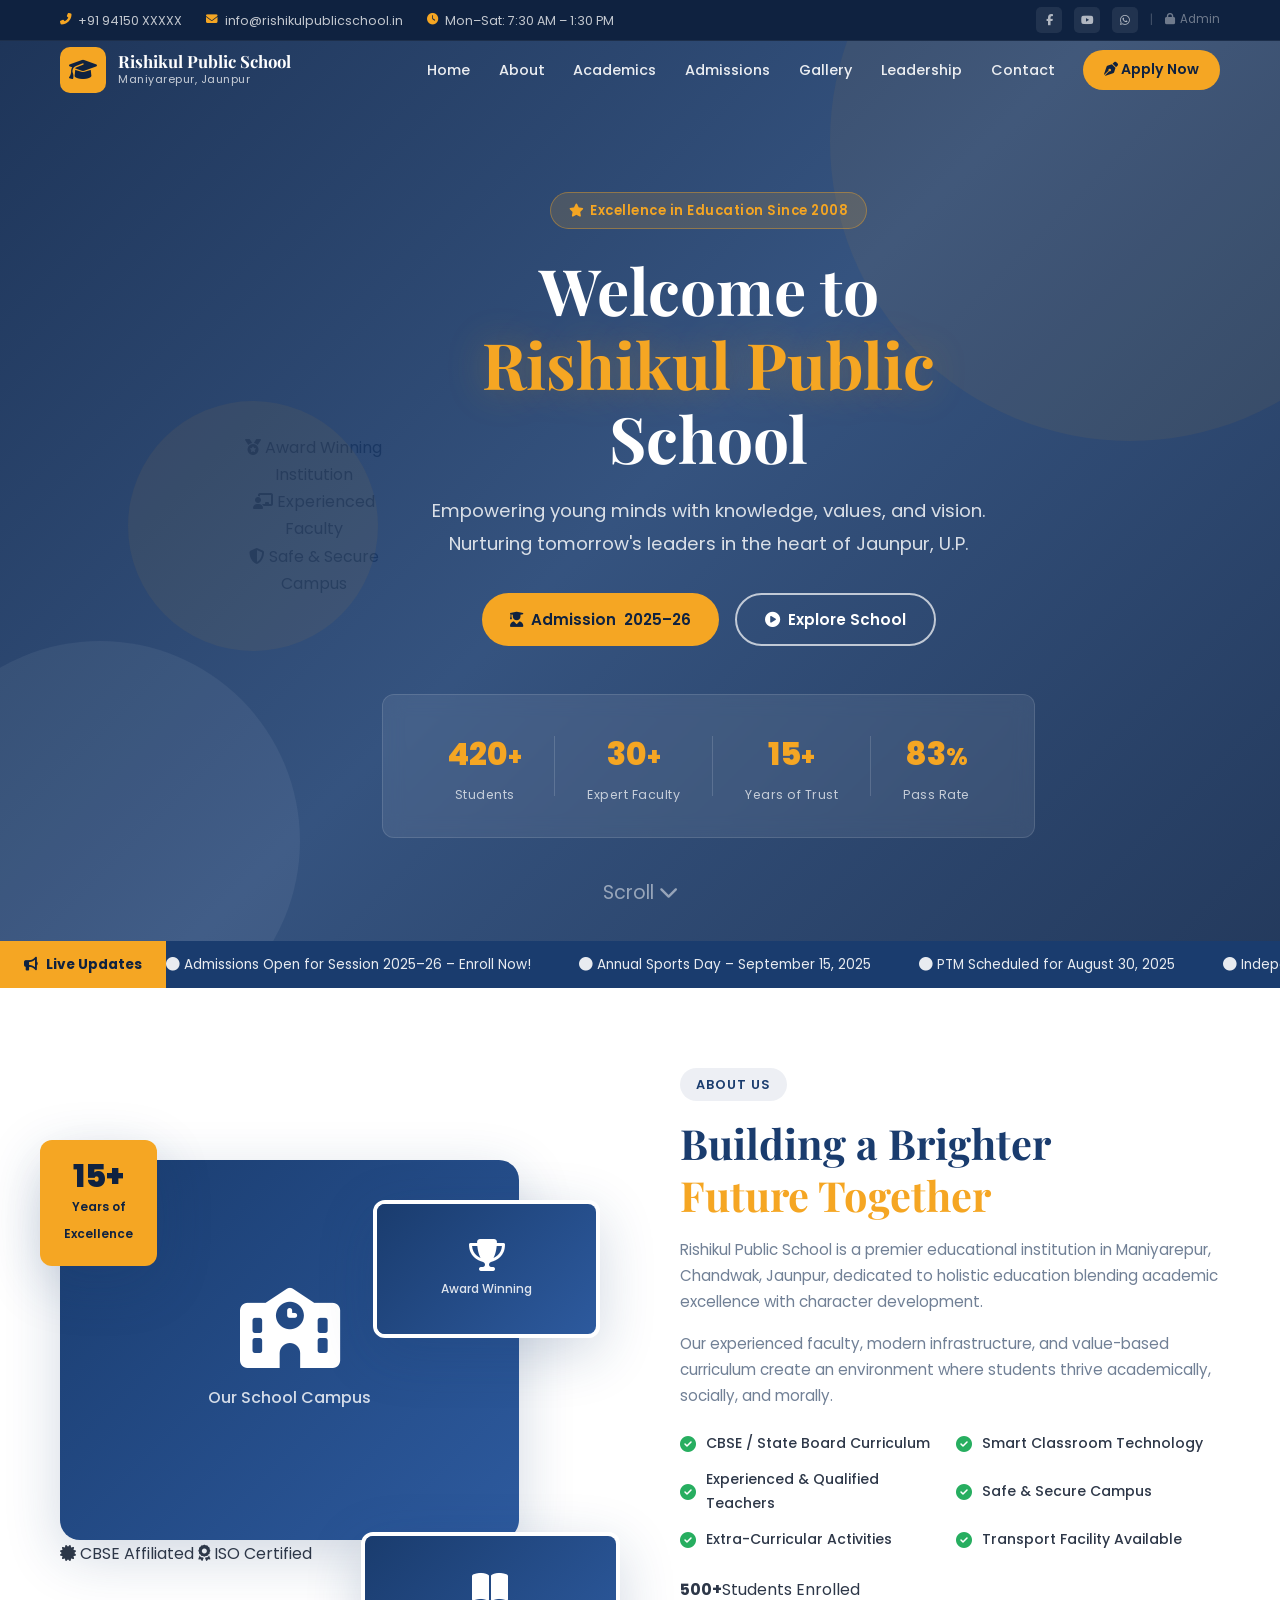
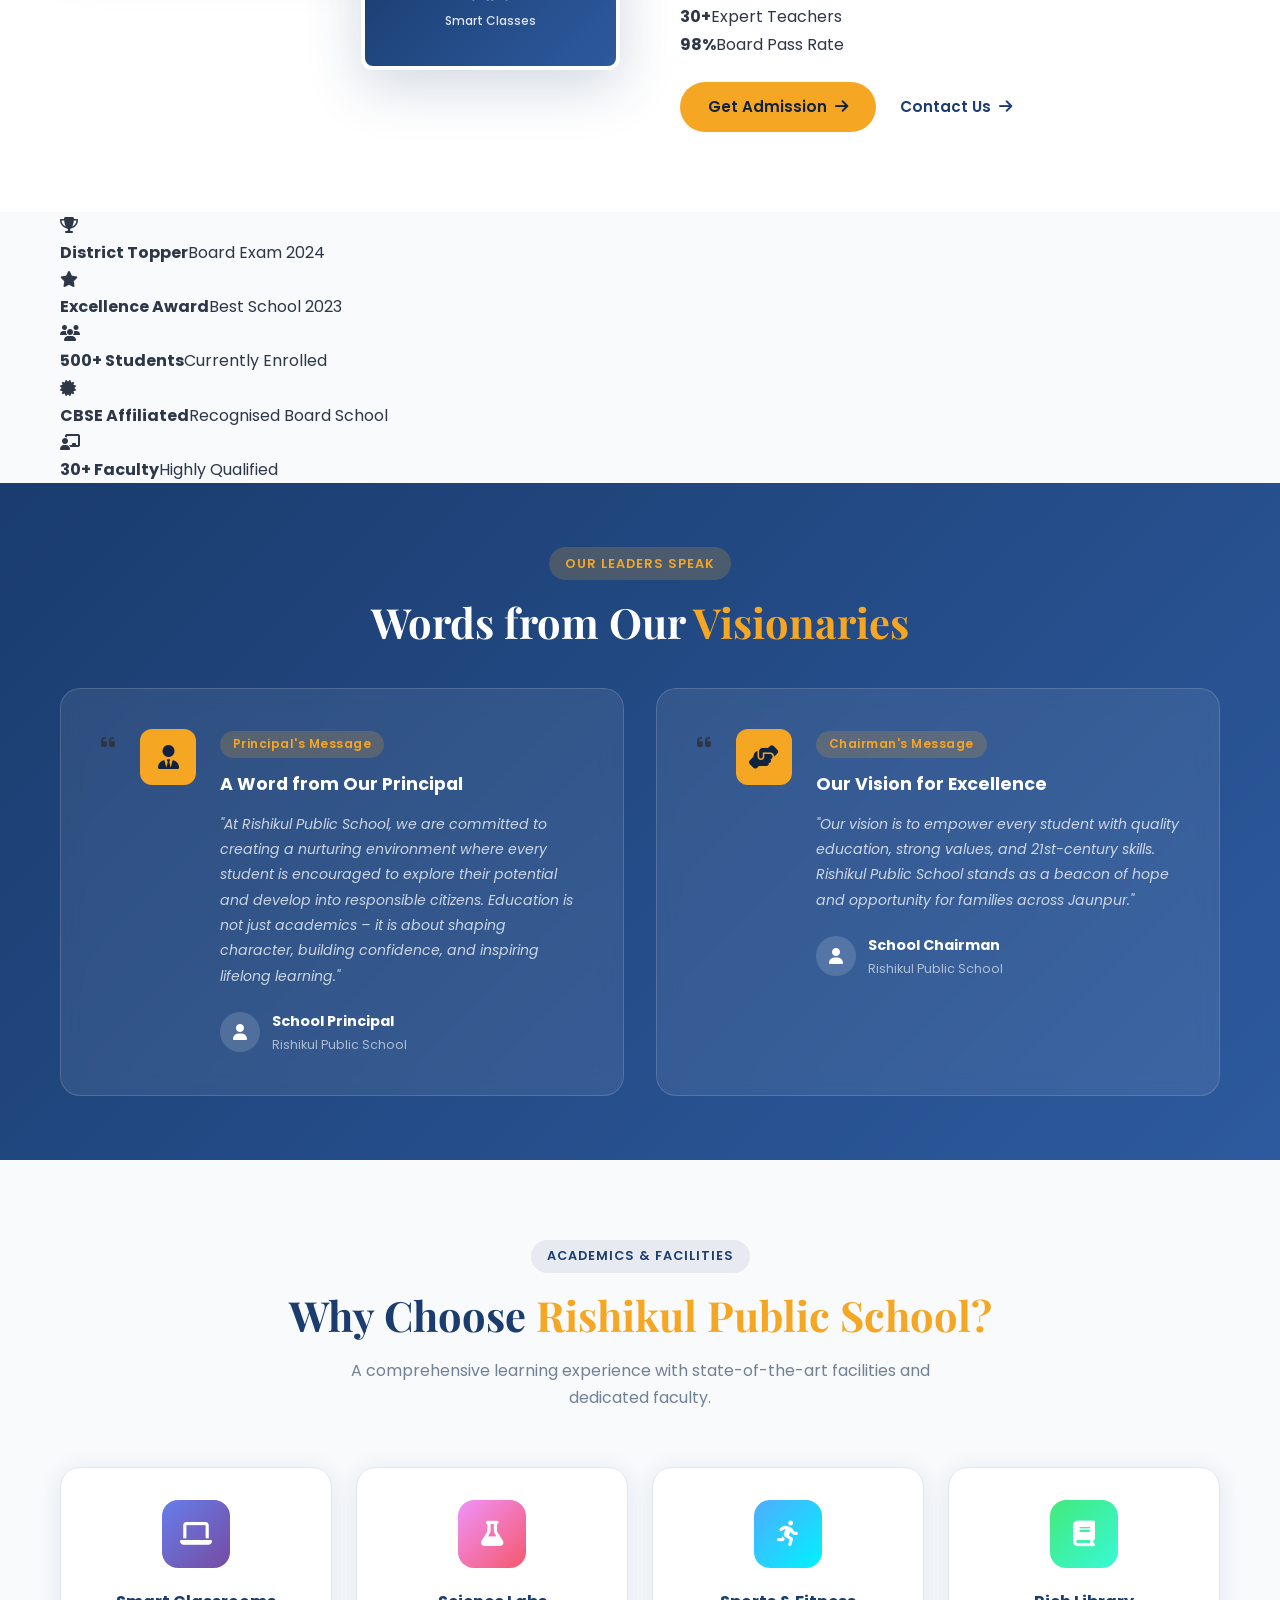
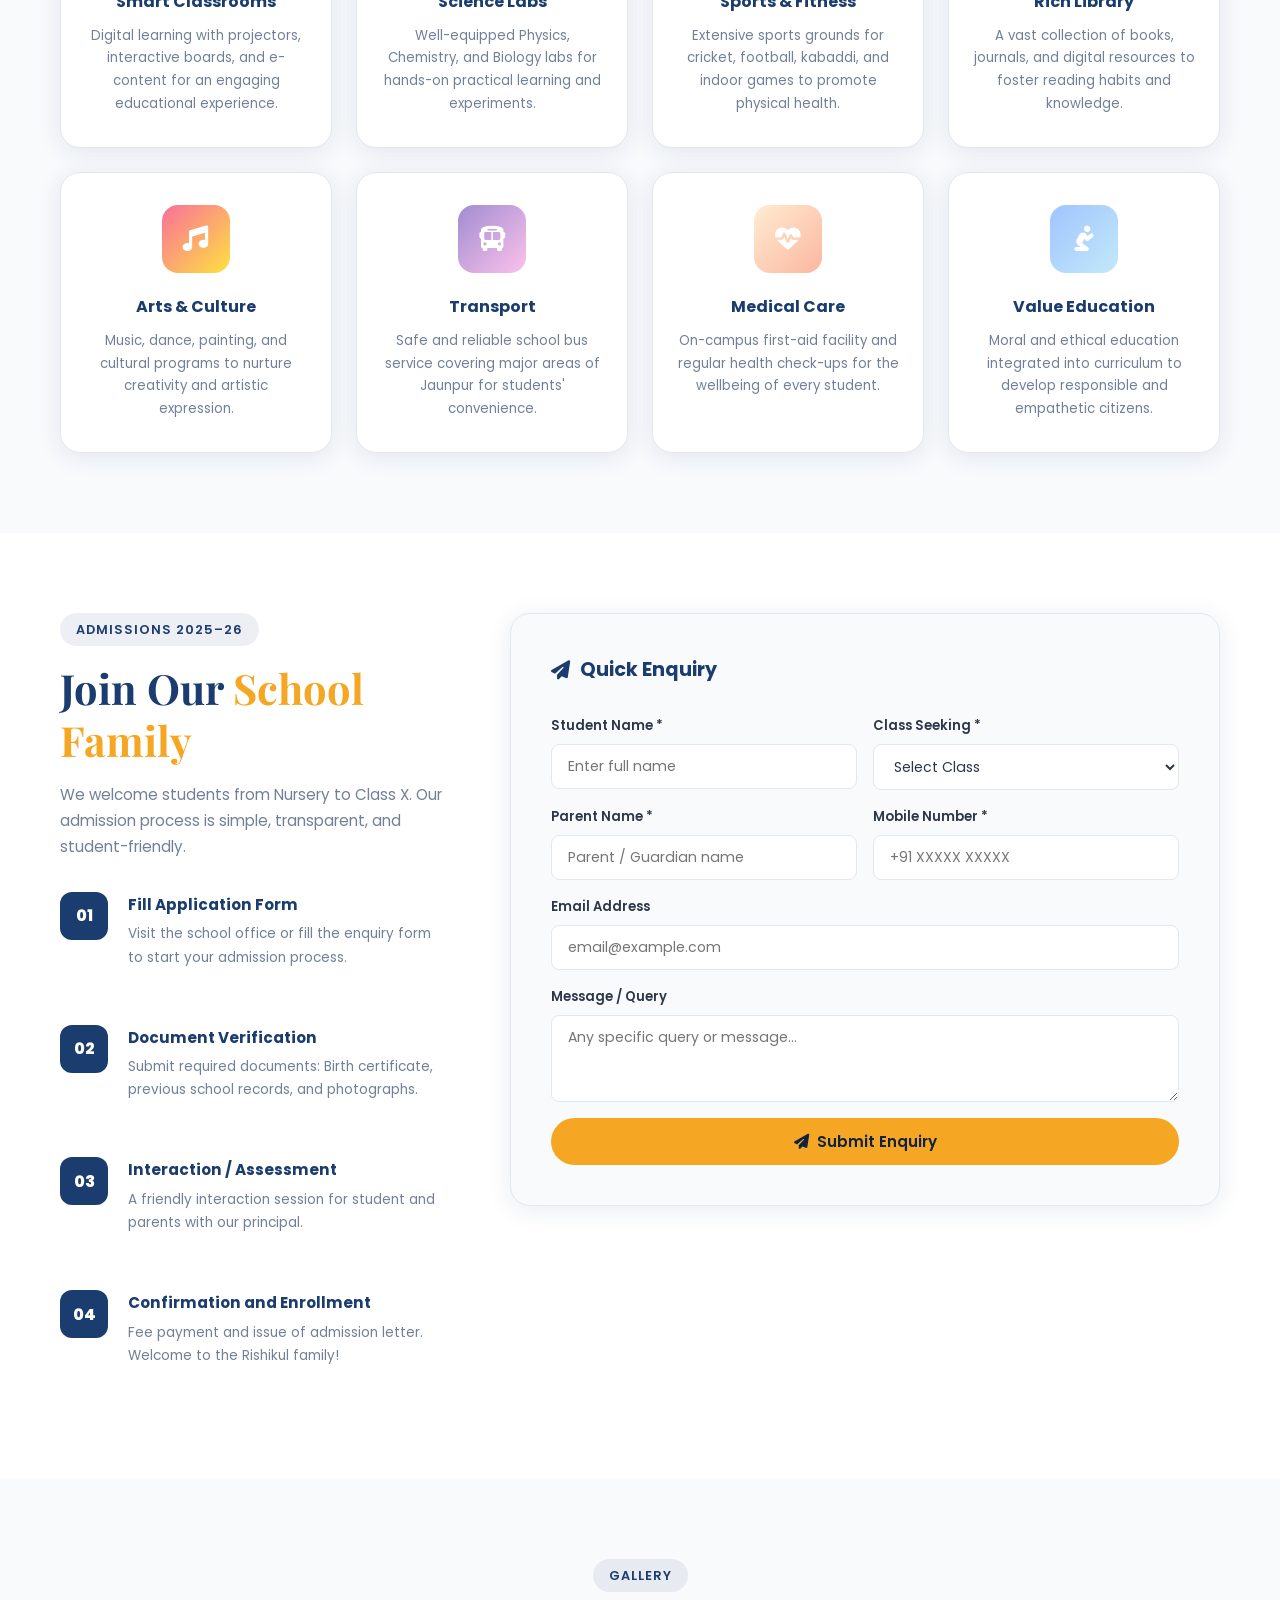
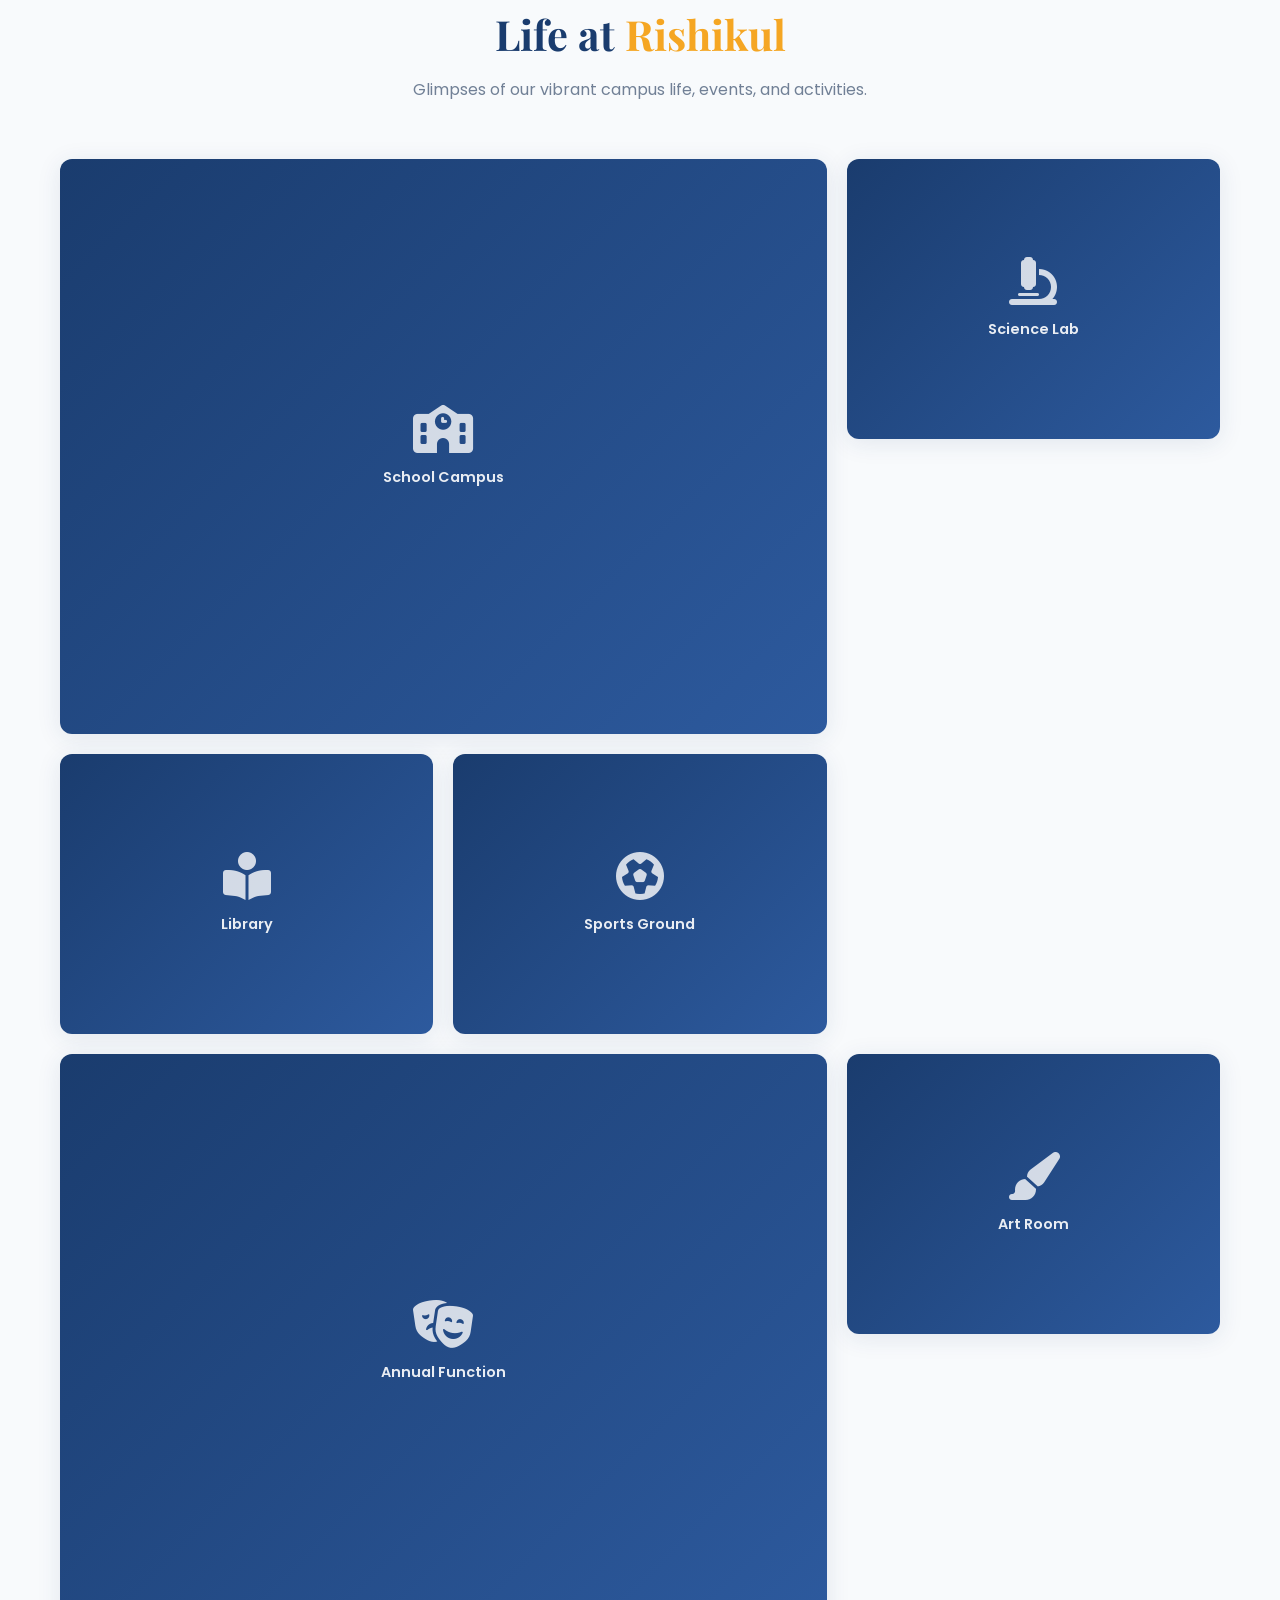
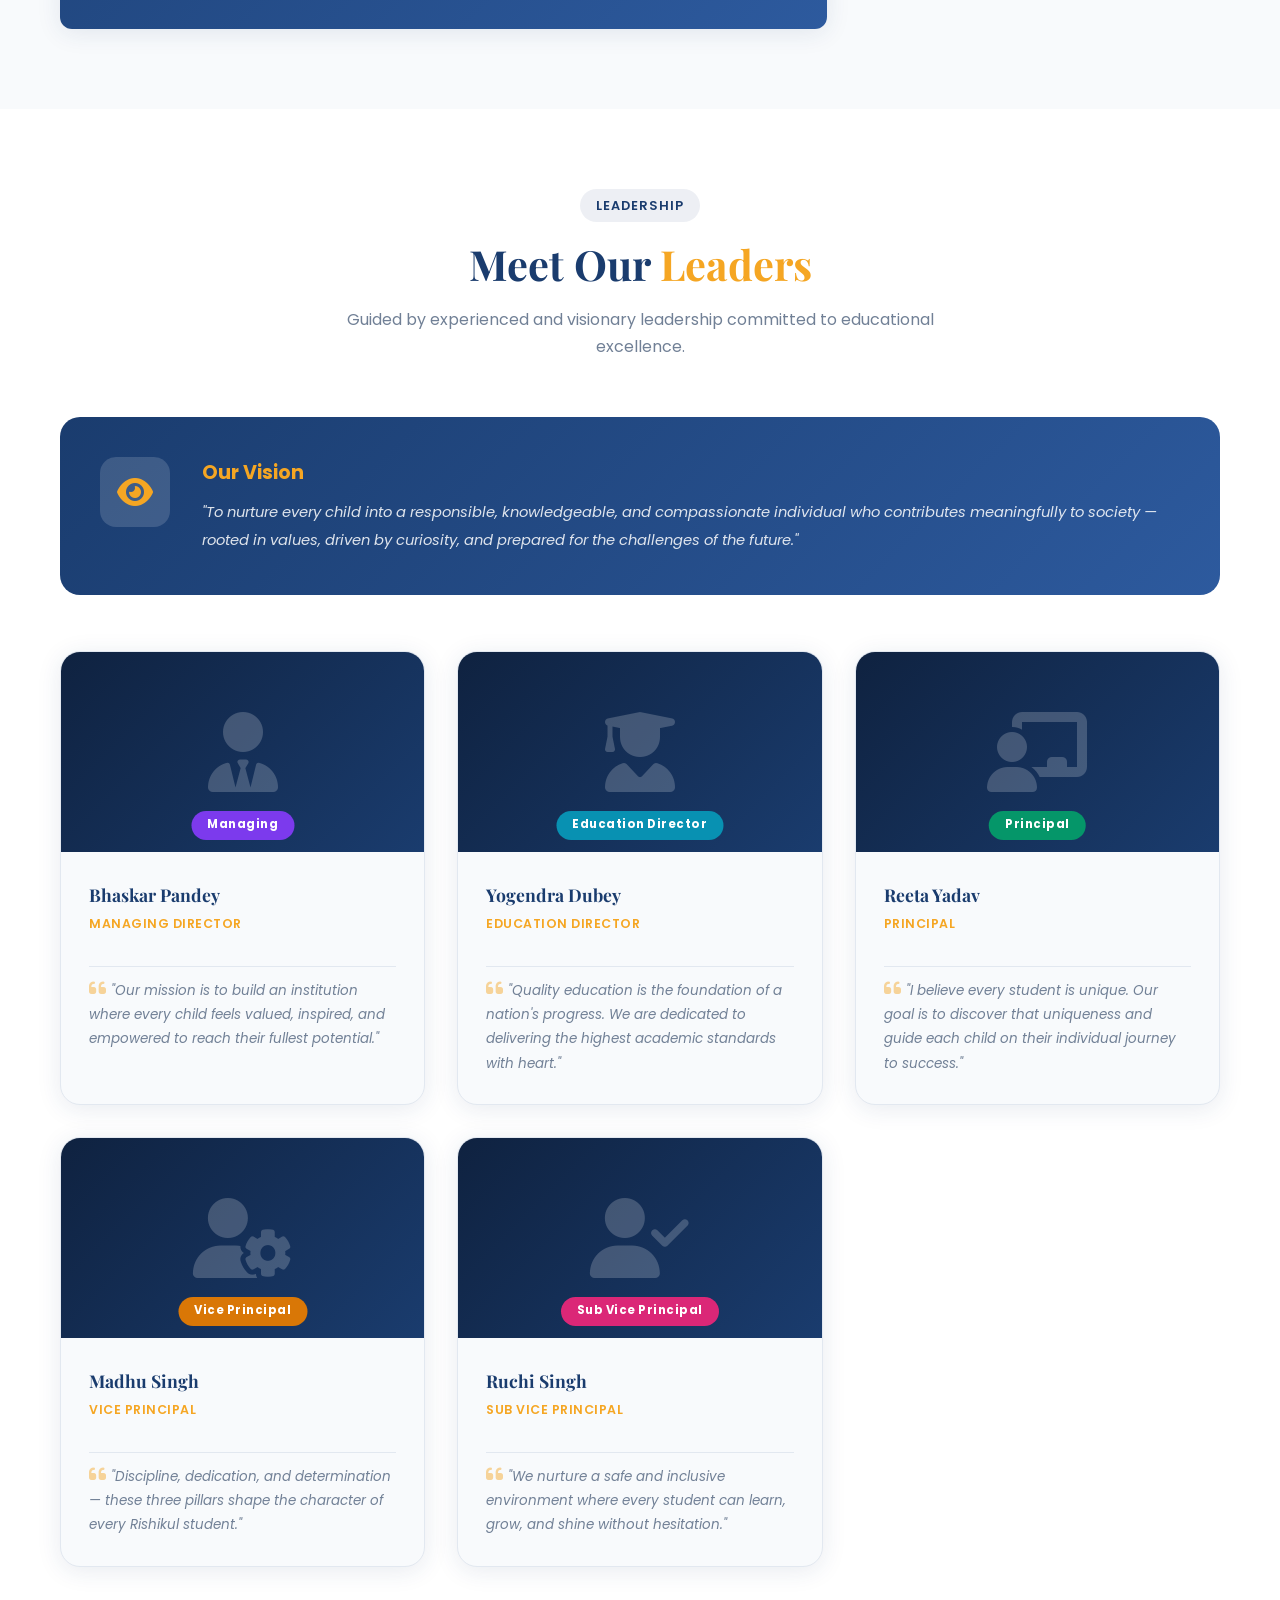
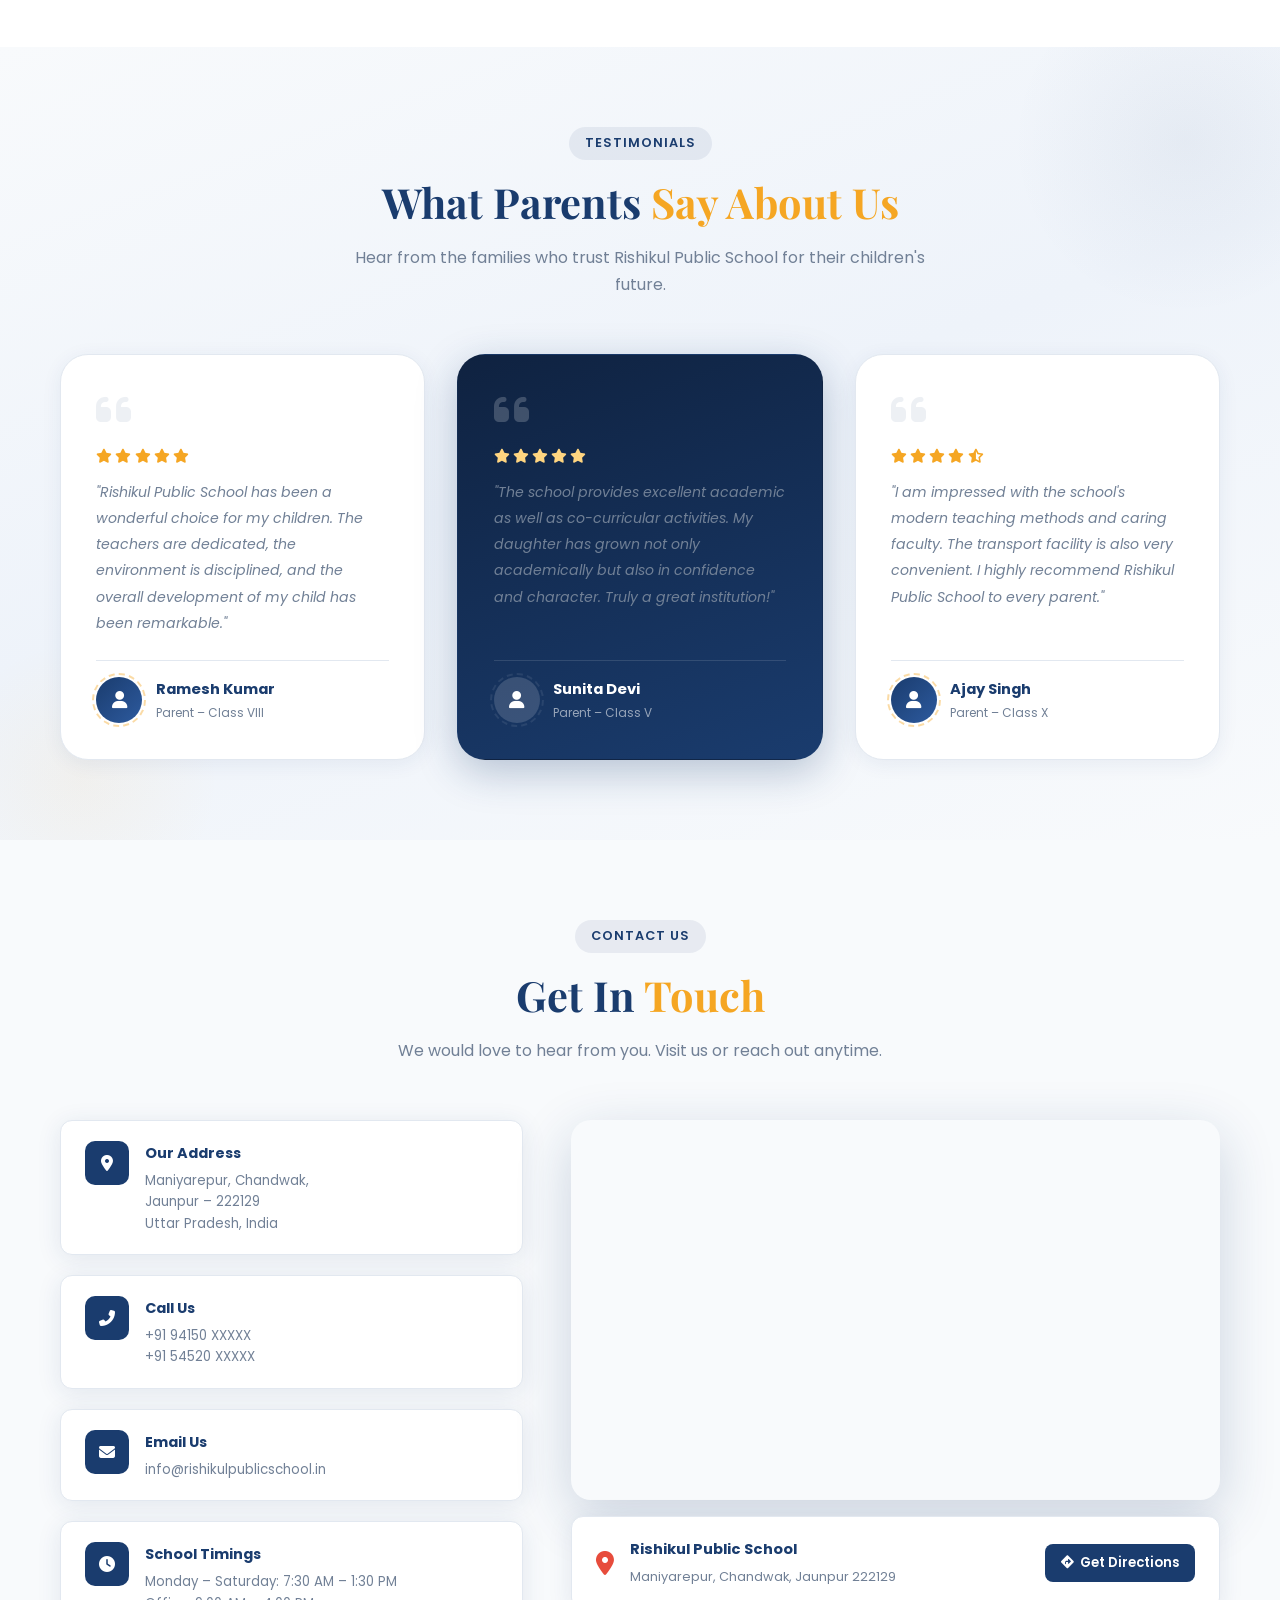
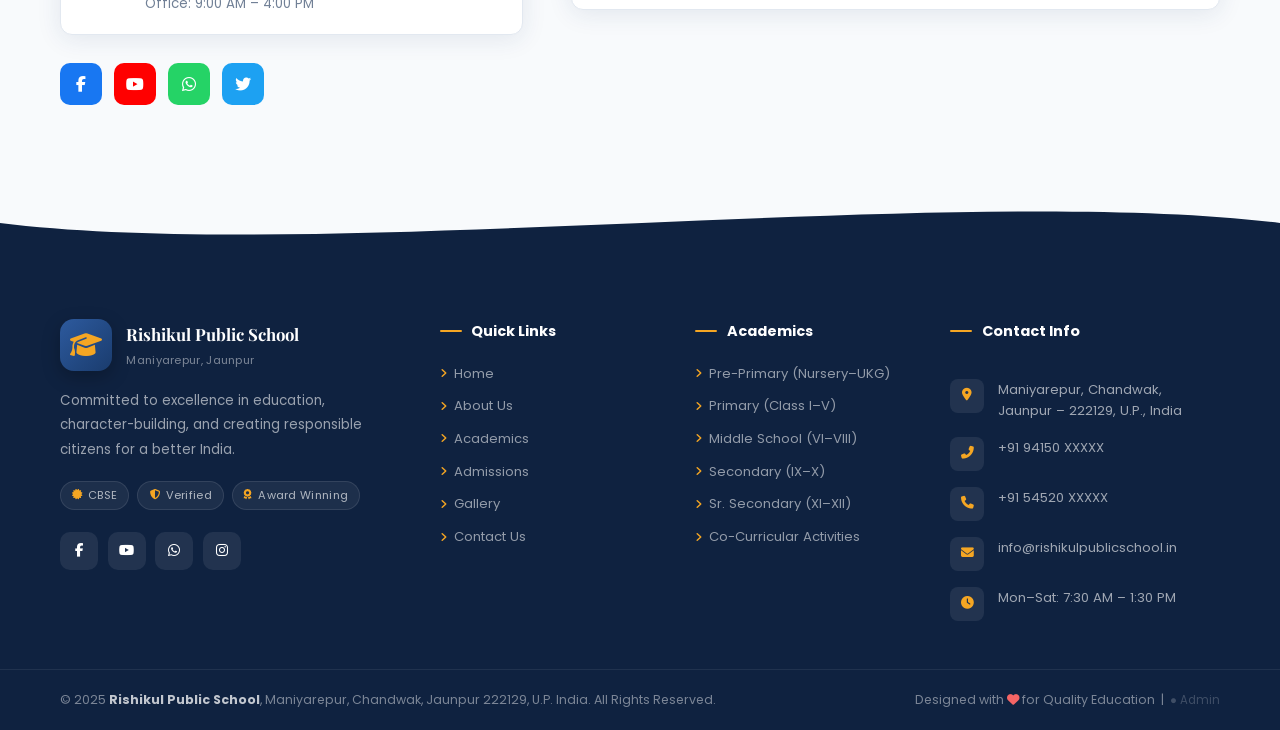
<file: index.html>
<!DOCTYPE html>
<html lang="en">
<head>
  <meta charset="UTF-8" />
  <meta name="viewport" content="width=device-width, initial-scale=1.0" />
  <meta name="description" content="Rishikul Public School – A premier educational institution in Maniyarepur, Chandwak, Jaunpur, U.P." />
  <meta name="keywords" content="Rishikul Public School, Jaunpur, Chandwak, school admission, UP school" />
  <title>Rishikul Public School | Maniyarepur, Jaunpur</title>
  <link rel="preconnect" href="https://fonts.googleapis.com" />
  <link rel="preconnect" href="https://fonts.gstatic.com" crossorigin />
  <link href="https://fonts.googleapis.com/css2?family=Poppins:wght@300;400;500;600;700;800&family=Playfair+Display:ital,wght@0,600;0,700;1,600&display=swap" rel="stylesheet" />
  <link rel="stylesheet" href="https://cdnjs.cloudflare.com/ajax/libs/font-awesome/6.5.0/css/all.min.css" />
  <link rel="stylesheet" href="style.css" />
</head>
<body>

  <!-- PRELOADER -->
  <div id="preloader">
    <div class="preloader-inner">
      <div class="school-emblem">
        <i class="fas fa-graduation-cap"></i>
        <div class="emblem-ring"></div>
      </div>
      <p class="preloader-name">Rishikul Public School</p>
      <span class="preloader-sub">Maniyarepur, Jaunpur</span>
      <div class="loader-bar"><span></span></div>
    </div>
  </div>

  <!-- TOP ANNOUNCEMENT BAR -->
  <div class="top-bar" id="topBar">
    <div class="top-bar-inner">
      <div class="top-bar-left">
        <span class="top-bar-item"><i class="fas fa-phone-alt"></i> <span class="tb-phone">+91 94150 XXXXX</span></span>
        <span class="top-bar-item"><i class="fas fa-envelope"></i> <span class="tb-email">info@rishikulpublicschool.in</span></span>
        <span class="top-bar-item"><i class="fas fa-clock"></i> <span class="tb-timings">Mon–Sat: 7:30 AM – 1:30 PM</span></span>
      </div>
      <div class="top-bar-right">
        <a href="#" class="top-social" aria-label="Facebook"><i class="fab fa-facebook-f"></i></a>
        <a href="#" class="top-social" aria-label="YouTube"><i class="fab fa-youtube"></i></a>
        <a href="#" class="top-social" aria-label="WhatsApp"><i class="fab fa-whatsapp"></i></a>
        <span class="top-bar-divider">|</span>
        <a href="admin-login.html" class="top-admin-link"><i class="fas fa-lock"></i> Admin</a>
      </div>
    </div>
  </div>

  <!-- NAVBAR -->
  <header id="navbar">
    <div class="nav-container">
      <div class="logo">
        <div class="logo-icon"><i class="fas fa-graduation-cap"></i></div>
        <div class="logo-text">
          <span class="logo-title">Rishikul Public School</span>
          <span class="logo-sub">Maniyarepur, Jaunpur</span>
        </div>
      </div>
      <nav class="nav-links" id="navLinks">
        <a href="#home" class="nav-link active">Home</a>
        <a href="#about" class="nav-link">About</a>
        <a href="#features" class="nav-link">Academics</a>
        <a href="#admissions" class="nav-link">Admissions</a>
        <a href="#gallery" class="nav-link">Gallery</a>
        <a href="#leaders" class="nav-link">Leadership</a>
        <a href="#contact" class="nav-link">Contact</a>
        <a href="#admissions" class="nav-btn"><i class="fas fa-pen-nib"></i> Apply Now</a>
      </nav>
      <button class="hamburger" id="hamburger" aria-label="Toggle menu">
        <span></span><span></span><span></span>
      </button>
    </div>
  </header>

  <!-- HERO -->
  <section class="hero" id="home">
    <div class="hero-bg">
      <div class="hero-overlay"></div>
      <div class="hero-grid-pattern"></div>
      <div class="hero-shapes">
        <div class="shape shape-1"></div>
        <div class="shape shape-2"></div>
        <div class="shape shape-3"></div>
        <div class="shape shape-4"></div>
      </div>
    </div>
    <!-- Floating decorative cards -->
    <div class="hero-deco-cards">
      <div class="hero-deco-card hdc-1 reveal-fade">
        <i class="fas fa-medal"></i>
        <span>Award Winning<br/>Institution</span>
      </div>
      <div class="hero-deco-card hdc-2 reveal-fade">
        <i class="fas fa-chalkboard-teacher"></i>
        <span>Experienced<br/>Faculty</span>
      </div>
      <div class="hero-deco-card hdc-3 reveal-fade">
        <i class="fas fa-shield-alt"></i>
        <span>Safe &amp; Secure<br/>Campus</span>
      </div>
    </div>
    <div class="hero-content">
      <div class="hero-badge"><i class="fas fa-star"></i> Excellence in Education Since 2008</div>
      <h1 class="hero-title">Welcome to<br/><span class="highlight">Rishikul Public</span><br/>School</h1>
      <p class="hero-subtitle">Empowering young minds with knowledge, values, and vision.<br/>Nurturing tomorrow's leaders in the heart of Jaunpur, U.P.</p>
      <div class="hero-actions">
        <a href="#admissions" class="btn btn-primary btn-glow"><i class="fas fa-user-graduate"></i> Admission <span id="heroAdmissionYear">2025–26</span></a>
        <a href="#about" class="btn btn-outline"><i class="fas fa-play-circle"></i> Explore School</a>
      </div>
      <div class="hero-stats">
        <div class="stat">
          <span class="stat-num" data-target="500">0</span><span class="stat-suffix">+</span>
          <p>Students</p>
        </div>
        <div class="stat-divider"></div>
        <div class="stat">
          <span class="stat-num" data-target="30">0</span><span class="stat-suffix">+</span>
          <p>Expert Faculty</p>
        </div>
        <div class="stat-divider"></div>
        <div class="stat">
          <span class="stat-num" data-target="15">0</span><span class="stat-suffix">+</span>
          <p>Years of Trust</p>
        </div>
        <div class="stat-divider"></div>
        <div class="stat">
          <span class="stat-num" data-target="98">0</span><span class="stat-suffix">%</span>
          <p>Pass Rate</p>
        </div>
      </div>
    </div>
    <a href="#about" class="scroll-down">
      <span class="scroll-text">Scroll</span>
      <i class="fas fa-chevron-down"></i>
    </a>
  </section>

  <!-- NOTICE BOARD -->
  <div class="notice-board" id="noticeBoard">
    <div class="notice-label">
      <i class="fas fa-bullhorn"></i>
      <span>Live Updates</span>
    </div>
    <div class="marquee-wrap">
      <div class="marquee-content">
        <span><i class="fas fa-circle notice-dot"></i> Admissions Open for Session 2025–26 – Enroll Now!</span>
        <span><i class="fas fa-circle notice-dot"></i> Annual Sports Day – September 15, 2025</span>
        <span><i class="fas fa-circle notice-dot"></i> PTM Scheduled for August 30, 2025</span>
        <span><i class="fas fa-circle notice-dot"></i> Independence Day Celebration – A Grand Success!</span>
        <span><i class="fas fa-circle notice-dot"></i> Admissions Open for Session 2025–26 – Enroll Now!</span>
        <span><i class="fas fa-circle notice-dot"></i> Annual Sports Day – September 15, 2025</span>
        <span><i class="fas fa-circle notice-dot"></i> PTM Scheduled for August 30, 2025</span>
        <span><i class="fas fa-circle notice-dot"></i> Independence Day Celebration – A Grand Success!</span>
      </div>
    </div>
  </div>

  <!-- ABOUT -->
  <section class="section about-section" id="about">
    <div class="container">
      <div class="about-grid">
        <div class="about-visual reveal-left">
          <div class="about-img-main">
            <div class="about-img-placeholder main-ph">
              <i class="fas fa-school"></i>
              <p>Our School Campus</p>
            </div>
            <div class="about-img-shine"></div>
          </div>
          <div class="about-img-float float-1">
            <div class="about-img-placeholder float-ph">
              <i class="fas fa-book-open"></i><p>Smart Classes</p>
            </div>
          </div>
          <div class="about-img-float float-2">
            <div class="about-img-placeholder float-ph">
              <i class="fas fa-trophy"></i><p>Award Winning</p>
            </div>
          </div>
          <div class="experience-badge">
            <span class="exp-num about-years-num">15+</span>
            <span class="exp-text">Years of<br>Excellence</span>
          </div>
          <div class="about-accred">
            <span class="accred-badge"><i class="fas fa-certificate"></i> CBSE Affiliated</span>
            <span class="accred-badge"><i class="fas fa-award"></i> ISO Certified</span>
          </div>
        </div>
        <div class="about-text reveal-right">
          <div class="section-tag about-tag">About Us</div>
          <h2 class="section-title about-heading">Building a Brighter<br/><span class="highlight">Future Together</span></h2>
          <p class="about-desc about-p1">Rishikul Public School is a premier educational institution in Maniyarepur, Chandwak, Jaunpur, dedicated to holistic education blending academic excellence with character development.</p>
          <p class="about-desc about-p2">Our experienced faculty, modern infrastructure, and value-based curriculum create an environment where students thrive academically, socially, and morally.</p>
          <div class="about-features">
            <div class="ab-feat"><i class="fas fa-check-circle"></i><span>CBSE / State Board Curriculum</span></div>
            <div class="ab-feat"><i class="fas fa-check-circle"></i><span>Smart Classroom Technology</span></div>
            <div class="ab-feat"><i class="fas fa-check-circle"></i><span>Experienced &amp; Qualified Teachers</span></div>
            <div class="ab-feat"><i class="fas fa-check-circle"></i><span>Safe &amp; Secure Campus</span></div>
            <div class="ab-feat"><i class="fas fa-check-circle"></i><span>Extra-Curricular Activities</span></div>
            <div class="ab-feat"><i class="fas fa-check-circle"></i><span>Transport Facility Available</span></div>
          </div>
          <div class="about-mini-stats">
            <div class="about-mini-stat"><strong>500+</strong><span>Students Enrolled</span></div>
            <div class="about-mini-stat"><strong>30+</strong><span>Expert Teachers</span></div>
            <div class="about-mini-stat"><strong>98%</strong><span>Board Pass Rate</span></div>
          </div>
          <div class="about-actions">
            <a href="#admissions" class="btn btn-primary btn-glow">Get Admission <i class="fas fa-arrow-right"></i></a>
            <a href="#contact" class="btn btn-ghost">Contact Us <i class="fas fa-arrow-right"></i></a>
          </div>
        </div>
      </div>
    </div>
  </section>

  <!-- ACHIEVEMENT BANNER -->
  <div class="achievement-banner">
    <div class="container">
      <div class="achiev-grid">
        <div class="achiev-item reveal-fade">
          <div class="achiev-icon"><i class="fas fa-trophy"></i></div>
          <div class="achiev-body"><strong>District Topper</strong><span>Board Exam 2024</span></div>
        </div>
        <div class="achiev-divider"></div>
        <div class="achiev-item reveal-fade">
          <div class="achiev-icon"><i class="fas fa-star"></i></div>
          <div class="achiev-body"><strong>Excellence Award</strong><span>Best School 2023</span></div>
        </div>
        <div class="achiev-divider"></div>
        <div class="achiev-item reveal-fade">
          <div class="achiev-icon"><i class="fas fa-users"></i></div>
          <div class="achiev-body"><strong>500+ Students</strong><span>Currently Enrolled</span></div>
        </div>
        <div class="achiev-divider"></div>
        <div class="achiev-item reveal-fade">
          <div class="achiev-icon"><i class="fas fa-certificate"></i></div>
          <div class="achiev-body"><strong>CBSE Affiliated</strong><span>Recognised Board School</span></div>
        </div>
        <div class="achiev-divider"></div>
        <div class="achiev-item reveal-fade">
          <div class="achiev-icon"><i class="fas fa-chalkboard-teacher"></i></div>
          <div class="achiev-body"><strong>30+ Faculty</strong><span>Highly Qualified</span></div>
        </div>
      </div>
    </div>
  </div>

  <!-- MESSAGES -->
  <section class="message-section">
    <div class="msg-section-bg">
      <div class="msg-bg-circle msg-bg-c1"></div>
      <div class="msg-bg-circle msg-bg-c2"></div>
    </div>
    <div class="container">
      <div class="section-header reveal" style="margin-bottom:2.5rem;">
        <div class="section-tag" style="background:rgba(245,166,35,.2);color:var(--accent);">Our Leaders Speak</div>
        <h2 class="section-title" style="color:var(--white);">Words from Our <span style="color:var(--accent);">Visionaries</span></h2>
      </div>
      <div class="message-grid">
        <div class="message-card reveal">
          <div class="msg-quote-icon"><i class="fas fa-quote-left"></i></div>
          <div class="msg-icon"><i class="fas fa-user-tie"></i></div>
          <div class="msg-body">
            <span class="msg-tag">Principal's Message</span>
            <h3>A Word from Our Principal</h3>
            <p class="principal-msg">"At Rishikul Public School, we are committed to creating a nurturing environment where every student is encouraged to explore their potential and develop into responsible citizens. Education is not just academics – it is about shaping character, building confidence, and inspiring lifelong learning."</p>
            <div class="msg-author">
              <div class="author-avatar principal-photo"><i class="fas fa-user"></i></div>
              <div>
                <strong class="principal-name">School Principal</strong>
                <span class="principal-title">Rishikul Public School</span>
              </div>
            </div>
          </div>
        </div>
        <div class="message-card reveal">
          <div class="msg-quote-icon"><i class="fas fa-quote-left"></i></div>
          <div class="msg-icon"><i class="fas fa-hands-helping"></i></div>
          <div class="msg-body">
            <span class="msg-tag">Chairman's Message</span>
            <h3>Our Vision for Excellence</h3>
            <p class="chairman-msg">"Our vision is to empower every student with quality education, strong values, and 21st-century skills. Rishikul Public School stands as a beacon of hope and opportunity for families across Jaunpur."</p>
            <div class="msg-author">
              <div class="author-avatar chairman-photo"><i class="fas fa-user"></i></div>
              <div>
                <strong class="chairman-name">School Chairman</strong>
                <span class="chairman-title">Rishikul Public School</span>
              </div>
            </div>
          </div>
        </div>
      </div>
    </div>
  </section>


  <!-- ACADEMICS / FEATURES -->
  <section class="section features-section" id="features">
    <div class="container">
      <div class="section-header reveal">
        <div class="section-tag">Academics &amp; Facilities</div>
        <h2 class="section-title features-heading">Why Choose <span>Rishikul Public School?</span></h2>
        <p class="section-subtitle features-sub">A comprehensive learning experience with state-of-the-art facilities and dedicated faculty.</p>
      </div>
      <div class="features-grid" id="featuresGrid">
        <div class="feature-card reveal">
          <div class="feat-icon" style="background:linear-gradient(135deg,#667eea,#764ba2)"><i class="fas fa-laptop"></i></div>
          <h3>Smart Classrooms</h3>
          <p>Digital learning with projectors, interactive boards, and e-content for an engaging educational experience.</p>
        </div>
        <div class="feature-card reveal">
          <div class="feat-icon" style="background:linear-gradient(135deg,#f093fb,#f5576c)"><i class="fas fa-flask"></i></div>
          <h3>Science Labs</h3>
          <p>Well-equipped Physics, Chemistry, and Biology labs for hands-on practical learning and experiments.</p>
        </div>
        <div class="feature-card reveal">
          <div class="feat-icon" style="background:linear-gradient(135deg,#4facfe,#00f2fe)"><i class="fas fa-running"></i></div>
          <h3>Sports &amp; Fitness</h3>
          <p>Extensive sports grounds for cricket, football, kabaddi, and indoor games to promote physical health.</p>
        </div>
        <div class="feature-card reveal">
          <div class="feat-icon" style="background:linear-gradient(135deg,#43e97b,#38f9d7)"><i class="fas fa-book"></i></div>
          <h3>Rich Library</h3>
          <p>A vast collection of books, journals, and digital resources to foster reading habits and knowledge.</p>
        </div>
        <div class="feature-card reveal">
          <div class="feat-icon" style="background:linear-gradient(135deg,#fa709a,#fee140)"><i class="fas fa-music"></i></div>
          <h3>Arts &amp; Culture</h3>
          <p>Music, dance, painting, and cultural programs to nurture creativity and artistic expression.</p>
        </div>
        <div class="feature-card reveal">
          <div class="feat-icon" style="background:linear-gradient(135deg,#a18cd1,#fbc2eb)"><i class="fas fa-bus"></i></div>
          <h3>Transport</h3>
          <p>Safe and reliable school bus service covering major areas of Jaunpur for students' convenience.</p>
        </div>
        <div class="feature-card reveal">
          <div class="feat-icon" style="background:linear-gradient(135deg,#ffecd2,#fcb69f)"><i class="fas fa-heartbeat"></i></div>
          <h3>Medical Care</h3>
          <p>On-campus first-aid facility and regular health check-ups for the wellbeing of every student.</p>
        </div>
        <div class="feature-card reveal">
          <div class="feat-icon" style="background:linear-gradient(135deg,#a1c4fd,#c2e9fb)"><i class="fas fa-pray"></i></div>
          <h3>Value Education</h3>
          <p>Moral and ethical education integrated into curriculum to develop responsible and empathetic citizens.</p>
        </div>
      </div>
    </div>
  </section>


  <!-- ADMISSIONS -->
  <section class="section admissions-section" id="admissions">
    <div class="container">
      <div class="admission-wrapper">
        <div class="admission-info reveal-left">
          <div class="section-tag">Admissions <span id="admissionYearTag">2025–26</span></div>
          <h2 class="section-title adm-heading">Join Our <span>School Family</span></h2>
          <p class="adm-intro">We welcome students from Nursery to Class X. Our admission process is simple, transparent, and student-friendly.</p>
          <div class="admission-steps">
            <div class="ad-step">
              <div class="step-num">01</div>
              <div class="step-info"><h4 class="adm-step-1-title">Fill Application Form</h4><p class="adm-step-1-desc">Visit the school office or fill the enquiry form to start your admission process.</p></div>
            </div>
            <div class="ad-step">
              <div class="step-num">02</div>
              <div class="step-info"><h4 class="adm-step-2-title">Document Verification</h4><p class="adm-step-2-desc">Submit required documents: Birth certificate, previous school records, and photographs.</p></div>
            </div>
            <div class="ad-step">
              <div class="step-num">03</div>
              <div class="step-info"><h4 class="adm-step-3-title">Interaction / Assessment</h4><p class="adm-step-3-desc">A friendly interaction session for student and parents with our principal.</p></div>
            </div>
            <div class="ad-step">
              <div class="step-num">04</div>
              <div class="step-info"><h4 class="adm-step-4-title">Confirmation and Enrollment</h4><p class="adm-step-4-desc">Fee payment and issue of admission letter. Welcome to the Rishikul family!</p></div>
            </div>
          </div>
        </div>
        <div class="admission-form-box reveal-right">
          <h3><i class="fas fa-paper-plane"></i> Quick Enquiry</h3>
          <form id="admissionForm" novalidate>
            <div class="form-row">
              <div class="form-group">
                <label>Student Name *</label>
                <input type="text" id="studentName" placeholder="Enter full name" required />
              </div>
              <div class="form-group">
                <label>Class Seeking *</label>
                <select id="classSelect" required>
                  <option value="">Select Class</option>
                  <option>Nursery</option><option>LKG</option><option>UKG</option>
                  <option>Class I</option><option>Class II</option><option>Class III</option>
                  <option>Class IV</option><option>Class V</option><option>Class VI</option>
                  <option>Class VII</option><option>Class VIII</option><option>Class IX</option>
                  <option>Class X</option><option>Class XI</option><option>Class XII</option>
                </select>
              </div>
            </div>
            <div class="form-row">
              <div class="form-group">
                <label>Parent Name *</label>
                <input type="text" id="parentName" placeholder="Parent / Guardian name" required />
              </div>
              <div class="form-group">
                <label>Mobile Number *</label>
                <input type="tel" id="mobile" placeholder="+91 XXXXX XXXXX" required />
              </div>
            </div>
            <div class="form-group full">
              <label>Email Address</label>
              <input type="email" id="email" placeholder="email@example.com" />
            </div>
            <div class="form-group full">
              <label>Message / Query</label>
              <textarea id="message" rows="3" placeholder="Any specific query or message..."></textarea>
            </div>
            <button type="submit" class="btn btn-primary full-btn">
              <i class="fas fa-paper-plane"></i> Submit Enquiry
            </button>
          </form>
          <div class="form-success" id="formSuccess">
            <i class="fas fa-check-circle"></i>
            <p>Thank you! We will contact you shortly.</p>
          </div>
        </div>
      </div>
    </div>
  </section>


  <!-- GALLERY -->
  <section class="section gallery-section" id="gallery">
    <div class="container">
      <div class="section-header reveal">
        <div class="section-tag">Gallery</div>
        <h2 class="section-title">Life at <span>Rishikul</span></h2>
        <p class="section-subtitle">Glimpses of our vibrant campus life, events, and activities.</p>
      </div>
      <div class="gallery-grid" id="galleryGrid">
        <div class="gallery-item g-large reveal">
          <div class="gallery-ph"><i class="fas fa-school"></i><span>School Campus</span></div>
          <div class="gallery-overlay"><i class="fas fa-search-plus"></i></div>
        </div>
        <div class="gallery-item reveal">
          <div class="gallery-ph"><i class="fas fa-microscope"></i><span>Science Lab</span></div>
          <div class="gallery-overlay"><i class="fas fa-search-plus"></i></div>
        </div>
        <div class="gallery-item reveal">
          <div class="gallery-ph"><i class="fas fa-book-reader"></i><span>Library</span></div>
          <div class="gallery-overlay"><i class="fas fa-search-plus"></i></div>
        </div>
        <div class="gallery-item reveal">
          <div class="gallery-ph"><i class="fas fa-futbol"></i><span>Sports Ground</span></div>
          <div class="gallery-overlay"><i class="fas fa-search-plus"></i></div>
        </div>
        <div class="gallery-item g-large reveal">
          <div class="gallery-ph"><i class="fas fa-theater-masks"></i><span>Annual Function</span></div>
          <div class="gallery-overlay"><i class="fas fa-search-plus"></i></div>
        </div>
        <div class="gallery-item reveal">
          <div class="gallery-ph"><i class="fas fa-paint-brush"></i><span>Art Room</span></div>
          <div class="gallery-overlay"><i class="fas fa-search-plus"></i></div>
        </div>
      </div>
    </div>
  </section>

  <!-- CAMPUS VIDEO SECTION -->
  <section class="section campus-video-section" id="campus-video" style="display:none;">
    <div class="container">
      <div class="section-header reveal">
        <div class="section-tag">Campus Tour</div>
        <h2 class="section-title">Our School <span>Campus</span></h2>
        <p class="section-subtitle" id="campusVideoSubtitle">Watch our campus tour and explore Rishikul Public School.</p>
      </div>
      <div class="video-wrapper reveal">
        <div style="position:relative;padding-bottom:56.25%;height:0;border-radius:16px;overflow:hidden;box-shadow:0 20px 60px rgba(0,0,0,.18);">
          <iframe id="campusVideoIframe" src="" frameborder="0" allowfullscreen
            style="position:absolute;top:0;left:0;width:100%;height:100%;"></iframe>
        </div>
      </div>
    </div>
  </section>

  <!-- AWARD WINNING SECTION -->
  <section class="section awards-section" id="awards" style="display:none;">
    <div class="container">
      <div class="section-header reveal">
        <div class="section-tag">Achievements</div>
        <h2 class="section-title">Award <span>Winning</span> School</h2>
        <p class="section-subtitle">Recognitions and achievements that reflect our commitment to excellence.</p>
      </div>
      <div class="gallery-grid" id="awardsGrid"></div>
    </div>
  </section>

  <!-- SMART CLASSES SECTION -->
  <section class="section smart-section" id="smart-classes" style="display:none;">
    <div class="container">
      <div class="section-header reveal">
        <div class="section-tag">Technology</div>
        <h2 class="section-title">Smart <span>Classrooms</span></h2>
        <p class="section-subtitle">State-of-the-art digital classrooms with interactive boards and e-learning tools.</p>
      </div>
      <div class="gallery-grid" id="smartGrid"></div>
    </div>
  </section>

  <!-- LEADERS SECTION -->
  <section class="section leaders-section" id="leaders">
    <div class="container">
      <div class="section-header reveal">
        <div class="section-tag">Leadership</div>
        <h2 class="section-title">Meet Our <span>Leaders</span></h2>
        <p class="section-subtitle">Guided by experienced and visionary leadership committed to educational excellence.</p>
      </div>
      <!-- Vision Banner -->
      <div class="vision-banner reveal">
        <div class="vision-icon"><i class="fas fa-eye"></i></div>
        <div class="vision-body">
          <h3>Our Vision</h3>
          <p>"To nurture every child into a responsible, knowledgeable, and compassionate individual who contributes meaningfully to society — rooted in values, driven by curiosity, and prepared for the challenges of the future."</p>
        </div>
      </div>
      <!-- Leaders Grid -->
      <div class="leaders-grid" id="leadersGrid">
        <!-- Managing Director -->
        <div class="leader-card reveal">
          <div class="leader-img-wrap">
            <div class="leader-img-placeholder"><i class="fas fa-user-tie"></i></div>
            <span class="leader-badge managing-badge">Managing</span>
          </div>
          <div class="leader-info">
            <h3>Bhaskar Pandey</h3>
            <span class="leader-role">Managing Director</span>
            <div class="leader-divider"></div>
            <p class="leader-msg"><i class="fas fa-quote-left leader-quote-icon"></i> "Our mission is to build an institution where every child feels valued, inspired, and empowered to reach their fullest potential."</p>
          </div>
        </div>
        <!-- Education Director -->
        <div class="leader-card reveal">
          <div class="leader-img-wrap">
            <div class="leader-img-placeholder"><i class="fas fa-user-graduate"></i></div>
            <span class="leader-badge director-badge">Education Director</span>
          </div>
          <div class="leader-info">
            <h3>Yogendra Dubey</h3>
            <span class="leader-role">Education Director</span>
            <div class="leader-divider"></div>
            <p class="leader-msg"><i class="fas fa-quote-left leader-quote-icon"></i> "Quality education is the foundation of a nation's progress. We are dedicated to delivering the highest academic standards with heart."</p>
          </div>
        </div>
        <!-- Principal -->
        <div class="leader-card reveal">
          <div class="leader-img-wrap">
            <div class="leader-img-placeholder"><i class="fas fa-chalkboard-teacher"></i></div>
            <span class="leader-badge principal-badge">Principal</span>
          </div>
          <div class="leader-info">
            <h3>Reeta Yadav</h3>
            <span class="leader-role">Principal</span>
            <div class="leader-divider"></div>
            <p class="leader-msg"><i class="fas fa-quote-left leader-quote-icon"></i> "I believe every student is unique. Our goal is to discover that uniqueness and guide each child on their individual journey to success."</p>
          </div>
        </div>
        <!-- Vice Principal -->
        <div class="leader-card reveal">
          <div class="leader-img-wrap">
            <div class="leader-img-placeholder"><i class="fas fa-user-cog"></i></div>
            <span class="leader-badge vp-badge">Vice Principal</span>
          </div>
          <div class="leader-info">
            <h3>Madhu Singh</h3>
            <span class="leader-role">Vice Principal</span>
            <div class="leader-divider"></div>
            <p class="leader-msg"><i class="fas fa-quote-left leader-quote-icon"></i> "Discipline, dedication, and determination — these three pillars shape the character of every Rishikul student."</p>
          </div>
        </div>
        <!-- Sub Vice Principal -->
        <div class="leader-card reveal">
          <div class="leader-img-wrap">
            <div class="leader-img-placeholder"><i class="fas fa-user-check"></i></div>
            <span class="leader-badge svp-badge">Sub Vice Principal</span>
          </div>
          <div class="leader-info">
            <h3>Ruchi Singh</h3>
            <span class="leader-role">Sub Vice Principal</span>
            <div class="leader-divider"></div>
            <p class="leader-msg"><i class="fas fa-quote-left leader-quote-icon"></i> "We nurture a safe and inclusive environment where every student can learn, grow, and shine without hesitation."</p>
          </div>
        </div>
      </div>
    </div>
  </section>

  <!-- TESTIMONIALS -->
  <section class="section testimonials-section">
    <div class="container">
      <div class="section-header reveal">
        <div class="section-tag">Testimonials</div>
        <h2 class="section-title">What Parents <span>Say About Us</span></h2>
        <p class="section-subtitle">Hear from the families who trust Rishikul Public School for their children's future.</p>
      </div>
      <div class="testimonials-grid" id="testimonialsGrid">
        <div class="testi-card reveal">
          <div class="testi-quote"><i class="fas fa-quote-left"></i></div>
          <div class="testi-stars">
            <i class="fas fa-star"></i><i class="fas fa-star"></i><i class="fas fa-star"></i><i class="fas fa-star"></i><i class="fas fa-star"></i>
          </div>
          <p>"Rishikul Public School has been a wonderful choice for my children. The teachers are dedicated, the environment is disciplined, and the overall development of my child has been remarkable."</p>
          <div class="testi-author">
            <div class="testi-avatar-wrap">
              <div class="testi-avatar"><i class="fas fa-user"></i></div>
              <div class="testi-avatar-ring"></div>
            </div>
            <div>
              <strong>Ramesh Kumar</strong>
              <span>Parent – Class VIII</span>
            </div>
          </div>
        </div>
        <div class="testi-card reveal testi-featured">
          <div class="testi-quote"><i class="fas fa-quote-left"></i></div>
          <div class="testi-stars">
            <i class="fas fa-star"></i><i class="fas fa-star"></i><i class="fas fa-star"></i><i class="fas fa-star"></i><i class="fas fa-star"></i>
          </div>
          <p>"The school provides excellent academic as well as co-curricular activities. My daughter has grown not only academically but also in confidence and character. Truly a great institution!"</p>
          <div class="testi-author">
            <div class="testi-avatar-wrap">
              <div class="testi-avatar"><i class="fas fa-user"></i></div>
              <div class="testi-avatar-ring"></div>
            </div>
            <div>
              <strong>Sunita Devi</strong>
              <span>Parent – Class V</span>
            </div>
          </div>
        </div>
        <div class="testi-card reveal">
          <div class="testi-quote"><i class="fas fa-quote-left"></i></div>
          <div class="testi-stars">
            <i class="fas fa-star"></i><i class="fas fa-star"></i><i class="fas fa-star"></i><i class="fas fa-star"></i><i class="fas fa-star-half-alt"></i>
          </div>
          <p>"I am impressed with the school's modern teaching methods and caring faculty. The transport facility is also very convenient. I highly recommend Rishikul Public School to every parent."</p>
          <div class="testi-author">
            <div class="testi-avatar-wrap">
              <div class="testi-avatar"><i class="fas fa-user"></i></div>
              <div class="testi-avatar-ring"></div>
            </div>
            <div>
              <strong>Ajay Singh</strong>
              <span>Parent – Class X</span>
            </div>
          </div>
        </div>
      </div>
    </div>
  </section>


  <!-- CONTACT -->
  <section class="section contact-section" id="contact">
    <div class="container">
      <div class="section-header reveal">
        <div class="section-tag">Contact Us</div>
        <h2 class="section-title">Get In <span>Touch</span></h2>
        <p class="section-subtitle">We would love to hear from you. Visit us or reach out anytime.</p>
      </div>
      <div class="contact-grid">
        <div class="contact-info reveal-left">
          <div class="contact-card">
            <div class="con-icon"><i class="fas fa-map-marker-alt"></i></div>
            <div class="con-body"><h4>Our Address</h4><p class="con-address">Maniyarepur, Chandwak,<br/>Jaunpur – 222129<br/>Uttar Pradesh, India</p></div>
          </div>
          <div class="contact-card">
            <div class="con-icon"><i class="fas fa-phone-alt"></i></div>
            <div class="con-body"><h4>Call Us</h4><p><span class="con-phone1">+91 94150 XXXXX</span></p><p><span class="con-phone2">+91 54520 XXXXX</span></p></div>
          </div>
          <div class="contact-card">
            <div class="con-icon"><i class="fas fa-envelope"></i></div>
            <div class="con-body"><h4>Email Us</h4><p><span class="con-email">info@rishikulpublicschool.in</span></p></div>
          </div>
          <div class="contact-card">
            <div class="con-icon"><i class="fas fa-clock"></i></div>
            <div class="con-body"><h4>School Timings</h4><p><span class="con-timings">Monday – Saturday: 7:30 AM – 1:30 PM</span></p><p><span class="con-office">Office: 9:00 AM – 4:00 PM</span></p></div>
          </div>
          <div class="social-links">
            <a href="#" class="social-btn fb" aria-label="Facebook"><i class="fab fa-facebook-f"></i></a>
            <a href="#" class="social-btn yt" aria-label="YouTube"><i class="fab fa-youtube"></i></a>
            <a href="#" class="social-btn wa" aria-label="WhatsApp"><i class="fab fa-whatsapp"></i></a>
            <a href="#" class="social-btn tw" aria-label="Twitter"><i class="fab fa-twitter"></i></a>
          </div>
        </div>
        <div class="contact-map reveal-right">
          <div class="map-container">
            <iframe src="https://www.google.com/maps/embed?pb=!1m18!1m12!1m3!1d57568.0!2d82.68!3d25.75!2m3!1f0!2f0!3f0!3m2!1i1024!2i768!4f13.1!3m3!1m2!1s0x399b7c18bec44751%3A0x3df7eb84e5a26c3!2sJaunpur%2C%20Uttar%20Pradesh!5e0!3m2!1sen!2sin!4v1691000000000"
              width="100%" height="100%" style="border:0;" allowfullscreen="" loading="lazy"
              referrerpolicy="no-referrer-when-downgrade" title="Rishikul Public School Location">
            </iframe>
          </div>
          <div class="map-overlay-card">
            <i class="fas fa-map-marker-alt"></i>
            <div><strong>Rishikul Public School</strong><span>Maniyarepur, Chandwak, Jaunpur 222129</span></div>
            <a href="https://maps.google.com/?q=Chandwak,Jaunpur,UP,222129" target="_blank" rel="noopener" class="directions-btn">
              <i class="fas fa-directions"></i> Get Directions
            </a>
          </div>
        </div>
      </div>
    </div>
  </section>


  <!-- FOOTER -->
  <footer class="footer">
    <div class="footer-wave">
      <svg viewBox="0 0 1440 80" preserveAspectRatio="none" xmlns="http://www.w3.org/2000/svg">
        <path d="M0,40 C360,80 1080,0 1440,40 L1440,80 L0,80 Z" fill="#0f2240"/>
      </svg>
    </div>
    <div class="footer-top">
      <div class="container">
        <div class="footer-grid">
          <div class="footer-brand">
            <div class="footer-logo">
              <div class="footer-logo-icon"><i class="fas fa-graduation-cap"></i></div>
              <div><span class="f-name">Rishikul Public School</span><span class="f-sub">Maniyarepur, Jaunpur</span></div>
            </div>
            <p>Committed to excellence in education, character-building, and creating responsible citizens for a better India.</p>
            <div class="footer-badges">
              <span class="f-badge"><i class="fas fa-certificate"></i> CBSE</span>
              <span class="f-badge"><i class="fas fa-shield-alt"></i> Verified</span>
              <span class="f-badge"><i class="fas fa-award"></i> Award Winning</span>
            </div>
            <div class="footer-social">
              <a href="#" aria-label="Facebook" class="fs-btn fs-fb"><i class="fab fa-facebook-f"></i></a>
              <a href="#" aria-label="YouTube" class="fs-btn fs-yt"><i class="fab fa-youtube"></i></a>
              <a href="#" aria-label="WhatsApp" class="fs-btn fs-wa"><i class="fab fa-whatsapp"></i></a>
              <a href="#" aria-label="Instagram" class="fs-btn fs-ig"><i class="fab fa-instagram"></i></a>
            </div>
          </div>
          <div class="footer-col">
            <h4><span class="footer-col-line"></span>Quick Links</h4>
            <ul>
              <li><a href="#home"><i class="fas fa-angle-right"></i> Home</a></li>
              <li><a href="#about"><i class="fas fa-angle-right"></i> About Us</a></li>
              <li><a href="#features"><i class="fas fa-angle-right"></i> Academics</a></li>
              <li><a href="#admissions"><i class="fas fa-angle-right"></i> Admissions</a></li>
              <li><a href="#gallery"><i class="fas fa-angle-right"></i> Gallery</a></li>
              <li><a href="#contact"><i class="fas fa-angle-right"></i> Contact Us</a></li>
            </ul>
          </div>
          <div class="footer-col">
            <h4><span class="footer-col-line"></span>Academics</h4>
            <ul>
              <li><a href="#features"><i class="fas fa-angle-right"></i> Pre-Primary (Nursery–UKG)</a></li>
              <li><a href="#features"><i class="fas fa-angle-right"></i> Primary (Class I–V)</a></li>
              <li><a href="#features"><i class="fas fa-angle-right"></i> Middle School (VI–VIII)</a></li>
              <li><a href="#features"><i class="fas fa-angle-right"></i> Secondary (IX–X)</a></li>
              <li><a href="#features"><i class="fas fa-angle-right"></i> Sr. Secondary (XI–XII)</a></li>
              <li><a href="#features"><i class="fas fa-angle-right"></i> Co-Curricular Activities</a></li>
            </ul>
          </div>
          <div class="footer-col footer-contact-col">
            <h4><span class="footer-col-line"></span>Contact Info</h4>
            <div class="footer-info-item">
              <div class="fi-icon"><i class="fas fa-map-marker-alt"></i></div>
              <span class="footer-address">Maniyarepur, Chandwak, Jaunpur – 222129, U.P., India</span>
            </div>
            <div class="footer-info-item">
              <div class="fi-icon"><i class="fas fa-phone-alt"></i></div>
              <span class="footer-phone1">+91 94150 XXXXX</span>
            </div>
            <div class="footer-info-item">
              <div class="fi-icon"><i class="fas fa-phone"></i></div>
              <span class="footer-phone2">+91 54520 XXXXX</span>
            </div>
            <div class="footer-info-item">
              <div class="fi-icon"><i class="fas fa-envelope"></i></div>
              <span class="footer-email">info@rishikulpublicschool.in</span>
            </div>
            <div class="footer-info-item">
              <div class="fi-icon"><i class="fas fa-clock"></i></div>
              <span class="footer-timings">Mon–Sat: 7:30 AM – 1:30 PM</span>
            </div>
          </div>
        </div>
      </div>
    </div>
    <div class="footer-bottom">
      <div class="container">
        <p>&#169; 2025 <strong>Rishikul Public School</strong>, Maniyarepur, Chandwak, Jaunpur 222129, U.P. India. All Rights Reserved.</p>
        <p>Designed with <i class="fas fa-heart" style="color:#f56565;"></i> for Quality Education &nbsp;|&nbsp; <a href="admin-login.html" style="color:rgba(255,255,255,.2);font-size:.72rem;text-decoration:none;" title="Admin">&#9679; Admin</a></p>
      </div>
    </div>
  </footer>

  <!-- SCROLL TO TOP -->
  <button class="scroll-top" id="scrollTop" aria-label="Scroll to top">
    <i class="fas fa-chevron-up"></i>
  </button>

  <script src="script.js"></script>
</body>
</html>
</file>
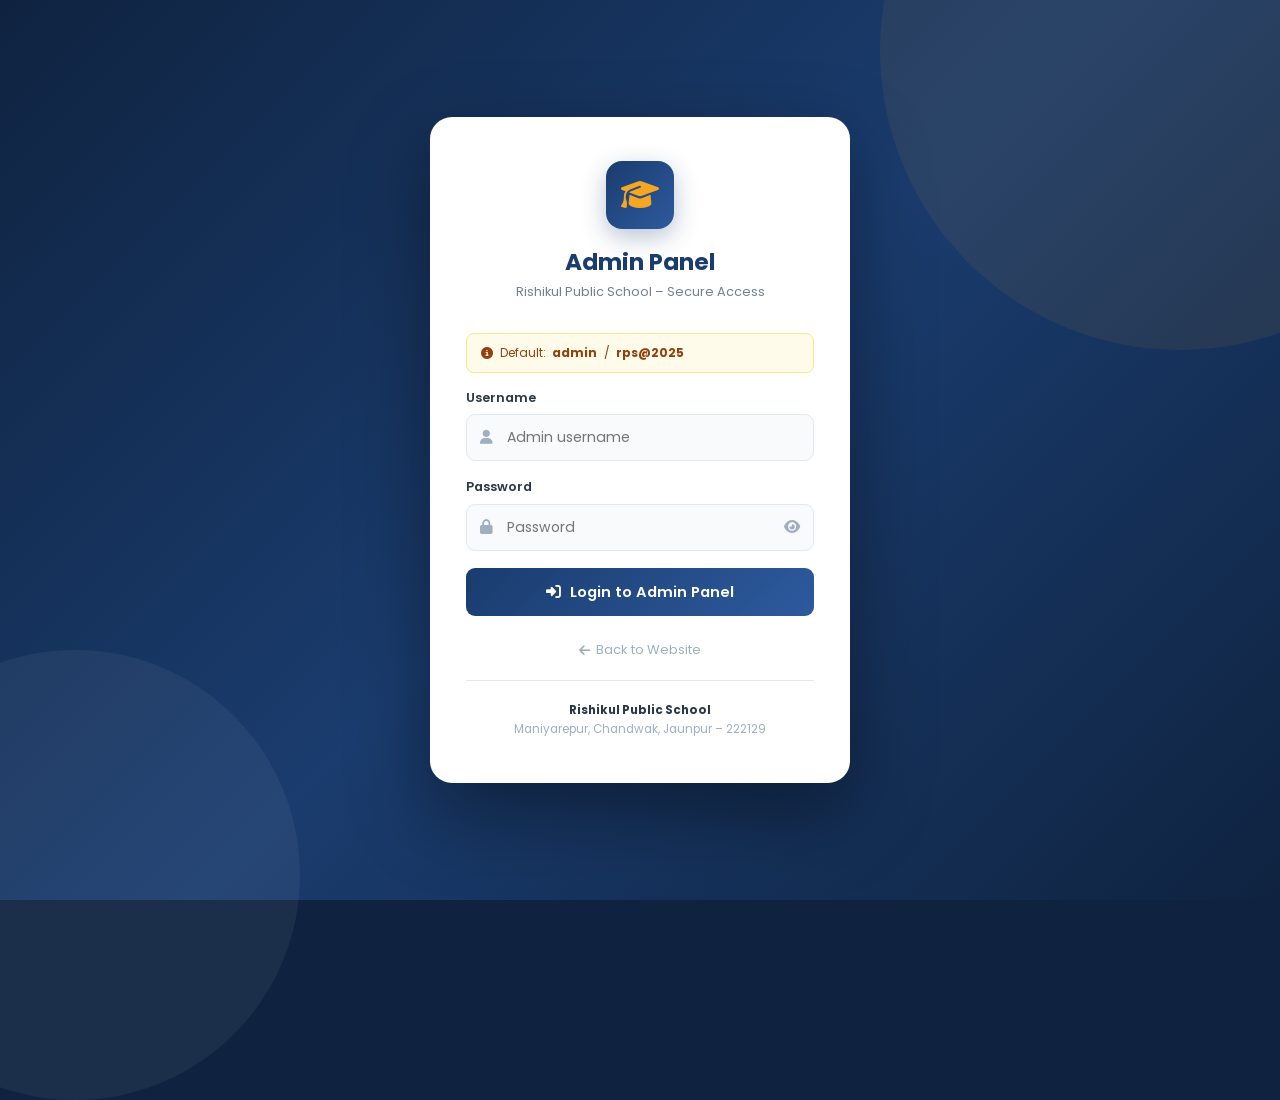
<file: admin-login.html>
<!DOCTYPE html>
<html lang="en">
<head>
  <meta charset="UTF-8"/>
  <meta name="viewport" content="width=device-width, initial-scale=1.0"/>
  <title>Admin Login – Rishikul Public School</title>
  <!-- Redirect immediately before anything renders — prevents login page flash -->
  <script>
    if (localStorage.getItem('rps_logged_in') === 'true') {
      window.location.replace('admin.html');
    }
  </script>
  <style>html,body{background:#0f2340;}</style>
  <link rel="stylesheet" href="css/poppins.css"/>
  <link rel="stylesheet" href="css/fa.min.css"/>
  <style>
    *{box-sizing:border-box;margin:0;padding:0;}
    body{font-family:'Poppins',sans-serif;min-height:100vh;background:linear-gradient(135deg,#0f2340,#1a3c6e,#0f2340);display:flex;align-items:center;justify-content:center;padding:1.5rem;overflow:hidden;position:relative;}
    body::before{content:'';position:absolute;width:600px;height:600px;background:#f5a623;border-radius:50%;top:-250px;right:-200px;opacity:.07;}
    body::after{content:'';position:absolute;width:450px;height:450px;background:#fff;border-radius:50%;bottom:-200px;left:-150px;opacity:.05;}
    .card{background:#fff;border-radius:22px;width:100%;max-width:420px;padding:2.75rem 2.25rem;box-shadow:0 30px 80px rgba(0,0,0,.4);position:relative;z-index:2;}
    .hd{text-align:center;margin-bottom:2rem;}
    .logo{width:68px;height:68px;background:linear-gradient(135deg,#1a3c6e,#2d5a9e);border-radius:16px;display:flex;align-items:center;justify-content:center;font-size:1.9rem;color:#f5a623;margin:0 auto 1rem;box-shadow:0 8px 24px rgba(26,60,110,.3);}
    .hd h1{font-size:1.45rem;color:#1a3c6e;font-weight:700;margin-bottom:.25rem;}
    .hd p{font-size:.8rem;color:#718096;}
    .fg{margin-bottom:1.1rem;}
    .fg label{display:block;font-size:.8rem;font-weight:600;color:#2d3748;margin-bottom:.45rem;}
    .iw{position:relative;}
    .iw .ic{position:absolute;left:.9rem;top:50%;transform:translateY(-50%);color:#a0aec0;font-size:.9rem;}
    .iw input{width:100%;padding:.75rem 2.6rem .75rem 2.5rem;border:1.5px solid #e2e8f0;border-radius:9px;font-family:'Poppins',sans-serif;font-size:.88rem;color:#2d3748;outline:none;background:#f8fafc;transition:all .25s;}
    .iw input:focus{border-color:#1a3c6e;background:#fff;box-shadow:0 0 0 3px rgba(26,60,110,.1);}
    .tpw{position:absolute;right:.9rem;top:50%;transform:translateY(-50%);background:none;border:none;color:#a0aec0;cursor:pointer;padding:0;font-size:.9rem;}
    .tpw:hover{color:#1a3c6e;}
    .err{background:#fff5f5;border:1px solid #fed7d7;color:#e53e3e;padding:.6rem .9rem;border-radius:8px;font-size:.8rem;margin-bottom:1rem;display:none;align-items:center;gap:.45rem;}
    .err.show{display:flex;}
    .lbtn{width:100%;padding:.85rem;background:linear-gradient(135deg,#1a3c6e,#2d5a9e);color:#fff;border:none;border-radius:9px;font-family:'Poppins',sans-serif;font-size:.92rem;font-weight:600;cursor:pointer;transition:all .3s;display:flex;align-items:center;justify-content:center;gap:.55rem;}
    .lbtn:hover{transform:translateY(-2px);box-shadow:0 8px 20px rgba(26,60,110,.4);}
    .lbtn:disabled{opacity:.65;cursor:not-allowed;transform:none;}
    .bk{display:flex;align-items:center;justify-content:center;gap:.4rem;margin-top:1.5rem;font-size:.81rem;color:#a0aec0;text-decoration:none;transition:color .2s;}
    .bk:hover{color:#1a3c6e;}
    .ft{text-align:center;margin-top:1.25rem;padding-top:1.25rem;border-top:1px solid #e2e8f0;font-size:.73rem;color:#a0aec0;line-height:1.6;}
    .hint-box{background:#fffbeb;border:1px solid #fde68a;border-radius:8px;padding:.6rem .9rem;font-size:.75rem;color:#92400e;margin-bottom:1rem;display:flex;align-items:center;gap:.4rem;}
    @keyframes shake{0%,100%{transform:translateX(0)}25%,75%{transform:translateX(-7px)}50%{transform:translateX(7px)}}
    .shake{animation:shake .35s ease;}
  </style>
</head>
<body>
  <!-- Cover used to blank the screen before navigating to admin — prevents flicker — no transition so it goes opaque instantly -->
  <div id="loginCover" style="position:fixed;inset:0;background:#f1f5f9;opacity:0;z-index:99999;pointer-events:none;"></div>
  <div class="card" id="card">
    <div class="hd">
      <div class="logo"><i class="fas fa-graduation-cap"></i></div>
      <h1>Admin Panel</h1>
      <p>Rishikul Public School – Secure Access</p>
    </div>
    <div class="hint-box"><i class="fas fa-info-circle"></i>Default: <strong>admin</strong> / <strong>rps@2025</strong></div>
    <div class="err" id="err"><i class="fas fa-exclamation-circle"></i><span id="errTxt">Invalid credentials.</span></div>
    <form id="frm" novalidate>
      <div class="fg">
        <label>Username</label>
        <div class="iw"><i class="fas fa-user ic"></i><input type="text" id="un" placeholder="Admin username" autocomplete="username"/></div>
      </div>
      <div class="fg">
        <label>Password</label>
        <div class="iw">
          <i class="fas fa-lock ic"></i>
          <input type="password" id="pw" placeholder="Password" autocomplete="current-password"/>
          <button type="button" class="tpw" id="tpw"><i class="fas fa-eye" id="pwi"></i></button>
        </div>
      </div>
      <button type="submit" class="lbtn" id="lbtn"><i class="fas fa-sign-in-alt"></i> Login to Admin Panel</button>
    </form>
    <a href="index.html" class="bk"><i class="fas fa-arrow-left"></i> Back to Website</a>
    <div class="ft"><strong style="color:#2d3748;">Rishikul Public School</strong><br/>Maniyarepur, Chandwak, Jaunpur – 222129</div>
  </div>
  <script>
    var AU=localStorage.getItem('rps_admin_user')||'admin';
    var AP=localStorage.getItem('rps_admin_pass')||'rps@2025';
    document.getElementById('tpw').onclick=function(){
      var i=document.getElementById('pw'),ic=document.getElementById('pwi');
      if(i.type==='password'){i.type='text';ic.className='fas fa-eye-slash';}
      else{i.type='password';ic.className='fas fa-eye';}
    };
    document.getElementById('frm').addEventListener('submit',function(e){
      e.preventDefault();
      var u=document.getElementById('un').value.trim();
      var p=document.getElementById('pw').value;
      var btn=document.getElementById('lbtn');
      if(!u||!p){ showE('Please enter username and password.'); return; }
      if(u===AU && p===AP){
        localStorage.setItem('rps_logged_in','true');
        btn.innerHTML='<i class="fas fa-check"></i> Logging in...';
        btn.disabled = true;
        // Paint an instant opaque cover, then navigate on the very next frame — zero flicker
        var cover = document.getElementById('loginCover');
        cover.style.transition = 'none';
        cover.style.opacity = '1';
        // Double rAF ensures the browser has committed the opaque paint before we navigate
        requestAnimationFrame(function(){
          requestAnimationFrame(function(){
            window.location.replace('admin.html');
          });
        });
      } else {
        showE('Invalid username or password.');
      }
    });
    function showE(m){
      var errEl=document.getElementById('err');
      var errTxt=document.getElementById('errTxt');
      var card=document.getElementById('card');
      if(errTxt) errTxt.textContent=m;
      if(errEl) errEl.classList.add('show');
      if(card){ card.classList.remove('shake'); void card.offsetWidth; card.classList.add('shake'); }
    }
  </script>
</body>
</html>
</file>
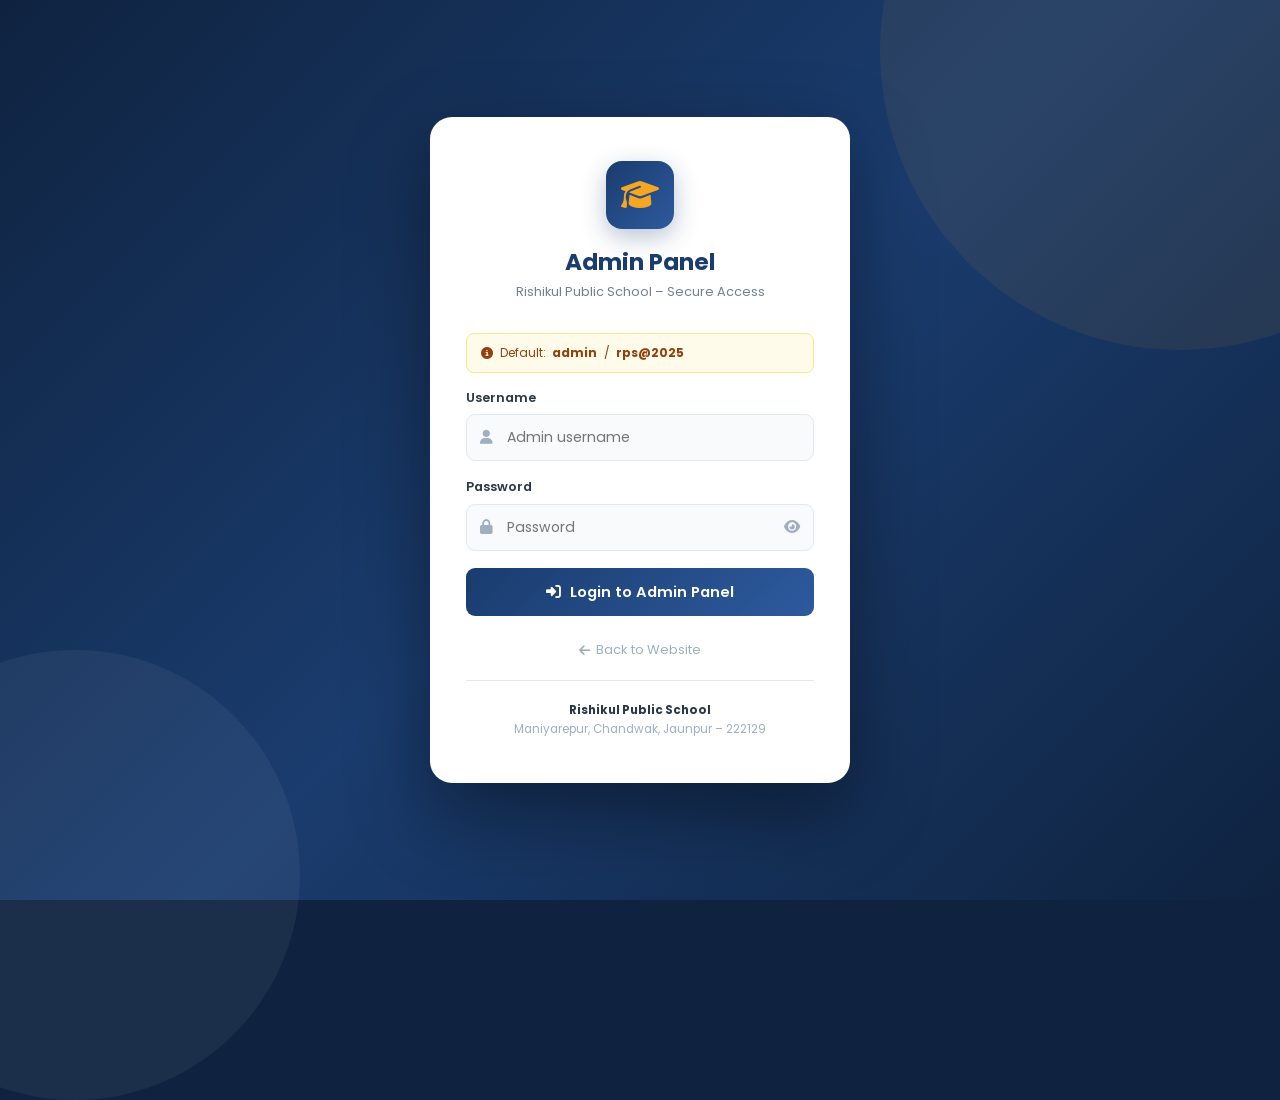
<file: admin.html>
<!DOCTYPE html>
<html lang="en">
<head>
  <meta charset="UTF-8"/>
  <meta name="viewport" content="width=device-width, initial-scale=1.0"/>
  <title>Admin Panel – Rishikul Public School</title>
  <!-- 1. Auth check — must be FIRST before any resource loads -->
  <script>
    if (localStorage.getItem('rps_logged_in') !== 'true') {
      window.location.replace('admin-login.html');
    }
  </script>
  <!-- Keep html bg matching so no white flash during CSS load -->
  <style>html{background:#f1f5f9;}</style>
  <link rel="stylesheet" href="css/poppins.css"/>
  <link rel="stylesheet" href="css/fa.min.css"/>
  <link rel="stylesheet" href="admin.css"/>
</head>
<body>
  <!-- Cover: starts hidden by default, only shown briefly if needed -->
  <div id="adminCover" style="display:none;"></div>

  <aside class="sidebar" id="sidebar">
    <div class="sb-brand">
      <div class="sb-logo-wrap">
        <div class="sb-icon" id="sbLogoIcon"><i class="fas fa-graduation-cap"></i></div>
        <img id="sbLogoImg" alt="Logo" style="display:none;width:42px;height:42px;object-fit:contain;border-radius:10px;"/>
      </div>
      <div><div class="sb-name" id="sbSchoolName">Rishikul Public School</div><div class="sb-sub">Admin Panel</div></div>
    </div>
    <nav class="sb-nav">
      <div class="sb-label">Main</div>
      <button class="sb-link active" data-panel="dashboard"><i class="fas fa-tachometer-alt"></i> Dashboard</button>
      <div class="sb-label">Site Identity</div>
      <button class="sb-link" data-panel="branding"><i class="fas fa-paint-brush"></i> Branding &amp; Logo</button>
      <div class="sb-label">Content</div>
      <button class="sb-link" data-panel="admission"><i class="fas fa-calendar-alt"></i> Admission Year</button>
      <button class="sb-link" data-panel="sections"><i class="fas fa-file-alt"></i> Section Content</button>
      <button class="sb-link" data-panel="leaders"><i class="fas fa-users"></i> Leadership</button>
      <button class="sb-link" data-panel="testimonials"><i class="fas fa-comments"></i> Testimonials</button>
      <button class="sb-link" data-panel="gallery"><i class="fas fa-images"></i> Gallery</button>
      <button class="sb-link" data-panel="media"><i class="fas fa-photo-video"></i> Media Manager</button>
      <button class="sb-link" data-panel="notices"><i class="fas fa-bullhorn"></i> Notice Board</button>
      <div class="sb-label">Settings</div>
      <button class="sb-link" data-panel="password"><i class="fas fa-key"></i> Change Password</button>
    </nav>
    <div class="sb-footer">
      <div class="sb-user">
        <div class="sb-avatar"><i class="fas fa-user-shield"></i></div>
        <div><div class="sb-uname" id="sbUsername">Admin</div><div class="sb-urole">Administrator</div></div>
      </div>
      <button class="logout-btn" id="logoutBtn"><i class="fas fa-sign-out-alt"></i> Logout</button>
    </div>
  </aside>
  <div class="sb-overlay" id="sbOverlay"></div>
  <div class="main">
    <div class="topbar">
      <div class="topbar-left">
        <button class="menu-toggle" id="menuToggle"><i class="fas fa-bars"></i></button>
        <div><div class="page-title" id="pageTitle">Dashboard</div><div class="page-sub" id="pageSub">Overview of school admin panel</div></div>
      </div>
      <div class="topbar-right">
        <a href="index.html" target="_blank" class="view-site-btn"><i class="fas fa-external-link-alt"></i> View Website</a>
      </div>
    </div>
    <div class="content">

      <!-- DASHBOARD -->
      <div class="panel active" id="panel-dashboard">
        <div class="stat-grid">
          <div class="stat-card"><div class="stat-ic" style="background:#dbeafe;color:#1d4ed8"><i class="fas fa-calendar-check"></i></div><div class="stat-info"><p>Admission Year</p><h3 id="dashYear">2025–26</h3></div></div>
          <div class="stat-card"><div class="stat-ic" style="background:#dcfce7;color:#16a34a"><i class="fas fa-images"></i></div><div class="stat-info"><p>Gallery Images</p><h3 id="dashImgCount">0</h3></div></div>
          <div class="stat-card"><div class="stat-ic" style="background:#fef9c3;color:#ca8a04"><i class="fas fa-bullhorn"></i></div><div class="stat-info"><p>Active Notices</p><h3 id="dashNoticeCount">0</h3></div></div>
          <div class="stat-card"><div class="stat-ic" style="background:#fce7f3;color:#db2777"><i class="fas fa-users"></i></div><div class="stat-info"><p>School Leaders</p><h3 id="dashLeaderCount">5</h3></div></div>
        </div>
        <div class="admin-card">
          <h3><i class="fas fa-bolt"></i> Quick Actions</h3>
          <div style="display:flex;gap:.75rem;flex-wrap:wrap;">
            <button class="btn btn-primary" onclick="switchPanel('branding')"><i class="fas fa-paint-brush"></i> Branding</button>
            <button class="btn btn-accent" onclick="switchPanel('admission')"><i class="fas fa-calendar-alt"></i> Admission Year</button>
            <button class="btn btn-primary" onclick="switchPanel('sections')"><i class="fas fa-file-alt"></i> Edit Sections</button>
            <button class="btn btn-green" onclick="switchPanel('leaders')"><i class="fas fa-users"></i> Leaders</button>
            <button class="btn btn-outline" onclick="switchPanel('testimonials')"><i class="fas fa-comments"></i> Testimonials</button>
            <button class="btn btn-outline" onclick="switchPanel('gallery')"><i class="fas fa-images"></i> Gallery</button>
            <button class="btn btn-outline" onclick="switchPanel('notices')"><i class="fas fa-bullhorn"></i> Notices</button>
          </div>
        </div>
        <div class="admin-card">
          <h3><i class="fas fa-info-circle"></i> Website Status</h3>
          <table class="data-table">
            <thead><tr><th>Item</th><th>Value</th><th>Status</th></tr></thead>
            <tbody>
              <tr><td>School Name</td><td id="infoName">Rishikul Public School</td><td><span class="badge badge-green">Live</span></td></tr>
              <tr><td>Admission Year</td><td id="infoYear">2025–26</td><td><span class="badge badge-green">Active</span></td></tr>
              <tr><td>Gallery Images</td><td id="infoImgCount">0 images</td><td><span class="badge badge-blue">Managed</span></td></tr>
              <tr><td>Active Notices</td><td id="infoNotices">0 notices</td><td><span class="badge badge-yellow">Marquee</span></td></tr>
              <tr><td>Leaders</td><td id="infoLeaders">5 members</td><td><span class="badge badge-green">Live</span></td></tr>
              <tr><td>Testimonials</td><td id="infoTestiCount">3 reviews</td><td><span class="badge badge-green">Live</span></td></tr>
            </tbody>
          </table>
        </div>
      </div>

      <!-- BRANDING -->
      <div class="panel" id="panel-branding">
        <div class="admin-card">
          <h3><i class="fas fa-school"></i> School Logo</h3>
          <div class="branding-preview-wrap">
            <div class="logo-preview-box">
              <div class="logo-preview-icon" id="logoPreviewIcon"><i class="fas fa-graduation-cap"></i></div>
              <img id="logoPreviewImg" src="" alt="Logo" style="display:none;width:90px;height:90px;object-fit:contain;border-radius:12px;"/>
            </div>
            <div class="branding-preview-text">
              <div class="bp-name" id="bpSchoolName">Rishikul Public School</div>
              <div class="bp-sub" id="bpSchoolTagline">Maniyarepur, Jaunpur</div>
            </div>
          </div>
          <div class="upload-zone" id="logoUploadZone">
            <i class="fas fa-cloud-upload-alt"></i>
            <p>Upload School Logo &mdash; <span>Click to browse</span> or drag &amp; drop<br/><small>PNG, JPG, SVG &bull; Square recommended &bull; Max 3MB</small></p>
            <input type="file" id="logoFileInput" accept="image/*"/>
          </div>
          <button class="btn btn-red btn-sm" id="removeLogoBtn" style="margin-top:.75rem;"><i class="fas fa-trash"></i> Remove Logo</button>
        </div>
        <div class="admin-card">
          <h3><i class="fas fa-pen"></i> School Identity</h3>
          <div class="form-row">
            <div class="fg"><label>School Name</label><input type="text" id="schoolNameInput" placeholder="Rishikul Public School"/><span class="hint">Updates navbar, hero, footer &amp; all headings</span></div>
            <div class="fg"><label>Tagline / Location</label><input type="text" id="schoolTaglineInput" placeholder="Maniyarepur, Jaunpur"/></div>
          </div>
          <div class="fg"><label>Hero Badge Text</label><input type="text" id="heroBadgeInput" placeholder="Excellence in Education"/></div>
          <div class="fg"><label>Hero Subtitle</label><textarea id="heroSubtitleInput" rows="2" placeholder="Hero subtitle..."></textarea></div>
          <div class="form-row">
            <div class="fg"><label>Phone 1</label><input type="text" id="phone1Input" placeholder="+91 94150 XXXXX"/></div>
            <div class="fg"><label>Phone 2</label><input type="text" id="phone2Input" placeholder="+91 54520 XXXXX"/></div>
          </div>
          <div class="form-row">
            <div class="fg"><label>Email</label><input type="email" id="emailInput" placeholder="info@rishikulpublicschool.in"/></div>
            <div class="fg"><label>Address</label><input type="text" id="addressInput" placeholder="Maniyarepur, Chandwak, Jaunpur..."/></div>
          </div>
          <div class="fg"><label>School Timings</label><input type="text" id="timingsInput" placeholder="Monday - Saturday: 7:30 AM - 1:30 PM"/></div>
          <button class="btn btn-primary" id="saveBrandingBtn"><i class="fas fa-save"></i> Save &amp; Publish Branding</button>
        </div>
      </div>

      <!-- ADMISSION YEAR -->
      <div class="panel" id="panel-admission">
        <div class="year-display">
          <div class="year-current"><h2>Current Admission Session</h2><div class="big" id="currentYearBig">2025–26</div></div>
          <span class="year-badge"><i class="fas fa-circle" style="color:#4ade80;font-size:.5rem;vertical-align:middle;margin-right:.4rem;"></i>Active</span>
        </div>
        <div class="admin-card">
          <h3><i class="fas fa-calendar-plus"></i> Update Admission Year</h3>
          <div class="form-row">
            <div class="fg"><label>Year From</label><input type="number" id="yearFrom" placeholder="e.g. 2026" min="2020" max="2040"/></div>
            <div class="fg"><label>Year To</label><input type="number" id="yearTo" placeholder="e.g. 2027" min="2020" max="2040"/></div>
          </div>
          <div class="fg"><label>Preview</label><input type="text" id="yearPreview" readonly placeholder="Will auto-fill" style="font-size:1.1rem;font-weight:700;color:var(--primary);"/></div>
          <button class="btn btn-primary" id="saveYearBtn"><i class="fas fa-check-circle"></i> Save &amp; Publish Year</button>
        </div>
        <div class="admin-card">
          <h3><i class="fas fa-history"></i> Year History</h3>
          <div id="yearHistoryList"><p style="color:var(--muted);font-size:.84rem;">No history yet.</p></div>
        </div>
      </div>

      <!-- SECTION CONTENT -->
      <div class="panel" id="panel-sections">
        <div class="admin-card" style="margin-bottom:0;border-radius:var(--radius) var(--radius) 0 0;padding-bottom:0;">
          <div class="section-tabs">
            <button class="sec-tab active" data-sec="about">About Us</button>
            <button class="sec-tab" data-sec="principal">Principal</button>
            <button class="sec-tab" data-sec="chairman">Chairman</button>
            <button class="sec-tab" data-sec="features">Academics</button>
            <button class="sec-tab" data-sec="admissionInfo">Admissions</button>
            <button class="sec-tab" data-sec="contact">Contact</button>
          </div>
        </div>
        <div class="sec-panel active admin-card" id="sec-about" style="border-radius:0 0 var(--radius) var(--radius);border-top:none;">
          <h3><i class="fas fa-school"></i> About Us Section</h3>
          <div class="fg"><label>Section Tag</label><input type="text" id="aboutTag" value="About Us"/></div>
          <div class="form-row">
            <div class="fg"><label>Heading Line 1</label><input type="text" id="aboutH1" value="Building a Brighter"/></div>
            <div class="fg"><label>Heading Line 2 (highlighted)</label><input type="text" id="aboutH2" value="Future Together"/></div>
          </div>
          <div class="fg"><label>Paragraph 1</label><textarea id="aboutP1" rows="3">Rishikul Public School is a premier educational institution in Maniyarepur, Chandwak, Jaunpur, dedicated to holistic education blending academic excellence with character development.</textarea></div>
          <div class="fg"><label>Paragraph 2</label><textarea id="aboutP2" rows="3">Our experienced faculty, modern infrastructure, and value-based curriculum create an environment where students thrive academically, socially, and morally.</textarea></div>
          <div class="fg"><label>Years of Excellence Badge</label><input type="text" id="aboutYears" value="15+"/></div>
          <button class="btn btn-primary" onclick="saveSection('about')"><i class="fas fa-save"></i> Save About Section</button>
        </div>
        <div class="sec-panel admin-card" id="sec-principal" style="border-radius:0 0 var(--radius) var(--radius);border-top:none;display:none;">
          <h3><i class="fas fa-user-tie"></i> Principal's Message</h3>
          <div class="form-row">
            <div class="fg"><label>Principal's Name</label><input type="text" id="principalName" value="School Principal"/></div>
            <div class="fg"><label>Message Title</label><input type="text" id="principalTitle" value="A Word from Our Principal"/></div>
          </div>
          <div class="fg"><label>Message / Quote</label><textarea id="principalMsg" rows="4">"At Rishikul Public School, we are committed to creating a nurturing environment where every student is encouraged to explore their potential and develop into responsible citizens."</textarea></div>
          <div class="fg"><label>Principal's Photo</label>
            <div class="photo-upload-row">
              <div class="photo-thumb" id="principalPhotoThumb"><i class="fas fa-user"></i></div>
              <div class="upload-zone" style="padding:1rem;flex:1;cursor:pointer;" onclick="document.getElementById('principalPhotoInput').click()">
                <i class="fas fa-camera" style="font-size:1.5rem;"></i>
                <p style="font-size:.8rem;">Upload photo &mdash; <span>Click to browse</span></p>
                <input type="file" id="principalPhotoInput" accept="image/*"/>
              </div>
            </div>
          </div>
          <button class="btn btn-primary" onclick="saveSection('principal')"><i class="fas fa-save"></i> Save Principal Message</button>
        </div>
        <div class="sec-panel admin-card" id="sec-chairman" style="border-radius:0 0 var(--radius) var(--radius);border-top:none;display:none;">
          <h3><i class="fas fa-hands-helping"></i> Chairman's Message</h3>
          <div class="form-row">
            <div class="fg"><label>Chairman's Name</label><input type="text" id="chairmanName" value="School Chairman"/></div>
            <div class="fg"><label>Message Title</label><input type="text" id="chairmanTitle" value="Our Vision for Excellence"/></div>
          </div>
          <div class="fg"><label>Message / Quote</label><textarea id="chairmanMsg" rows="4">"Our vision is to empower every student with quality education, strong values, and 21st-century skills."</textarea></div>
          <div class="fg"><label>Chairman's Photo</label>
            <div class="photo-upload-row">
              <div class="photo-thumb" id="chairmanPhotoThumb"><i class="fas fa-user"></i></div>
              <div class="upload-zone" style="padding:1rem;flex:1;cursor:pointer;" onclick="document.getElementById('chairmanPhotoInput').click()">
                <i class="fas fa-camera" style="font-size:1.5rem;"></i>
                <p style="font-size:.8rem;">Upload photo &mdash; <span>Click to browse</span></p>
                <input type="file" id="chairmanPhotoInput" accept="image/*"/>
              </div>
            </div>
          </div>
          <button class="btn btn-primary" onclick="saveSection('chairman')"><i class="fas fa-save"></i> Save Chairman Message</button>
        </div>

        <div class="sec-panel admin-card" id="sec-features" style="border-radius:0 0 var(--radius) var(--radius);border-top:none;display:none;">
          <h3><i class="fas fa-star"></i> Academics &amp; Facilities</h3>
          <div class="fg"><label>Section Heading</label><input type="text" id="featuresH" value="Why Choose Rishikul Public School?"/></div>
          <div class="fg"><label>Section Subtitle</label><textarea id="featuresSub" rows="2">A comprehensive learning experience with state-of-the-art facilities and dedicated faculty.</textarea></div>
          <p style="font-size:.78rem;color:var(--muted);margin-bottom:.75rem;"><i class="fas fa-info-circle"></i> Edit feature cards below.</p>
          <div id="featureCardsEditor"></div>
          <div style="display:flex;gap:.5rem;margin-top:.5rem;">
            <button class="btn btn-outline btn-sm" onclick="addFeatureCard()"><i class="fas fa-plus"></i> Add Card</button>
            <button class="btn btn-primary btn-sm" onclick="saveSection('features')"><i class="fas fa-save"></i> Save Academics</button>
          </div>
        </div>
        <div class="sec-panel admin-card" id="sec-admissionInfo" style="border-radius:0 0 var(--radius) var(--radius);border-top:none;display:none;">
          <h3><i class="fas fa-user-graduate"></i> Admissions Section</h3>
          <div class="form-row">
            <div class="fg"><label>Section Heading</label><input type="text" id="admH" value="Join Our School Family"/></div>
            <div class="fg"><label>Intro Text</label><input type="text" id="admIntro" value="We welcome students from Nursery to Class XII."/></div>
          </div>
          <div class="fg"><label>Step 1 Title</label><input type="text" id="admStep1T" value="Fill Application Form"/></div>
          <div class="fg"><label>Step 1 Description</label><input type="text" id="admStep1D" value="Visit the school office or fill the enquiry form to start your admission process."/></div>
          <div class="fg"><label>Step 2 Title</label><input type="text" id="admStep2T" value="Document Verification"/></div>
          <div class="fg"><label>Step 2 Description</label><input type="text" id="admStep2D" value="Submit required documents: Birth certificate, previous school records, and photographs."/></div>
          <div class="fg"><label>Step 3 Title</label><input type="text" id="admStep3T" value="Interaction / Assessment"/></div>
          <div class="fg"><label>Step 3 Description</label><input type="text" id="admStep3D" value="A friendly interaction session for student and parents with our principal."/></div>
          <div class="fg"><label>Step 4 Title</label><input type="text" id="admStep4T" value="Confirmation and Enrollment"/></div>
          <div class="fg"><label>Step 4 Description</label><input type="text" id="admStep4D" value="Fee payment and issue of admission letter. Welcome to the Rishikul family!"/></div>
          <button class="btn btn-primary" onclick="saveSection('admissionInfo')"><i class="fas fa-save"></i> Save Admissions</button>
        </div>
        <div class="sec-panel admin-card" id="sec-contact" style="border-radius:0 0 var(--radius) var(--radius);border-top:none;display:none;">
          <h3><i class="fas fa-phone-alt"></i> Contact Section</h3>
          <div class="form-row">
            <div class="fg"><label>Address</label><input type="text" id="contactAddr" value="Maniyarepur, Chandwak, Jaunpur - 222129, Uttar Pradesh, India"/></div>
            <div class="fg"><label>Phone 1</label><input type="text" id="contactPhone1" value="+91 94150 XXXXX"/></div>
          </div>
          <div class="form-row">
            <div class="fg"><label>Phone 2</label><input type="text" id="contactPhone2" value="+91 54520 XXXXX"/></div>
            <div class="fg"><label>Email</label><input type="email" id="contactEmail" value="info@rishikulpublicschool.in"/></div>
          </div>
          <div class="form-row">
            <div class="fg"><label>School Timings</label><input type="text" id="contactTimings" value="Monday - Saturday: 7:30 AM - 1:30 PM"/></div>
            <div class="fg"><label>Office Hours</label><input type="text" id="contactOffice" value="Office: 9:00 AM - 4:00 PM"/></div>
          </div>
          <button class="btn btn-primary" onclick="saveSection('contact')"><i class="fas fa-save"></i> Save Contact Info</button>
        </div>
      </div>

      <!-- LEADERSHIP -->
      <div class="panel" id="panel-leaders">
        <div class="admin-card">
          <div class="sec-hd">
            <div><h3><i class="fas fa-users"></i> Leadership Team</h3><p>Add, edit and manage school leaders shown on the website.</p></div>
            <button class="btn btn-primary btn-sm" id="addLeaderBtn"><i class="fas fa-plus"></i> Add Leader</button>
          </div>
          <div class="fg" style="margin-bottom:.5rem;">
            <label>Vision Statement</label>
            <textarea id="visionText" rows="2">"To nurture every child into a responsible, knowledgeable, and compassionate individual who contributes meaningfully to society."</textarea>
          </div>
          <button class="btn btn-outline btn-sm" style="margin-bottom:1.5rem;" id="saveVisionBtn"><i class="fas fa-save"></i> Save Vision</button>
          <!-- leaders card grid -->
          <div id="leadersEditor"></div>
        </div>

        <!-- ADD / EDIT MODAL -->
        <div class="leader-add-modal" id="leaderModal" style="display:none;">
          <div class="modal-card" style="max-width:600px;">
            <div class="modal-hd">
              <h3 id="leaderModalTitle"><i class="fas fa-user-plus"></i> Add Leader</h3>
              <button onclick="closeLeaderModal()" style="background:none;border:none;font-size:1.6rem;cursor:pointer;color:var(--muted);line-height:1;">&times;</button>
            </div>

            <!-- Photo preview + upload -->
            <div style="display:flex;flex-direction:column;align-items:center;gap:.75rem;margin-bottom:1.25rem;">
              <div id="leaderPhotoThumb" style="width:110px;height:110px;border-radius:50%;background:var(--bg);border:3px solid var(--border);display:flex;align-items:center;justify-content:center;font-size:2.4rem;color:var(--muted);overflow:hidden;flex-shrink:0;box-shadow:0 4px 14px rgba(0,0,0,.1);"></div>
              <div style="display:flex;flex-direction:column;align-items:center;gap:.35rem;">
                <button type="button" class="btn btn-outline btn-sm" onclick="document.getElementById('leaderPhotoFile').click()" style="gap:.4rem;">
                  <i class="fas fa-camera"></i> Upload Photo
                </button>
                <span style="font-size:.73rem;color:var(--muted);">JPG / PNG / WEBP &bull; Max 2 MB</span>
                <button type="button" class="btn btn-sm" id="leaderRemovePhotoBtn" style="color:var(--red);background:none;border:none;font-size:.75rem;padding:.2rem .5rem;display:none;">
                  <i class="fas fa-times"></i> Remove photo
                </button>
              </div>
              <input type="file" id="leaderPhotoFile" accept="image/*" style="display:none;"/>
            </div>

            <div class="form-row">
              <div class="fg"><label>Full Name <span style="color:var(--red);">*</span></label><input type="text" id="leaderNameInput" placeholder="e.g. Bhaskar Pandey"/></div>
              <div class="fg"><label>Role / Designation <span style="color:var(--red);">*</span></label><input type="text" id="leaderRoleInput" placeholder="e.g. Managing Director"/></div>
            </div>
            <div class="fg"><label>Badge Label <span style="color:var(--muted);font-weight:400;font-size:.75rem;">(short label shown on photo)</span></label><input type="text" id="leaderBadgeInput" placeholder="e.g. Managing"/></div>
            <div class="fg">
              <label>Quote / Message</label>
              <textarea id="leaderMsgInput" rows="4" placeholder="Enter an inspirational quote or message from this leader…" style="resize:vertical;"></textarea>
            </div>
            <input type="hidden" id="leaderEditIndex" value="-1"/>
            <div style="display:flex;gap:.75rem;margin-top:1rem;flex-wrap:wrap;">
              <button class="btn btn-primary" id="saveLeaderBtn" style="flex:1;justify-content:center;"><i class="fas fa-save"></i> Save Leader</button>
              <button class="btn btn-outline" onclick="closeLeaderModal()" style="flex:1;justify-content:center;">Cancel</button>
            </div>
          </div>
        </div>
      </div>

      <!-- TESTIMONIALS -->
      <div class="panel" id="panel-testimonials">
        <div class="admin-card">
          <div class="sec-hd">
            <div><h3><i class="fas fa-comments"></i> Testimonials</h3><p>Manage parent and student testimonials with star ratings.</p></div>
            <button class="btn btn-primary btn-sm" id="addTestiBtn"><i class="fas fa-plus"></i> Add Testimonial</button>
          </div>
          <div id="testiEditor"></div>
        </div>
        <div class="leader-add-modal" id="testiModal" style="display:none;">
          <div class="modal-card">
            <div class="modal-hd">
              <h3 id="testiModalTitle"><i class="fas fa-comment-alt"></i> Add Testimonial</h3>
              <button onclick="closeTestiModal()" style="background:none;border:none;font-size:1.4rem;cursor:pointer;color:var(--muted);">&times;</button>
            </div>
            <div class="photo-upload-row" style="margin-bottom:1rem;">
              <div class="photo-thumb" id="testiPhotoThumb"><i class="fas fa-user"></i></div>
              <div class="upload-zone" style="padding:1rem;flex:1;cursor:pointer;" onclick="document.getElementById('testiPhotoFile').click()">
                <i class="fas fa-camera" style="font-size:1.5rem;"></i>
                <p style="font-size:.8rem;">Upload photo &mdash; <span>Click to browse</span> &bull; Max 2MB</p>
                <input type="file" id="testiPhotoFile" accept="image/*"/>
              </div>
            </div>
            <div class="form-row">
              <div class="fg"><label>Full Name *</label><input type="text" id="testiNameInput" placeholder="e.g. Ramesh Kumar"/></div>
              <div class="fg"><label>Label</label><input type="text" id="testiLabelInput" placeholder="e.g. Parent - Class VIII"/></div>
            </div>
            <div class="fg"><label>Rating</label>
              <div id="starRating" style="display:flex;gap:.25rem;margin-top:.3rem;">
                <i class="fas fa-star" data-v="1" style="color:#f59e0b;font-size:1.4rem;cursor:pointer;"></i>
                <i class="fas fa-star" data-v="2" style="color:#f59e0b;font-size:1.4rem;cursor:pointer;"></i>
                <i class="fas fa-star" data-v="3" style="color:#f59e0b;font-size:1.4rem;cursor:pointer;"></i>
                <i class="fas fa-star" data-v="4" style="color:#f59e0b;font-size:1.4rem;cursor:pointer;"></i>
                <i class="fas fa-star" data-v="5" style="color:#f59e0b;font-size:1.4rem;cursor:pointer;"></i>
              </div>
              <input type="hidden" id="testiRating" value="5"/>
            </div>
            <div class="fg"><label>Testimonial Text *</label><textarea id="testiTextInput" rows="3" placeholder="Write the testimonial..."></textarea></div>
            <input type="hidden" id="testiEditIndex" value="-1"/>
            <div style="display:flex;gap:.75rem;margin-top:.5rem;">
              <button class="btn btn-primary" id="saveTestiBtn"><i class="fas fa-save"></i> Save Testimonial</button>
              <button class="btn btn-outline" onclick="closeTestiModal()">Cancel</button>
            </div>
          </div>
        </div>
      </div>

      <!-- GALLERY -->
      <div class="panel" id="panel-gallery">
        <div class="admin-card">
          <div class="sec-hd">
            <div><h3><i class="fas fa-images"></i> Gallery Manager</h3><p>Upload images for the website gallery. Max 5MB per image. Changes publish instantly.</p></div>
            <div style="display:flex;gap:.5rem;">
              <button class="btn btn-red btn-sm" id="bulkDelBtn"><i class="fas fa-trash"></i> Delete Selected</button>
              <button class="btn btn-outline btn-sm" id="selectAllBtn"><i class="fas fa-check-square"></i> Select All</button>
            </div>
          </div>
          <label class="upload-zone" id="galleryDropZone">
            <input type="file" id="galleryFileInput" accept="image/*" multiple style="display:none;"/>
            <i class="fas fa-cloud-upload-alt"></i>
            <p>Drag &amp; drop images here, or <span>browse files</span></p>
          </label>
          <div id="galleryStatus" style="display:none;margin-top:.75rem;padding:.6rem 1rem;background:#dcfce7;border-radius:8px;color:#15803d;font-size:.82rem;font-weight:600;"><i class="fas fa-check-circle"></i> <span id="galleryStatusText">Images saved &amp; published to website.</span></div>
          <div class="gallery-manage-grid" id="galleryManageGrid">
            <div class="empty-gallery"><i class="fas fa-images"></i><p>No images uploaded yet.</p></div>
          </div>
        </div>
      </div>

      <!-- MEDIA MANAGER -->
      <div class="panel" id="panel-media">

        <!-- Sub-tabs -->
        <div class="media-tabs" id="mediaTabs">
          <button class="media-tab active" data-mtab="video"><i class="fas fa-video"></i> Campus Video</button>
          <button class="media-tab" data-mtab="awards"><i class="fas fa-trophy"></i> Award Winning</button>
          <button class="media-tab" data-mtab="smartclass"><i class="fas fa-chalkboard-teacher"></i> Smart Classes</button>
        </div>

        <!-- TAB: Campus Video -->
        <div class="media-tab-panel active" id="mtab-video">
          <div class="admin-card">
            <div class="sec-hd">
              <div><h3><i class="fas fa-video"></i> Campus Video</h3><p>Paste a YouTube URL to display your campus tour video on the website.</p></div>
              <button class="btn btn-primary btn-sm" id="saveVideoBtn"><i class="fas fa-save"></i> Save Video</button>
            </div>
            <div class="fg">
              <label>YouTube Video URL <span style="color:var(--red);">*</span></label>
              <input type="url" id="campusVideoUrl" placeholder="e.g. https://www.youtube.com/watch?v=XXXXXXXXXXX"/>
              <span class="hint">Paste any YouTube URL — watch, shortened (youtu.be), or embed link.</span>
            </div>
            <div class="fg">
              <label>Video Title <span style="color:var(--muted);font-weight:400;font-size:.75rem;">(optional)</span></label>
              <input type="text" id="campusVideoTitle" placeholder="e.g. Rishikul Public School – Campus Tour"/>
            </div>
            <!-- Preview -->
            <div id="videoPreviewWrap" style="display:none;margin-top:1rem;">
              <label style="font-size:.79rem;font-weight:600;color:var(--text);display:block;margin-bottom:.5rem;">Preview</label>
              <div style="position:relative;padding-bottom:56.25%;height:0;border-radius:12px;overflow:hidden;border:2px solid var(--border);background:#000;">
                <iframe id="videoPreviewFrame" src="" frameborder="0" allowfullscreen
                  style="position:absolute;top:0;left:0;width:100%;height:100%;"></iframe>
              </div>
            </div>
            <div id="videoPreviewEmpty" style="margin-top:1rem;padding:2.5rem;background:var(--bg);border-radius:12px;border:2px dashed var(--border);text-align:center;color:var(--muted);">
              <i class="fas fa-film" style="font-size:2.5rem;opacity:.3;display:block;margin-bottom:.75rem;"></i>
              <p style="font-size:.88rem;">Enter a YouTube URL above and click <strong>Save Video</strong> to preview it here.</p>
            </div>
            <div style="display:flex;gap:.75rem;margin-top:1.25rem;flex-wrap:wrap;">
              <button class="btn btn-outline btn-sm" id="previewVideoBtn"><i class="fas fa-eye"></i> Preview</button>
              <button class="btn btn-red btn-sm" id="removeVideoBtn"><i class="fas fa-trash"></i> Remove Video</button>
            </div>
          </div>
        </div>

        <!-- TAB: Award Winning Images -->
        <div class="media-tab-panel" id="mtab-awards" style="display:none;">
          <div class="admin-card">
            <div class="sec-hd">
              <div><h3><i class="fas fa-trophy"></i> Award Winning Images</h3><p>Upload photos of awards, certificates and achievements. Max 5MB each.</p></div>
              <div style="display:flex;gap:.5rem;">
                <button class="btn btn-red btn-sm" id="awardBulkDelBtn"><i class="fas fa-trash"></i> Delete Selected</button>
                <button class="btn btn-outline btn-sm" id="awardSelectAllBtn"><i class="fas fa-check-square"></i> Select All</button>
              </div>
            </div>
            <label class="upload-zone" id="awardDropZone">
              <input type="file" id="awardFileInput" accept="image/*" multiple style="display:none;"/>
              <i class="fas fa-cloud-upload-alt"></i>
              <p>Drag &amp; drop award images here, or <span>browse files</span></p>
            </label>
            <div id="awardStatus" style="display:none;margin-top:.75rem;padding:.6rem 1rem;background:#dcfce7;border-radius:8px;color:#15803d;font-size:.82rem;font-weight:600;"><i class="fas fa-check-circle"></i> <span id="awardStatusText">Images saved &amp; published to website.</span></div>
            <div class="gallery-manage-grid" id="awardManageGrid">
              <div class="empty-gallery"><i class="fas fa-trophy"></i><p>No award images uploaded yet.</p></div>
            </div>
          </div>
        </div>

        <!-- TAB: Smart Classes Images -->
        <div class="media-tab-panel" id="mtab-smartclass" style="display:none;">
          <div class="admin-card">
            <div class="sec-hd">
              <div><h3><i class="fas fa-chalkboard-teacher"></i> Smart Classes Images</h3><p>Upload photos of smart classrooms, digital boards and tech-enabled learning. Max 5MB each.</p></div>
              <div style="display:flex;gap:.5rem;">
                <button class="btn btn-red btn-sm" id="smartBulkDelBtn"><i class="fas fa-trash"></i> Delete Selected</button>
                <button class="btn btn-outline btn-sm" id="smartSelectAllBtn"><i class="fas fa-check-square"></i> Select All</button>
              </div>
            </div>
            <label class="upload-zone" id="smartDropZone">
              <input type="file" id="smartFileInput" accept="image/*" multiple style="display:none;"/>
              <i class="fas fa-cloud-upload-alt"></i>
              <p>Drag &amp; drop smart class images here, or <span>browse files</span></p>
            </label>
            <div id="smartStatus" style="display:none;margin-top:.75rem;padding:.6rem 1rem;background:#dcfce7;border-radius:8px;color:#15803d;font-size:.82rem;font-weight:600;"><i class="fas fa-check-circle"></i> <span id="smartStatusText">Images saved &amp; published to website.</span></div>
            <div class="gallery-manage-grid" id="smartManageGrid">
              <div class="empty-gallery"><i class="fas fa-chalkboard-teacher"></i><p>No smart class images uploaded yet.</p></div>
            </div>
          </div>
        </div>

      </div><!-- /panel-media -->

      <!-- NOTICES -->
      <div class="panel" id="panel-notices">
        <div class="admin-card">
          <div class="sec-hd">
            <div><h3><i class="fas fa-bullhorn"></i> Notice Board</h3><p>Notices scroll as a marquee on the main website.</p></div>
            <button class="btn btn-red btn-sm" id="clearAllNotices"><i class="fas fa-trash"></i> Clear All</button>
          </div>
          <div class="fg" style="margin-bottom:1rem;">
            <label>Add New Notice</label>
            <div style="display:flex;gap:.5rem;">
              <input type="text" id="noticeInput" placeholder="Type notice here..." style="padding:.7rem .9rem;border:1.5px solid var(--border);border-radius:8px;font-family:'Poppins',sans-serif;font-size:.875rem;flex:1;outline:none;background:var(--bg);"/>
              <button class="btn btn-primary" id="addNoticeBtn"><i class="fas fa-plus"></i> Add</button>
            </div>
          </div>
          <div id="noticesList" style="display:flex;flex-direction:column;gap:.5rem;"></div>
        </div>
      </div>

      <!-- PASSWORD -->
      <div class="panel" id="panel-password">
        <div class="admin-card" style="max-width:500px;">
          <h3><i class="fas fa-key"></i> Change Admin Credentials</h3>
          <div class="fg"><label>New Username (optional)</label><input type="text" id="newUn" placeholder="Leave blank to keep current"/></div>
          <div class="fg"><label>Current Password</label><input type="password" id="curPw" placeholder="Enter current password"/></div>
          <div class="fg"><label>New Password</label><input type="password" id="newPw" placeholder="Min 6 characters"/>
            <div class="pw-strength"><div class="pw-bar" id="pwBar"></div></div>
            <span class="hint" id="pwHint">Enter at least 6 characters</span>
          </div>
          <div class="fg"><label>Confirm New Password</label><input type="password" id="conPw" placeholder="Re-enter new password"/></div>
          <button class="btn btn-primary" id="changePwBtn"><i class="fas fa-shield-alt"></i> Update Credentials</button>
        </div>
      </div>

    </div><!-- /content -->
  </div><!-- /main -->

<!-- File inputs are nested inside their upload-zone labels above -->

<script>
// AUTH CHECK (head script already redirected if not logged in — this just sets username)
(function(){
  var u = localStorage.getItem('rps_admin_user') || 'admin';
  document.getElementById('sbUsername').textContent = u;
})();
document.getElementById('logoutBtn').onclick = function(){
  localStorage.removeItem('rps_logged_in');
  window.location.replace('admin-login.html');
};

// TOAST
function showToast(msg, type) {
  var old = document.querySelector('.toast'); if (old) old.remove();
  var t = document.createElement('div');
  t.className = 'toast ' + (type || 'info');
  t.innerHTML = '<i class="fas fa-' + (type==='success'?'check-circle':type==='error'?'exclamation-circle':'info-circle') + '"></i> ' + msg;
  document.body.appendChild(t);
  setTimeout(function(){ t.style.opacity='0'; t.style.transition='opacity .4s'; setTimeout(function(){ t.remove(); }, 400); }, 3000);
}

// PANEL NAVIGATION
var panelMeta = {
  dashboard:    { title:'Dashboard',       sub:'Overview of school admin panel' },
  branding:     { title:'Branding & Logo', sub:'Update school name, logo and identity' },
  admission:    { title:'Admission Year',  sub:'Manage current academic session year' },
  sections:     { title:'Section Content', sub:'Edit website section text and content' },
  leaders:      { title:'Leadership',      sub:'Manage school leaders and their profiles' },
  testimonials: { title:'Testimonials',    sub:'Manage parent and student reviews' },
  gallery:      { title:'Gallery',         sub:'Upload and manage gallery images' },
  notices:      { title:'Notice Board',    sub:'Manage scrolling notices on homepage' },
  media:        { title:'Media Manager',   sub:'Manage campus video, award images & smart class images' },
  password:     { title:'Change Password', sub:'Update admin login credentials' }
};
function switchPanel(name) {
  document.querySelectorAll('.panel').forEach(function(p){ p.classList.remove('active'); });
  document.querySelectorAll('.sb-link').forEach(function(b){ b.classList.remove('active'); });
  var el = document.getElementById('panel-' + name); if (el) el.classList.add('active');
  var btn = document.querySelector('[data-panel="' + name + '"]'); if (btn) btn.classList.add('active');
  var m = panelMeta[name] || {};
  document.getElementById('pageTitle').textContent = m.title || name;
  document.getElementById('pageSub').textContent = m.sub || '';
  if (window.innerWidth <= 768) {
    document.getElementById('sidebar').classList.remove('open');
    document.getElementById('sbOverlay').classList.remove('show');
  }
  // Re-render leaders every time the panel is opened
  if (name === 'leaders' && typeof window.renderLeaders === 'function') {
    window.renderLeaders();
  }
}
document.querySelectorAll('.sb-link[data-panel]').forEach(function(btn){
  btn.addEventListener('click', function(){ switchPanel(this.dataset.panel); });
});
document.getElementById('menuToggle').onclick = function(){
  document.getElementById('sidebar').classList.toggle('open');
  document.getElementById('sbOverlay').classList.toggle('show');
};
document.getElementById('sbOverlay').onclick = function(){
  document.getElementById('sidebar').classList.remove('open');
  this.classList.remove('show');
};

// SECTION TABS
document.querySelectorAll('.sec-tab').forEach(function(tab){
  tab.addEventListener('click', function(){
    document.querySelectorAll('.sec-tab').forEach(function(t){ t.classList.remove('active'); });
    document.querySelectorAll('.sec-panel').forEach(function(p){ p.style.display='none'; p.classList.remove('active'); });
    this.classList.add('active');
    var t = document.getElementById('sec-' + this.dataset.sec);
    if (t) { t.style.display='block'; t.classList.add('active'); }
  });
});
</script>

<script>
// BRANDING
(function(){
  var logoData = localStorage.getItem('rps_logo') || '';
  var saved = JSON.parse(localStorage.getItem('rps_branding') || '{}');
  var def = {
    schoolName:'Rishikul Public School', tagline:'Maniyarepur, Jaunpur',
    heroBadge:'Excellence in Education',
    heroSubtitle:"Empowering young minds with knowledge, values, and vision.",
    phone1:'+91 94150 XXXXX', phone2:'+91 54520 XXXXX',
    email:'info@rishikulpublicschool.in',
    address:'Maniyarepur, Chandwak, Jaunpur – 222129',
    timings:'Monday – Saturday: 7:30 AM – 1:30 PM'
  };
  var d = Object.assign({}, def, saved);

  function fillForm(d) {
    var map = {schoolNameInput:'schoolName',schoolTaglineInput:'tagline',heroBadgeInput:'heroBadge',
      heroSubtitleInput:'heroSubtitle',phone1Input:'phone1',phone2Input:'phone2',
      emailInput:'email',addressInput:'address',timingsInput:'timings'};
    Object.keys(map).forEach(function(id){ var el=document.getElementById(id); if(el) el.value=d[map[id]]||''; });
    document.getElementById('bpSchoolName').textContent = d.schoolName;
    document.getElementById('bpSchoolTagline').textContent = d.tagline;
    document.getElementById('sbSchoolName').textContent = d.schoolName;
    document.getElementById('infoName').textContent = d.schoolName;
    // Sync contact section defaults
    var ca=document.getElementById('contactAddr'); if(ca&&!ca.value) ca.value=d.address;
    var cp1=document.getElementById('contactPhone1'); if(cp1&&!cp1.value) cp1.value=d.phone1;
    var cp2=document.getElementById('contactPhone2'); if(cp2&&!cp2.value) cp2.value=d.phone2;
    var ce=document.getElementById('contactEmail'); if(ce&&!ce.value) ce.value=d.email;
    var ct=document.getElementById('contactTimings'); if(ct&&!ct.value) ct.value=d.timings;
  }
  fillForm(d);

  function applyLogoUI(data) {
    var icon=document.getElementById('logoPreviewIcon'), img=document.getElementById('logoPreviewImg');
    var sbIcon=document.getElementById('sbLogoIcon'), sbImg=document.getElementById('sbLogoImg');
    if (data) {
      if(icon) icon.style.display='none'; if(img){img.src=data;img.style.display='block';}
      if(sbIcon) sbIcon.style.display='none'; if(sbImg){sbImg.src=data;sbImg.style.display='block';}
    } else {
      if(icon) icon.style.display='flex'; if(img) img.style.display='none';
      if(sbIcon) sbIcon.style.display='flex'; if(sbImg) sbImg.style.display='none';
    }
  }
  applyLogoUI(logoData);

  ['schoolNameInput','schoolTaglineInput'].forEach(function(id){
    var el=document.getElementById(id);
    if(el) el.addEventListener('input', function(){
      document.getElementById('bpSchoolName').textContent=document.getElementById('schoolNameInput').value||'School Name';
      document.getElementById('bpSchoolTagline').textContent=document.getElementById('schoolTaglineInput').value;
    });
  });

  var zone=document.getElementById('logoUploadZone'), inp=document.getElementById('logoFileInput');
  zone.addEventListener('click', function(){ inp.click(); });
  zone.addEventListener('dragover', function(e){e.preventDefault();this.classList.add('drag');});
  zone.addEventListener('dragleave', function(){this.classList.remove('drag');});
  zone.addEventListener('drop', function(e){
    e.preventDefault(); this.classList.remove('drag');
    var f=e.dataTransfer.files[0]; if(f) processLogo(f);
  });
  inp.addEventListener('change', function(){ if(this.files[0]) processLogo(this.files[0]); });

  function processLogo(file) {
    if(file.size>3*1024*1024){showToast('Logo too large (max 3MB).','error');return;}
    var r=new FileReader(); r.onload=function(e){logoData=e.target.result;applyLogoUI(logoData);}; r.readAsDataURL(file);
  }
  document.getElementById('removeLogoBtn').onclick=function(){
    logoData=''; document.getElementById('logoFileInput').value=''; applyLogoUI(''); showToast('Logo removed.','info');
  };

  document.getElementById('saveBrandingBtn').onclick=function(){
    var nd={
      schoolName:document.getElementById('schoolNameInput').value.trim(),
      tagline:document.getElementById('schoolTaglineInput').value.trim(),
      heroBadge:document.getElementById('heroBadgeInput').value.trim(),
      heroSubtitle:document.getElementById('heroSubtitleInput').value.trim(),
      phone1:document.getElementById('phone1Input').value.trim(),
      phone2:document.getElementById('phone2Input').value.trim(),
      email:document.getElementById('emailInput').value.trim(),
      address:document.getElementById('addressInput').value.trim(),
      timings:document.getElementById('timingsInput').value.trim()
    };
    localStorage.setItem('rps_branding', JSON.stringify(nd));
    localStorage.setItem('rps_school_name', nd.schoolName);
    if(logoData) localStorage.setItem('rps_logo', logoData); else localStorage.removeItem('rps_logo');
    document.getElementById('sbSchoolName').textContent = nd.schoolName || 'Rishikul Public School';
    document.getElementById('infoName').textContent = nd.schoolName;
    showToast('Branding saved & published!', 'success');
  };
})();
</script>

<script>
// ADMISSION YEAR
(function(){
  var history = JSON.parse(localStorage.getItem('rps_year_history') || '[]');
  var saved = localStorage.getItem('rps_admission_year') || '2025–26';
  function setYearDisplays(y){
    ['currentYearBig','dashYear','infoYear'].forEach(function(id){
      var el=document.getElementById(id); if(el) el.textContent=y;
    });
  }
  setYearDisplays(saved);

  function updatePreview(){
    var f=document.getElementById('yearFrom').value.trim();
    var t=document.getElementById('yearTo').value.trim();
    document.getElementById('yearPreview').value = (f&&t) ? f+'–'+t : (f ? f+'–'+(parseInt(f)+1) : '');
  }
  document.getElementById('yearFrom').addEventListener('input', function(){
    var v=parseInt(this.value); if(!isNaN(v)) document.getElementById('yearTo').value=v+1;
    updatePreview();
  });
  document.getElementById('yearTo').addEventListener('input', updatePreview);

  function renderHistory(){
    var el=document.getElementById('yearHistoryList');
    if(!history.length){el.innerHTML='<p style="color:var(--muted);font-size:.84rem;">No history yet.</p>';return;}
    el.innerHTML='<table class="data-table"><thead><tr><th>#</th><th>Year</th><th>Set On</th><th>Action</th></tr></thead><tbody>'
      +history.slice().reverse().map(function(h,i){
        return '<tr><td>'+(history.length-i)+'</td><td><strong>'+h.year+'</strong></td><td>'+h.date+'</td>'
          +'<td><button class="btn btn-outline btn-sm" onclick="restoreYear(\''+h.year+'\')"><i class="fas fa-undo"></i> Restore</button></td></tr>';
      }).join('')+'</tbody></table>';
  }
  window.restoreYear = function(y){
    localStorage.setItem('rps_admission_year', y);
    setYearDisplays(y);
    showToast('Restored to '+y, 'success');
  };

  document.getElementById('saveYearBtn').onclick = function(){
    var y=document.getElementById('yearPreview').value.trim();
    if(!y){showToast('Enter both year fields.','error');return;}
    history.push({year:y, date:new Date().toLocaleDateString('en-IN')});
    localStorage.setItem('rps_year_history', JSON.stringify(history));
    localStorage.setItem('rps_admission_year', y);
    setYearDisplays(y);
    renderHistory();
    showToast('Admission year published: '+y, 'success');
  };
  renderHistory();
})();
</script>

<script>
// SECTION CONTENT
(function(){
  var defFC=[
    {icon:'fa-laptop',title:'Smart Classrooms',desc:'Digital learning with projectors and boards.',gradient:'linear-gradient(135deg,#667eea,#764ba2)'},
    {icon:'fa-flask',title:'Science Labs',desc:'Well-equipped Physics, Chemistry and Biology labs.',gradient:'linear-gradient(135deg,#f093fb,#f5576c)'},
    {icon:'fa-running',title:'Sports & Fitness',desc:'Grounds for cricket, football, kabaddi and indoor games.',gradient:'linear-gradient(135deg,#4facfe,#00f2fe)'},
    {icon:'fa-book',title:'Rich Library',desc:'A vast collection of books and digital resources.',gradient:'linear-gradient(135deg,#43e97b,#38f9d7)'},
    {icon:'fa-music',title:'Arts & Culture',desc:'Music, dance, painting and cultural programs.',gradient:'linear-gradient(135deg,#fa709a,#fee140)'},
    {icon:'fa-bus',title:'Transport',desc:'Safe school bus service for students of Jaunpur.',gradient:'linear-gradient(135deg,#a18cd1,#fbc2eb)'},
    {icon:'fa-heartbeat',title:'Medical Care',desc:'On-campus first-aid and regular health check-ups.',gradient:'linear-gradient(135deg,#ffecd2,#fcb69f)'},
    {icon:'fa-pray',title:'Value Education',desc:'Moral and ethical education in curriculum.',gradient:'linear-gradient(135deg,#a1c4fd,#c2e9fb)'}
  ];
  var featureCards=JSON.parse(localStorage.getItem('rps_features')||'null')||defFC;
  function esc(s){return String(s||'').replace(/&/g,'&amp;').replace(/"/g,'&quot;').replace(/</g,'&lt;').replace(/>/g,'&gt;');}
  function renderFC(){
    document.getElementById('featureCardsEditor').innerHTML=featureCards.map(function(fc,i){
      return '<div class="feature-edit-card"><div class="fc-drag-handle"><i class="fas fa-grip-vertical"></i></div><div class="fc-body">'
        +'<div class="form-row" style="margin-bottom:.4rem;">'
        +'<div class="fg" style="margin-bottom:.3rem;"><label style="font-size:.72rem;">Title</label><input type="text" value="'+esc(fc.title)+'" oninput="featureCards['+i+'].title=this.value"/></div>'
        +'<div class="fg" style="margin-bottom:.3rem;"><label style="font-size:.72rem;">Icon (FA)</label><input type="text" value="'+esc(fc.icon)+'" oninput="featureCards['+i+'].icon=this.value"/></div></div>'
        +'<div class="fg" style="margin-bottom:.3rem;"><label style="font-size:.72rem;">Description</label><input type="text" value="'+esc(fc.desc)+'" oninput="featureCards['+i+'].desc=this.value"/></div>'
        +'<div class="fg" style="margin-bottom:0;"><label style="font-size:.72rem;">Gradient</label><input type="text" value="'+esc(fc.gradient)+'" oninput="featureCards['+i+'].gradient=this.value"/></div>'
        +'</div><button class="btn btn-red btn-sm" onclick="removeFC('+i+')"><i class="fas fa-trash"></i></button></div>';
    }).join('');
  }
  window.addFeatureCard=function(){featureCards.push({icon:'fa-star',title:'New Feature',desc:'Description.',gradient:'linear-gradient(135deg,#667eea,#764ba2)'});renderFC();};
  window.removeFC=function(i){featureCards.splice(i,1);renderFC();};
  renderFC();

  var sd=JSON.parse(localStorage.getItem('rps_sections')||'{}');
  var sm=JSON.parse(localStorage.getItem('rps_branding')||'{}');
  function sv(id,val){if(val!=null){var el=document.getElementById(id);if(el)el.value=val;}}
  sv('aboutTag',sd.aboutTag);sv('aboutH1',sd.aboutH1);sv('aboutH2',sd.aboutH2);
  sv('aboutP1',sd.aboutP1);sv('aboutP2',sd.aboutP2);sv('aboutYears',sd.aboutYears);
  sv('principalName',sd.principalName);sv('principalTitle',sd.principalTitle);sv('principalMsg',sd.principalMsg);
  sv('chairmanName',sd.chairmanName);sv('chairmanTitle',sd.chairmanTitle);sv('chairmanMsg',sd.chairmanMsg);
  sv('featuresH',sd.featuresH);sv('featuresSub',sd.featuresSub);
  sv('admH',sd.admH);sv('admIntro',sd.admIntro);
  sv('admStep1T',sd.admStep1T);sv('admStep1D',sd.admStep1D);
  sv('admStep2T',sd.admStep2T);sv('admStep2D',sd.admStep2D);
  sv('admStep3T',sd.admStep3T);sv('admStep3D',sd.admStep3D);
  sv('admStep4T',sd.admStep4T);sv('admStep4D',sd.admStep4D);
  sv('contactAddr',sd.contactAddr||sm.address);
  sv('contactPhone1',sd.contactPhone1||sm.phone1);
  sv('contactPhone2',sd.contactPhone2||sm.phone2);
  sv('contactEmail',sd.contactEmail||sm.email);
  sv('contactTimings',sd.contactTimings||sm.timings);
  sv('contactOffice',sd.contactOffice);

  function setThumb(tid,data){if(!data)return;var el=document.getElementById(tid);el.innerHTML='';var img=document.createElement('img');img.src=data;img.style='width:100%;height:100%;object-fit:cover;border-radius:50%;';el.appendChild(img);el.dataset.photo=data;}
  setThumb('principalPhotoThumb',sd.principalPhoto);
  setThumb('chairmanPhotoThumb',sd.chairmanPhoto);
  function setupPhoto(iid,tid){
    document.getElementById(iid).addEventListener('change',function(){
      var f=this.files[0];if(!f)return;
      if(f.size>2097152){showToast('Max 2MB.','error');return;}
      var r=new FileReader();r.onload=function(e){setThumb(tid,e.target.result);document.getElementById(tid).dataset.photo=e.target.result;};r.readAsDataURL(f);
    });
  }
  setupPhoto('principalPhotoInput','principalPhotoThumb');
  setupPhoto('chairmanPhotoInput','chairmanPhotoThumb');

  function gv(id){var el=document.getElementById(id);return el?el.value:'';}
  window.saveSection=function(sec){
    var d=JSON.parse(localStorage.getItem('rps_sections')||'{}');
    if(sec==='about'){d.aboutTag=gv('aboutTag');d.aboutH1=gv('aboutH1');d.aboutH2=gv('aboutH2');d.aboutP1=gv('aboutP1');d.aboutP2=gv('aboutP2');d.aboutYears=gv('aboutYears');}
    else if(sec==='principal'){d.principalName=gv('principalName');d.principalTitle=gv('principalTitle');d.principalMsg=gv('principalMsg');var pt=document.getElementById('principalPhotoThumb');if(pt&&pt.dataset.photo)d.principalPhoto=pt.dataset.photo;}
    else if(sec==='chairman'){d.chairmanName=gv('chairmanName');d.chairmanTitle=gv('chairmanTitle');d.chairmanMsg=gv('chairmanMsg');var ch=document.getElementById('chairmanPhotoThumb');if(ch&&ch.dataset.photo)d.chairmanPhoto=ch.dataset.photo;}
    else if(sec==='features'){d.featuresH=gv('featuresH');d.featuresSub=gv('featuresSub');localStorage.setItem('rps_features',JSON.stringify(featureCards));}
    else if(sec==='admissionInfo'){d.admH=gv('admH');d.admIntro=gv('admIntro');d.admStep1T=gv('admStep1T');d.admStep1D=gv('admStep1D');d.admStep2T=gv('admStep2T');d.admStep2D=gv('admStep2D');d.admStep3T=gv('admStep3T');d.admStep3D=gv('admStep3D');d.admStep4T=gv('admStep4T');d.admStep4D=gv('admStep4D');}
    else if(sec==='contact'){d.contactAddr=gv('contactAddr');d.contactPhone1=gv('contactPhone1');d.contactPhone2=gv('contactPhone2');d.contactEmail=gv('contactEmail');d.contactTimings=gv('contactTimings');d.contactOffice=gv('contactOffice');}
    localStorage.setItem('rps_sections',JSON.stringify(d));
    showToast('Section saved & published!','success');
  };
})();
</script>

<script>
// LEADERSHIP
(function(){
  var defLeaders=[
    {name:'Bhaskar Pandey',role:'Managing Director',badge:'Managing',msg:'"Our mission is to build an institution where every child feels valued, inspired, and empowered to reach their fullest potential."',photo:''},
    {name:'Yogendra Dubey',role:'Education Director',badge:'Education Director',msg:'"Quality education is the foundation of a nation\'s progress. We are dedicated to delivering the highest academic standards."',photo:''},
    {name:'Reeta Yadav',role:'Principal',badge:'Principal',msg:'"I believe every student is unique. Our goal is to discover that uniqueness and guide each child on their journey to success."',photo:''},
    {name:'Madhu Singh',role:'Vice Principal',badge:'Vice Principal',msg:'"Discipline, dedication, and determination shape the character of every Rishikul student."',photo:''},
    {name:'Ruchi Singh',role:'Sub Vice Principal',badge:'Sub Vice Principal',msg:'"We nurture a safe and inclusive environment where every student can learn, grow, and shine."',photo:''}
  ];
  var leaders=JSON.parse(localStorage.getItem('rps_leaders')||'null')||defLeaders;
  var curLeaderPhoto='';

  var vs=localStorage.getItem('rps_vision');
  if(vs) document.getElementById('visionText').value=vs;
  document.getElementById('saveVisionBtn').onclick=function(){localStorage.setItem('rps_vision',document.getElementById('visionText').value);showToast('Vision saved!','success');};

  function saveLeaders(){
    localStorage.setItem('rps_leaders',JSON.stringify(leaders));
    document.getElementById('dashLeaderCount').textContent=leaders.length;
    document.getElementById('infoLeaders').textContent=leaders.length+' member'+(leaders.length!==1?'s':'');
  }
  function esc(s){return String(s||'').replace(/&/g,'&amp;').replace(/"/g,'&quot;').replace(/</g,'&lt;').replace(/>/g,'&gt;');}
  function msgPreview(s){var t=String(s||'');return t.length>90?t.slice(0,90)+'...':t;}
  window.renderLeaders = function renderLeaders(){
    var el=document.getElementById('leadersEditor');
    if(!leaders.length){
      el.innerHTML='<div style="text-align:center;padding:3rem 1rem;color:var(--muted);">'
        +'<i class="fas fa-users" style="font-size:3rem;opacity:.25;display:block;margin-bottom:1rem;"></i>'
        +'<p style="font-size:.95rem;">No leaders added yet.</p>'
        +'<p style="font-size:.8rem;margin-top:.3rem;">Click <strong>Add Leader</strong> to get started.</p></div>';
      saveLeaders();return;
    }
    el.innerHTML='<div style="display:grid;grid-template-columns:repeat(auto-fill,minmax(260px,1fr));gap:1.25rem;margin-top:.25rem;">'
      +leaders.map(function(l,i){
        var photoHTML=l.photo
          ?'<img src="'+esc(l.photo)+'" alt="'+esc(l.name)+'" style="width:100%;height:100%;object-fit:cover;border-radius:50%;"/>'
          :'<i class="fas fa-user-tie" style="font-size:2.2rem;color:rgba(255,255,255,.45);"></i>';
        var msg=msgPreview(l.msg);
        return '<div style="background:#fff;border:1px solid var(--border);border-radius:14px;overflow:hidden;box-shadow:var(--shadow);display:flex;flex-direction:column;">'
          +'<div style="background:linear-gradient(135deg,var(--primary),#2d5a9e);padding:1.5rem 1rem 2.5rem;display:flex;flex-direction:column;align-items:center;gap:.6rem;position:relative;">'
          +'<div style="width:88px;height:88px;border-radius:50%;border:3px solid rgba(255,255,255,.35);overflow:hidden;background:rgba(255,255,255,.12);display:flex;align-items:center;justify-content:center;box-shadow:0 4px 14px rgba(0,0,0,.25);">'+photoHTML+'</div>'
          +'<div style="text-align:center;"><div style="font-size:1rem;font-weight:700;color:#fff;line-height:1.3;">'+esc(l.name)+'</div>'
          +'<div style="font-size:.76rem;color:rgba(255,255,255,.75);margin-top:.2rem;">'+esc(l.role)+'</div></div>'
          +(l.badge?'<span style="position:absolute;bottom:-11px;left:50%;transform:translateX(-50%);white-space:nowrap;padding:.22rem .85rem;background:var(--accent);color:#0f2340;font-size:.68rem;font-weight:700;border-radius:20px;letter-spacing:.4px;box-shadow:0 2px 8px rgba(0,0,0,.15);">'+esc(l.badge)+'</span>':'')
          +'</div>'
          +'<div style="padding:1.5rem 1.1rem 1rem;flex:1;display:flex;flex-direction:column;gap:.75rem;">'
          +(msg?'<p style="font-size:.81rem;color:var(--muted);line-height:1.7;font-style:italic;flex:1;"><i class="fas fa-quote-left" style="color:var(--accent);font-size:.8rem;margin-right:.3rem;opacity:.7;"></i>'+esc(msg)+'</p>'
              :'<p style="font-size:.8rem;color:#cbd5e0;font-style:italic;flex:1;">No message added.</p>')
          +'<div style="display:flex;gap:.5rem;padding-top:.5rem;border-top:1px solid var(--border);">'
          +'<button class="btn btn-outline btn-sm" onclick="openLeaderModal('+i+')" style="flex:1;justify-content:center;gap:.35rem;"><i class="fas fa-edit"></i> Edit</button>'
          +'<button class="btn btn-red btn-sm" onclick="deleteLeader('+i+')" title="Delete"><i class="fas fa-trash"></i></button>'
          +'</div></div></div>';
      }).join('')+'</div>';
    saveLeaders();
  }
  function setThumb(src){
    var th=document.getElementById('leaderPhotoThumb');
    th.innerHTML='';
    if(src){
      var img=document.createElement('img');
      img.src=src;img.style='width:100%;height:100%;object-fit:cover;border-radius:50%;';
      th.appendChild(img);
      document.getElementById('leaderRemovePhotoBtn').style.display='inline-flex';
    } else {
      th.innerHTML='<i class="fas fa-user-tie"></i>';
      document.getElementById('leaderRemovePhotoBtn').style.display='none';
    }
  }
  window.openLeaderModal=function(idx){
    var isNew=(idx===-1);
    document.getElementById('leaderModalTitle').innerHTML='<i class="fas fa-'+(isNew?'user-plus':'pen')+'"></i> '+(isNew?'Add New Leader':'Edit Leader');
    document.getElementById('leaderEditIndex').value=idx;
    curLeaderPhoto='';
    document.getElementById('leaderPhotoFile').value='';
    document.getElementById('leaderNameInput').value  = isNew?'':(leaders[idx].name||'');
    document.getElementById('leaderRoleInput').value  = isNew?'':(leaders[idx].role||'');
    document.getElementById('leaderBadgeInput').value = isNew?'':(leaders[idx].badge||'');
    document.getElementById('leaderMsgInput').value   = isNew?'':(leaders[idx].msg||'');
    if(!isNew&&leaders[idx].photo){ curLeaderPhoto=leaders[idx].photo; setThumb(curLeaderPhoto); }
    else setThumb('');
    document.getElementById('leaderModal').style.display='flex';
  };
  window.closeLeaderModal=function(){document.getElementById('leaderModal').style.display='none';};
  document.getElementById('leaderRemovePhotoBtn').addEventListener('click',function(){
    curLeaderPhoto=''; setThumb('');
    document.getElementById('leaderPhotoFile').value='';
  });
  document.getElementById('leaderPhotoFile').addEventListener('change',function(){
    var f=this.files[0]; if(!f) return;
    if(f.size>2097152){showToast('Photo must be under 2 MB.','error');return;}
    var r=new FileReader();
    r.onload=function(e){ curLeaderPhoto=e.target.result; setThumb(curLeaderPhoto); };
    r.readAsDataURL(f);
  });
  document.getElementById('saveLeaderBtn').onclick=function(){
    var idx  = parseInt(document.getElementById('leaderEditIndex').value);
    var name = document.getElementById('leaderNameInput').value.trim();
    var role = document.getElementById('leaderRoleInput').value.trim();
    if(!name){showToast('Full name is required.','error');document.getElementById('leaderNameInput').focus();return;}
    if(!role){showToast('Role is required.','error');document.getElementById('leaderRoleInput').focus();return;}
    var obj={
      name : name,
      role : role,
      badge: document.getElementById('leaderBadgeInput').value.trim()||role,
      msg  : document.getElementById('leaderMsgInput').value.trim(),
      photo: curLeaderPhoto
    };
    if(idx===-1) leaders.push(obj); else leaders[idx]=obj;
    window.renderLeaders(); closeLeaderModal();
    showToast(idx===-1?'Leader added!':'Leader updated!','success');
  };
  document.getElementById('addLeaderBtn').onclick=function(){openLeaderModal(-1);};
  window.deleteLeader=function(i){
    if(!confirm('Delete "'+leaders[i].name+'"?\nThis removes them from the website.')){ return; }
    leaders.splice(i,1); window.renderLeaders();
    showToast('Leader removed.','info');
  };
  window.renderLeaders();
})();
</script>

<script>
// TESTIMONIALS
(function(){
  var defTestis=[
    {name:'Ramesh Kumar',label:'Parent – Class VIII',rating:5,text:'"Rishikul Public School has been a wonderful choice for my children. The teachers are dedicated and the overall development of my child has been remarkable."',photo:''},
    {name:'Sunita Devi',label:'Parent – Class V',rating:5,text:'"The school provides excellent academic as well as co-curricular activities. My daughter has grown in confidence and character."',photo:''},
    {name:'Ajay Singh',label:'Parent – Class X',rating:5,text:'"I am impressed with the school\'s modern teaching methods and caring faculty. I highly recommend Rishikul Public School to every parent."',photo:''}
  ];
  var testis=JSON.parse(localStorage.getItem('rps_testimonials')||'null')||defTestis;
  var curTestiPhoto='', selRating=5;

  function saveTestis(){
    localStorage.setItem('rps_testimonials',JSON.stringify(testis));
    document.getElementById('infoTestiCount').textContent=testis.length+' review'+(testis.length!==1?'s':'');
  }
  function stars(n){var s='';for(var i=1;i<=5;i++)s+='<i class="fas fa-star" style="color:'+(i<=n?'#f59e0b':'#d1d5db')+';font-size:.78rem;"></i>';return s;}
  function renderTestis(){
    var el=document.getElementById('testiEditor');
    if(!testis.length){el.innerHTML='<p style="color:var(--muted);text-align:center;padding:2rem;">No testimonials yet.</p>';saveTestis();return;}
    el.innerHTML=testis.map(function(t,i){
      var ph=t.photo?'<img src="'+t.photo+'" style="width:52px;height:52px;object-fit:cover;border-radius:50%;border:2px solid var(--border);flex-shrink:0;"/>'
        :'<div style="width:52px;height:52px;border-radius:50%;background:var(--bg);border:2px solid var(--border);display:flex;align-items:center;justify-content:center;color:var(--muted);flex-shrink:0;"><i class="fas fa-user" style="font-size:1.2rem;"></i></div>';
      return '<div class="leader-edit-row">'+ph
        +'<div class="le-info" style="flex:1;"><strong>'+(t.name||'')+'</strong><span>'+(t.label||'')+'</span><div>'+stars(t.rating||5)+'</div>'
        +'<span style="font-size:.75rem;color:var(--muted);font-style:italic;">'+(t.text||'').substring(0,80)+'&hellip;</span></div>'
        +'<div class="le-actions"><button class="btn btn-outline btn-sm" onclick="openTestiModal('+i+')"><i class="fas fa-edit"></i> Edit</button>'
        +'<button class="btn btn-red btn-sm" onclick="deleteTesti('+i+')"><i class="fas fa-trash"></i></button></div></div>';
    }).join('');
    saveTestis();
  }
  function updateStars(n){
    document.querySelectorAll('#starRating .fa-star').forEach(function(s){s.style.color=parseInt(s.dataset.v)<=n?'#f59e0b':'#d1d5db';});
  }
  document.querySelectorAll('#starRating .fa-star').forEach(function(star){
    star.addEventListener('click',function(){selRating=parseInt(this.dataset.v);document.getElementById('testiRating').value=selRating;updateStars(selRating);});
  });
  window.openTestiModal=function(idx){
    var isNew=(idx===-1);
    document.getElementById('testiModalTitle').innerHTML='<i class="fas fa-comment-alt"></i> '+(isNew?'Add':'Edit')+' Testimonial';
    document.getElementById('testiEditIndex').value=idx;
    curTestiPhoto='';
    var th=document.getElementById('testiPhotoThumb');th.innerHTML='<i class="fas fa-user"></i>';
    document.getElementById('testiPhotoFile').value='';
    document.getElementById('testiNameInput').value=isNew?'':(testis[idx].name||'');
    document.getElementById('testiLabelInput').value=isNew?'':(testis[idx].label||'');
    document.getElementById('testiTextInput').value=isNew?'':(testis[idx].text||'');
    selRating=isNew?5:(testis[idx].rating||5);
    document.getElementById('testiRating').value=selRating;updateStars(selRating);
    if(!isNew&&testis[idx].photo){curTestiPhoto=testis[idx].photo;th.innerHTML='';var img=document.createElement('img');img.src=curTestiPhoto;img.style='width:100%;height:100%;object-fit:cover;border-radius:50%;';th.appendChild(img);}
    document.getElementById('testiModal').style.display='flex';
  };
  window.closeTestiModal=function(){document.getElementById('testiModal').style.display='none';};
  document.getElementById('testiPhotoFile').addEventListener('change',function(){
    var f=this.files[0];if(!f)return;
    if(f.size>2097152){showToast('Max 2MB.','error');return;}
    var r=new FileReader();r.onload=function(e){curTestiPhoto=e.target.result;var th=document.getElementById('testiPhotoThumb');th.innerHTML='';var img=document.createElement('img');img.src=curTestiPhoto;img.style='width:100%;height:100%;object-fit:cover;border-radius:50%;';th.appendChild(img);};r.readAsDataURL(f);
  });
  document.getElementById('saveTestiBtn').onclick=function(){
    var idx=parseInt(document.getElementById('testiEditIndex').value);
    var name=document.getElementById('testiNameInput').value.trim();
    var text=document.getElementById('testiTextInput').value.trim();
    if(!name||!text){showToast('Name and text required.','error');return;}
    var obj={name:name,label:document.getElementById('testiLabelInput').value.trim(),rating:selRating,text:text,photo:curTestiPhoto};
    if(idx===-1)testis.push(obj);else testis[idx]=obj;
    renderTestis();closeTestiModal();showToast(idx===-1?'Testimonial added!':'Testimonial updated!','success');
  };
  document.getElementById('addTestiBtn').onclick=function(){openTestiModal(-1);};
  window.deleteTesti=function(i){if(!confirm('Delete this testimonial?'))return;testis.splice(i,1);renderTestis();showToast('Removed.','info');};
  renderTestis();
})();
</script>

<script>
// GALLERY
(function(){
  var images = JSON.parse(localStorage.getItem('rps_gallery_images') || '[]');

  function saveGallery(){
    try {
      localStorage.setItem('rps_gallery_images', JSON.stringify(images));
      return { ok: true };
    } catch (err) {
      console.error('Failed to save gallery images — possible storage quota issue.', err);
      return { ok: false, error: err };
    }
  }

  function showStatus(msg){
    var statusBar = document.getElementById('galleryStatus');
    var statusText = document.getElementById('galleryStatusText');
    if(!statusBar) return;
    if(statusText) statusText.textContent = msg;
    statusBar.style.display = 'block';
    setTimeout(function(){ statusBar.style.display = 'none'; }, 3000);
  }

  function renderGallery(){
    var grid = document.getElementById('galleryManageGrid');
    if(!grid) return;
    var dashCount = document.getElementById('dashImgCount');
    if(dashCount) dashCount.textContent = images.length;
    var infoCount = document.getElementById('infoImgCount');
    if(infoCount) infoCount.textContent = images.length + ' image' + (images.length !== 1 ? 's' : '');
    if(!images.length){
      grid.innerHTML = '<div class="empty-gallery"><i class="fas fa-images"></i><p>No images uploaded yet.</p></div>';
      return;
    }
    grid.innerHTML = images.map(function(img, i){
      return '<div class="gm-item"><img src="'+img.data+'" alt="'+img.name+'" loading="lazy"/>'
        + '<div class="gm-overlay"></div>'
        + '<div class="gm-label">'+img.name+'</div>'
        + '<button class="gm-del" onclick="deleteGalleryImg('+i+')"><i class="fas fa-times"></i></button>'
        + '<input type="checkbox" class="gm-check" data-idx="'+i+'"/></div>';
    }).join('');
  }

  function processFiles(files){
    var arr = Array.from(files).filter(function(file){ return file.type && file.type.startsWith('image/'); });
    if(!arr.length){ showToast('No valid image files.','error'); return; }

    var done = 0, added = 0;
    var quotaFails = [], oversized = [], readFails = [];

    function finalize(){
      if(done !== arr.length) return;
      renderGallery();
      if(added > 0){
        var successMsg = added + ' image' + (added > 1 ? 's' : '') + ' saved & published to website!';
        showStatus(successMsg);
        showToast(successMsg, 'success');
      }
      if(oversized.length){
        showToast(oversized.length + ' file' + (oversized.length > 1 ? 's' : '') + ' skipped (over 5MB): ' + oversized.join(', '), 'error');
      }
      if(quotaFails.length || readFails.length){
        var parts = [];
        if(quotaFails.length){
          parts.push('Storage limit reached for ' + quotaFails.join(', ') + '. Delete older images or use smaller files and try again.');
        }
        if(readFails.length){
          parts.push('Could not read ' + readFails.join(', ') + '. Please try again.');
        }
        showToast(parts.join(' '), 'error');
      }
    }

    arr.forEach(function(file){
      if(file.size > 5 * 1024 * 1024){
        oversized.push(file.name);
        done++;
        finalize();
        return;
      }
      var reader = new FileReader();
      reader.onload = function(e){
        images.push({ data: e.target.result, name: file.name });
        var result = saveGallery();
        if(result.ok){
          added++;
        } else {
          images.pop();
          quotaFails.push(file.name);
        }
        done++;
        finalize();
      };
      reader.onerror = function(){
        readFails.push(file.name);
        done++;
        finalize();
      };
      reader.readAsDataURL(file);
    });
  }

  var dropZone = document.getElementById('galleryDropZone');
  if(dropZone){
    dropZone.addEventListener('dragover', function(e){ e.preventDefault(); this.classList.add('drag'); });
    dropZone.addEventListener('dragleave', function(){ this.classList.remove('drag'); });
    dropZone.addEventListener('drop', function(e){
      e.preventDefault();
      this.classList.remove('drag');
      processFiles(e.dataTransfer.files);
    });
  }

  var fileInput = document.getElementById('galleryFileInput');
  if(fileInput){
    fileInput.addEventListener('change', function(){
      processFiles(this.files);
      this.value = '';
    });
  }

  var selectAllBtn = document.getElementById('selectAllBtn');
  if(selectAllBtn){
    selectAllBtn.onclick = function(){
      var checks = document.querySelectorAll('.gm-check');
      var allSelected = Array.from(checks).every(function(c){ return c.checked; });
      checks.forEach(function(c){ c.checked = !allSelected; });
    };
  }

  var bulkDelBtn = document.getElementById('bulkDelBtn');
  if(bulkDelBtn){
    bulkDelBtn.onclick = function(){
      var sel = Array.from(document.querySelectorAll('.gm-check:checked')).map(function(c){ return parseInt(c.dataset.idx, 10); });
      if(!sel.length){ showToast('No images selected.','error'); return; }
      if(!confirm('Delete ' + sel.length + ' image(s)?')) return;
      images = images.filter(function(_, i){ return !sel.includes(i); });
      saveGallery();
      renderGallery();
      showStatus('Gallery updated & published.');
      showToast(sel.length + ' image(s) deleted.', 'info');
    };
  }

  window.deleteGalleryImg = function(i){
    images.splice(i, 1);
    saveGallery();
    renderGallery();
    showToast('Image removed.', 'info');
  };

  renderGallery();
  if(images.length){
    showStatus(images.length + ' image' + (images.length !== 1 ? 's' : '') + ' currently published.');
  }
})();
</script>

<script>
// NOTICES
(function(){
  var defNotices=['Admissions Open for Session 2025–26 – Enroll Now!','Annual Sports Day – September 15, 2025','PTM Scheduled for August 30, 2025','Independence Day Celebration – A Grand Success!'];
  var notices=JSON.parse(localStorage.getItem('rps_notices')||'null')||defNotices;
  function saveNotices(){localStorage.setItem('rps_notices',JSON.stringify(notices));document.getElementById('dashNoticeCount').textContent=notices.length;document.getElementById('infoNotices').textContent=notices.length+' notice'+(notices.length!==1?'s':'');}
  function renderNotices(){
    var el=document.getElementById('noticesList');
    if(!notices.length){el.innerHTML='<p style="color:var(--muted);font-size:.84rem;text-align:center;padding:1rem;">No notices yet.</p>';saveNotices();return;}
    el.innerHTML=notices.map(function(n,i){
      return '<div class="notice-row"><span class="notice-row-text">'+n+'</span>'
        +'<button class="notice-row-del" onclick="deleteNotice('+i+')" title="Remove"><i class="fas fa-times"></i></button></div>';
    }).join('');
    saveNotices();
  }
  window.deleteNotice=function(i){notices.splice(i,1);renderNotices();showToast('Notice removed.','success');};
  document.getElementById('addNoticeBtn').onclick=function(){
    var v=document.getElementById('noticeInput').value.trim();
    if(!v){showToast('Enter notice text.','error');return;}
    notices.push(v);renderNotices();document.getElementById('noticeInput').value='';showToast('Notice added!','success');
  };
  document.getElementById('noticeInput').addEventListener('keydown',function(e){if(e.key==='Enter')document.getElementById('addNoticeBtn').click();});
  document.getElementById('clearAllNotices').onclick=function(){if(!notices.length)return;if(!confirm('Clear all '+notices.length+' notice(s)?'))return;notices=[];renderNotices();showToast('All cleared.','info');};
  renderNotices();
})();
</script>

<script>
// PASSWORD
(function(){
  document.getElementById('newPw').addEventListener('input',function(){
    var v=this.value,bar=document.getElementById('pwBar'),hint=document.getElementById('pwHint');
    var s=0;if(v.length>=6)s++;if(v.length>=10)s++;if(/[A-Z]/.test(v))s++;if(/[0-9]/.test(v))s++;if(/[^A-Za-z0-9]/.test(v))s++;
    var c=['#dc2626','#f97316','#eab308','#16a34a','#16a34a'];
    var lb=['Too short','Weak','Fair','Strong','Very strong'];
    bar.style.width=(Math.max(1,s)/5*100)+'%';bar.style.background=c[Math.max(0,s-1)];
    hint.textContent=v.length?lb[Math.max(0,s-1)]:'Enter at least 6 characters';
  });
  document.getElementById('changePwBtn').onclick=function(){
    var cur=document.getElementById('curPw').value;
    var nw=document.getElementById('newPw').value;
    var con=document.getElementById('conPw').value;
    var un=document.getElementById('newUn').value.trim();
    var curP=localStorage.getItem('rps_admin_pass')||'rps@2025';
    if(!cur){showToast('Enter current password.','error');return;}
    if(cur!==curP){showToast('Current password incorrect.','error');return;}
    if(nw.length<6){showToast('New password must be 6+ characters.','error');return;}
    if(nw!==con){showToast('Passwords do not match.','error');return;}
    localStorage.setItem('rps_admin_pass',nw);
    if(un){localStorage.setItem('rps_admin_user',un);document.getElementById('sbUsername').textContent=un;}
    ['curPw','newPw','conPw','newUn'].forEach(function(id){document.getElementById(id).value='';});
    document.getElementById('pwBar').style.width='0';
    showToast('Credentials updated!','success');
  };
})();

// DASHBOARD INIT
(function(){
  var yr=localStorage.getItem('rps_admission_year')||'2025–26';
  document.getElementById('dashYear').textContent=yr;
  document.getElementById('infoYear').textContent=yr;
  var bn=JSON.parse(localStorage.getItem('rps_branding')||'{}');
  if(bn.schoolName){
    document.getElementById('infoName').textContent=bn.schoolName;
    document.getElementById('sbSchoolName').textContent=bn.schoolName;
  }
  var lg=localStorage.getItem('rps_logo');
  if(lg){
    var sbIcon=document.getElementById('sbLogoIcon');if(sbIcon)sbIcon.style.display='none';
    var sbImg=document.getElementById('sbLogoImg');if(sbImg){sbImg.src=lg;sbImg.style.display='block';}
  }
  var ld=JSON.parse(localStorage.getItem('rps_leaders')||'null');
  if(ld){document.getElementById('dashLeaderCount').textContent=ld.length;document.getElementById('infoLeaders').textContent=ld.length+' members';}
  var ts=JSON.parse(localStorage.getItem('rps_testimonials')||'null');
  if(ts){document.getElementById('infoTestiCount').textContent=ts.length+' reviews';}
  var gi=JSON.parse(localStorage.getItem('rps_gallery_images')||'[]');
  document.getElementById('dashImgCount').textContent=gi.length;
  document.getElementById('infoImgCount').textContent=gi.length+' images';
  var ni=JSON.parse(localStorage.getItem('rps_notices')||'null');
  if(ni){document.getElementById('dashNoticeCount').textContent=ni.length;document.getElementById('infoNotices').textContent=ni.length+' notices';}
})();
</script>

<script>
// MEDIA MANAGER
(function(){

  // ── Media sub-tabs ──────────────────────────────────────
  document.querySelectorAll('.media-tab').forEach(function(tab){
    tab.addEventListener('click', function(){
      document.querySelectorAll('.media-tab').forEach(function(t){ t.classList.remove('active'); });
      document.querySelectorAll('.media-tab-panel').forEach(function(p){ p.style.display='none'; p.classList.remove('active'); });
      this.classList.add('active');
      var panel = document.getElementById('mtab-' + this.dataset.mtab);
      if(panel){ panel.style.display='block'; panel.classList.add('active'); }
    });
  });

  // ── Helper: YouTube URL to embed URL ────────────────────
  function toEmbedUrl(url){
    if(!url) return '';
    url = url.trim();
    var id = '', m;
    m = url.match(/youtu\.be\/([a-zA-Z0-9_-]{11})/);
    if(m) id = m[1];
    if(!id){ m = url.match(/[?&]v=([a-zA-Z0-9_-]{11})/); if(m) id = m[1]; }
    if(!id){ m = url.match(/embed\/([a-zA-Z0-9_-]{11})/); if(m) id = m[1]; }
    if(!id){ m = url.match(/shorts\/([a-zA-Z0-9_-]{11})/); if(m) id = m[1]; }
    return id ? 'https://www.youtube.com/embed/' + id : '';
  }

  // ── Campus Video ─────────────────────────────────────────
  var savedVideo = JSON.parse(localStorage.getItem('rps_campus_video') || 'null') || {};
  var urlInput   = document.getElementById('campusVideoUrl');
  var titleInput = document.getElementById('campusVideoTitle');
  var frame      = document.getElementById('videoPreviewFrame');
  var wrapShow   = document.getElementById('videoPreviewWrap');
  var wrapEmpty  = document.getElementById('videoPreviewEmpty');

  function applyVideoUI(embedUrl){
    if(embedUrl){ frame.src=embedUrl; wrapShow.style.display='block'; wrapEmpty.style.display='none'; }
    else { frame.src=''; wrapShow.style.display='none'; wrapEmpty.style.display='block'; }
  }
  if(savedVideo.url){ urlInput.value = savedVideo.url; }
  if(savedVideo.title){ titleInput.value = savedVideo.title; }
  applyVideoUI(toEmbedUrl(savedVideo.url || ''));

  document.getElementById('previewVideoBtn').onclick = function(){
    var embed = toEmbedUrl(urlInput.value);
    if(!embed){ showToast('Enter a valid YouTube URL first.','error'); return; }
    applyVideoUI(embed);
  };
  document.getElementById('saveVideoBtn').onclick = function(){
    var raw = urlInput.value.trim();
    if(!raw){ showToast('Please enter a YouTube URL.','error'); return; }
    var embed = toEmbedUrl(raw);
    if(!embed){ showToast('Could not recognise YouTube URL. Please check and try again.','error'); return; }
    localStorage.setItem('rps_campus_video', JSON.stringify({ url: raw, title: titleInput.value.trim() }));
    applyVideoUI(embed);
    showToast('Campus video saved!','success');
  };
  document.getElementById('removeVideoBtn').onclick = function(){
    if(!confirm('Remove the campus video?')) return;
    localStorage.removeItem('rps_campus_video');
    urlInput.value = ''; titleInput.value = '';
    applyVideoUI('');
    showToast('Video removed.','info');
  };

  // ── Generic image-upload manager factory ─────────────────
  function makeImageManager(opts){
    var images = JSON.parse(localStorage.getItem(opts.key) || '[]');
    function save(){ localStorage.setItem(opts.key, JSON.stringify(images)); }
    function showStatus(msg){
      if(!opts.statusId) return;
      var bar = document.getElementById(opts.statusId);
      var txt = document.getElementById(opts.statusTextId);
      if(!bar) return;
      if(txt) txt.textContent = msg;
      bar.style.display = 'block';
    }
    function render(){
      var grid = document.getElementById(opts.gridId);
      if(!images.length){
        grid.innerHTML = '<div class="empty-gallery"><i class="fas '+opts.emptyIcon+'"></i><p>'+opts.emptyLabel+'</p></div>';
        if(opts.statusId){ var bar=document.getElementById(opts.statusId); if(bar) bar.style.display='none'; }
        return;
      }
      grid.innerHTML = images.map(function(img,i){
        return '<div class="gm-item">'
          +'<img src="'+img.data+'" alt="'+img.name+'" loading="lazy"/>'
          +'<div class="gm-overlay"></div>'
          +'<div class="gm-label">'+img.name+'</div>'
          +'<button class="gm-del" onclick="'+opts.delFn+'('+i+')"><i class="fas fa-times"></i></button>'
          +'<input type="checkbox" class="'+opts.chkClass+'" data-idx="'+i+'"/>'
          +'</div>';
      }).join('');
    }
    function processFiles(files){
      var arr=Array.from(files).filter(function(f){return f.type.startsWith('image/');});
      if(!arr.length){showToast('No valid image files selected.','error');return;}
      var done=0, added=0;
      arr.forEach(function(file){
        if(file.size>5*1024*1024){
          showToast(file.name+' exceeds 5MB limit — skipped.','error');
          done++;
          if(done===arr.length && added>0){ save(); render(); showStatus(added+' image'+(added>1?'s':'')+' saved & published to website!'); showToast(added+' image'+(added>1?'s':'')+' uploaded & saved!','success'); document.getElementById(opts.gridId).scrollIntoView({behavior:'smooth',block:'nearest'}); }
          return;
        }
        var r=new FileReader();
        r.onload=function(e){
          images.push({data:e.target.result, name:file.name});
          added++; done++;
          if(done===arr.length){
            save(); render();
            showStatus(added+' image'+(added>1?'s':'')+' saved & published to website!');
            showToast(added+' image'+(added>1?'s':'')+' uploaded & saved!','success');
            document.getElementById(opts.gridId).scrollIntoView({behavior:'smooth',block:'nearest'});
          }
        };
        r.readAsDataURL(file);
      });
    }
    var dz=document.getElementById(opts.dropZoneId);
    var fi=document.getElementById(opts.fileInputId);
    dz.addEventListener('dragover',function(e){e.preventDefault();this.classList.add('drag');});
    dz.addEventListener('dragleave',function(){this.classList.remove('drag');});
    dz.addEventListener('drop',function(e){e.preventDefault();this.classList.remove('drag');processFiles(e.dataTransfer.files);});
    // <label for="..."> handles clicks natively — no JS click handler needed
    fi.addEventListener('change',function(){processFiles(this.files);this.value='';});
    document.getElementById(opts.selectAllId).onclick=function(){
      var checks=document.querySelectorAll('.'+opts.chkClass);
      var all=Array.from(checks).every(function(c){return c.checked;});
      checks.forEach(function(c){c.checked=!all;});
    };
    document.getElementById(opts.bulkDelId).onclick=function(){
      var sel=Array.from(document.querySelectorAll('.'+opts.chkClass+':checked')).map(function(c){return parseInt(c.dataset.idx);});
      if(!sel.length){showToast('No images selected.','error');return;}
      if(!confirm('Delete '+sel.length+' image(s)?'))return;
      images=images.filter(function(_,i){return !sel.includes(i);});
      save(); render();
      showStatus(images.length+' image'+(images.length!==1?'s':'')+' remaining & published.');
      showToast(sel.length+' image(s) deleted.','info');
    };
    window[opts.delFn]=function(i){
      images.splice(i,1); save(); render();
      if(images.length) showStatus(images.length+' image'+(images.length!==1?'s':'')+' remaining & published.');
      showToast('Image removed.','info');
    };
    render();
    if(images.length) showStatus(images.length+' image'+(images.length!==1?'s':'')+' currently published.');
  }

  // Award Winning Images
  makeImageManager({
    key:'rps_award_images', dropZoneId:'awardDropZone', fileInputId:'awardFileInput',
    gridId:'awardManageGrid', selectAllId:'awardSelectAllBtn', bulkDelId:'awardBulkDelBtn',
    emptyIcon:'fa-trophy', emptyLabel:'No award images uploaded yet.',
    chkClass:'award-gm-check', delFn:'deleteAwardImg',
    statusId:'awardStatus', statusTextId:'awardStatusText'
  });

  // Smart Classes Images
  makeImageManager({
    key:'rps_smart_images', dropZoneId:'smartDropZone', fileInputId:'smartFileInput',
    gridId:'smartManageGrid', selectAllId:'smartSelectAllBtn', bulkDelId:'smartBulkDelBtn',
    emptyIcon:'fa-chalkboard-teacher', emptyLabel:'No smart class images uploaded yet.',
    chkClass:'smart-gm-check', delFn:'deleteSmartImg',
    statusId:'smartStatus', statusTextId:'smartStatusText'
  });

})();
</script>



</body>
</html>
</file>
<file: style.css>
/* ============================================================
   RISHIKUL PUBLIC SCHOOL – MAIN STYLESHEET (Professional v2)
   ============================================================ */

/* ---------- CSS VARIABLES ---------- */
:root {
  --primary:    #1a3c6e;
  --primary-dk: #0f2240;
  --primary-lt: #2d5a9e;
  --accent:     #f5a623;
  --accent-dk:  #d4891a;
  --accent-lt:  #ffd580;
  --green:      #27ae60;
  --red:        #e74c3c;
  --text:       #2d3748;
  --text-lt:    #718096;
  --bg:         #f8fafc;
  --bg-alt:     #f0f4f8;
  --white:      #ffffff;
  --border:     #e2e8f0;
  --shadow:     0 4px 24px rgba(26,60,110,.10);
  --shadow-md:  0 8px 32px rgba(26,60,110,.14);
  --shadow-lg:  0 16px 56px rgba(26,60,110,.20);
  --radius:     12px;
  --radius-lg:  20px;
  --radius-xl:  28px;
  --transition: all .35s cubic-bezier(.4,0,.2,1);
}

/* ---------- RESET & BASE ---------- */
*,*::before,*::after{box-sizing:border-box;margin:0;padding:0;}
html{scroll-behavior:smooth;font-size:16px;}
body{font-family:'Poppins',sans-serif;color:var(--text);background:var(--bg);overflow-x:hidden;line-height:1.7;}
img{max-width:100%;display:block;}
a{text-decoration:none;color:inherit;transition:var(--transition);}
ul{list-style:none;}
button{cursor:pointer;font-family:inherit;border:none;background:none;}

/* ---------- UTILITIES ---------- */
.container{max-width:1200px;margin:0 auto;padding:0 1.25rem;}
.section{padding:5rem 0;}

.section-tag{
  display:inline-block;padding:.35rem 1rem;
  background:rgba(26,60,110,.08);color:var(--primary);
  border-radius:50px;font-size:.8rem;font-weight:600;
  letter-spacing:1px;text-transform:uppercase;margin-bottom:1rem;
}
.section-title{font-family:'Playfair Display',serif;font-size:clamp(1.8rem,4vw,2.6rem);color:var(--primary);line-height:1.25;margin-bottom:1rem;}
.section-title span{color:var(--accent);}
.section-subtitle{color:var(--text-lt);max-width:600px;margin:0 auto;}
.section-header{text-align:center;margin-bottom:3.5rem;}

/* ---------- BUTTONS ---------- */
.btn{
  display:inline-flex;align-items:center;gap:.5rem;
  padding:.75rem 1.75rem;border-radius:50px;font-weight:600;
  font-size:.95rem;transition:var(--transition);
}
.btn-primary{background:var(--accent);color:var(--primary-dk);}
.btn-primary:hover{background:var(--accent-dk);transform:translateY(-2px);box-shadow:0 8px 20px rgba(245,166,35,.4);}
.btn-outline{background:transparent;color:var(--white);border:2px solid rgba(255,255,255,.7);}
.btn-outline:hover{background:var(--white);color:var(--primary);}
.btn-ghost{background:transparent;color:var(--primary);padding:.75rem 0;}
.btn-ghost:hover{color:var(--accent);}
.full-btn{width:100%;justify-content:center;}

/* ---------- PRELOADER ---------- */
#preloader{
  position:fixed;inset:0;
  background:linear-gradient(135deg,var(--primary-dk) 0%,var(--primary) 50%,var(--primary-lt) 100%);
  display:flex;align-items:center;justify-content:center;
  z-index:9999;transition:opacity .7s ease,visibility .7s ease;
}
#preloader.hidden{opacity:0;visibility:hidden;pointer-events:none;}
.preloader-inner{text-align:center;color:var(--white);display:flex;flex-direction:column;align-items:center;gap:.5rem;}
.school-emblem{
  position:relative;width:90px;height:90px;margin-bottom:.75rem;
  display:flex;align-items:center;justify-content:center;
}
.school-emblem i{font-size:3.2rem;color:var(--accent);z-index:1;animation:pulse 1.4s ease-in-out infinite;}
.emblem-ring{
  position:absolute;inset:0;border-radius:50%;
  border:3px solid transparent;
  border-top-color:var(--accent);border-right-color:rgba(245,166,35,.4);
  animation:spin 1.2s linear infinite;
}
.emblem-ring::before{
  content:'';position:absolute;inset:8px;border-radius:50%;
  border:2px solid rgba(255,255,255,.08);
}
.preloader-name{font-family:'Playfair Display',serif;font-size:1.4rem;font-weight:700;opacity:.95;letter-spacing:.5px;}
.preloader-sub{font-size:.75rem;color:rgba(255,255,255,.55);letter-spacing:1px;text-transform:uppercase;margin-bottom:1rem;}
.loader-bar{width:200px;height:3px;background:rgba(255,255,255,.15);border-radius:2px;overflow:hidden;margin:0 auto;}
.loader-bar span{display:block;height:100%;background:linear-gradient(90deg,var(--accent),var(--accent-lt));border-radius:2px;animation:load 1.6s ease-in-out infinite;}
@keyframes load{0%{width:0;margin-left:0}60%{width:100%;margin-left:0}100%{width:0;margin-left:100%}}
@keyframes pulse{0%,100%{transform:scale(1)}50%{transform:scale(1.12)}}
@keyframes spin{to{transform:rotate(360deg)}}

/* ---------- TOP BAR ---------- */
.top-bar{
  background:var(--primary-dk);color:rgba(255,255,255,.75);
  font-size:.78rem;padding:.45rem 0;z-index:1100;position:relative;
  border-bottom:1px solid rgba(255,255,255,.06);
}
.top-bar-inner{
  max-width:1200px;margin:0 auto;padding:0 1.25rem;
  display:flex;align-items:center;justify-content:space-between;gap:1rem;flex-wrap:wrap;
}
.top-bar-left{display:flex;align-items:center;gap:1.5rem;flex-wrap:wrap;}
.top-bar-item{display:flex;align-items:center;gap:.4rem;white-space:nowrap;}
.top-bar-item i{color:var(--accent);font-size:.72rem;}
.top-bar-right{display:flex;align-items:center;gap:.75rem;}
.top-social{
  width:26px;height:26px;background:rgba(255,255,255,.08);border-radius:5px;
  display:inline-flex;align-items:center;justify-content:center;
  font-size:.7rem;color:rgba(255,255,255,.65);transition:var(--transition);
}
.top-social:hover{background:var(--accent);color:var(--primary-dk);}
.top-bar-divider{color:rgba(255,255,255,.2);font-size:.8rem;}
.top-admin-link{
  display:flex;align-items:center;gap:.3rem;color:rgba(255,255,255,.4);
  font-size:.72rem;transition:var(--transition);
}
.top-admin-link:hover{color:var(--accent);}

/* ---------- NAVBAR ---------- */
#navbar{
  position:fixed;top:0;left:0;right:0;z-index:1000;
  padding:.9rem 0;transition:var(--transition);
}
body.has-topbar #navbar{top:33px;}
#navbar.scrolled{
  background:rgba(255,255,255,.97);
  box-shadow:0 4px 30px rgba(26,60,110,.12);
  backdrop-filter:blur(12px);
  padding:.55rem 0;
  top:0 !important;
}
#navbar.scrolled .logo-title{color:var(--primary);}
#navbar.scrolled .logo-sub{color:var(--text-lt);}
#navbar.scrolled .nav-link{color:var(--text);}
#navbar.scrolled .nav-link:hover{color:var(--primary);}
#navbar.scrolled .logo-icon{background:var(--primary);color:var(--white);}
#navbar.scrolled .hamburger span{background:var(--primary);}

.nav-container{
  max-width:1200px;margin:0 auto;padding:0 1.25rem;
  display:flex;align-items:center;justify-content:space-between;
}
.logo{display:flex;align-items:center;gap:.75rem;}
.logo-icon{
  width:46px;height:46px;border-radius:10px;
  background:var(--accent);display:flex;align-items:center;justify-content:center;
  font-size:1.4rem;color:var(--primary-dk);transition:var(--transition);
}
.logo-text{display:flex;flex-direction:column;}
.logo-title{font-family:'Playfair Display',serif;font-size:1.05rem;font-weight:700;color:var(--white);line-height:1.2;transition:var(--transition);}
.logo-sub{font-size:.68rem;color:rgba(255,255,255,.75);letter-spacing:.5px;transition:var(--transition);}

.nav-links{display:flex;align-items:center;gap:1.8rem;}
.nav-link{color:rgba(255,255,255,.9);font-weight:500;font-size:.9rem;position:relative;}
.nav-link::after{content:'';position:absolute;bottom:-3px;left:0;width:0;height:2px;background:var(--accent);transition:var(--transition);}
.nav-link:hover::after,.nav-link.active::after{width:100%;}
.nav-link:hover{color:var(--accent);}
.nav-btn{
  padding:.5rem 1.3rem;background:var(--accent);color:var(--primary-dk)!important;
  border-radius:50px;font-weight:600;font-size:.88rem;
}
.nav-btn:hover{background:var(--accent-dk);transform:translateY(-1px);}
.nav-btn::after{display:none!important;}

.hamburger{display:none;flex-direction:column;gap:5px;padding:.3rem;}
.hamburger span{display:block;width:24px;height:2.5px;background:var(--white);border-radius:2px;transition:var(--transition);}
#navbar.scrolled .hamburger span{background:var(--primary);}
.hamburger.open span:nth-child(1){transform:translateY(7.5px) rotate(45deg);}
.hamburger.open span:nth-child(2){opacity:0;}
.hamburger.open span:nth-child(3){transform:translateY(-7.5px) rotate(-45deg);}

/* ---------- HERO ---------- */
.hero{
  min-height:100vh;display:flex;align-items:center;justify-content:center;
  position:relative;text-align:center;padding:8rem 1.25rem 5rem;
}
.hero-bg{position:absolute;inset:0;overflow:hidden;}
.hero-overlay{
  position:absolute;inset:0;
  background:linear-gradient(135deg,rgba(18,42,80,.95) 0%,rgba(26,60,110,.88) 50%,rgba(18,42,80,.92) 100%);
}
.hero-bg::before{
  content:'';position:absolute;inset:0;
  background:url("data:image/svg+xml,%3Csvg width='60' height='60' viewBox='0 0 60 60' xmlns='http://www.w3.org/2000/svg'%3E%3Cg fill='none'%3E%3Cg fill='%23ffffff' fill-opacity='0.03'%3E%3Cpath d='M36 34v-4h-2v4h-4v2h4v4h2v-4h4v-2h-4zm0-30V0h-2v4h-4v2h4v4h2V6h4V4h-4zM6 34v-4H4v4H0v2h4v4h2v-4h4v-2H6zM6 4V0H4v4H0v2h4v4h2V6h4V4H6z'/%3E%3C/g%3E%3C/g%3E%3C/svg%3E");
}
.hero-shapes{position:absolute;inset:0;overflow:hidden;}
.shape{position:absolute;border-radius:50%;opacity:.06;}
.shape-1{width:600px;height:600px;background:var(--accent);top:-200px;right:-150px;animation:float 8s ease-in-out infinite;}
.shape-2{width:400px;height:400px;background:var(--white);bottom:-100px;left:-100px;animation:float 10s ease-in-out infinite reverse;}
.shape-3{width:250px;height:250px;background:var(--accent);top:40%;left:10%;animation:float 12s ease-in-out infinite 2s;}
@keyframes float{0%,100%{transform:translateY(0) rotate(0deg)}50%{transform:translateY(-30px) rotate(5deg)}}

.hero-content{position:relative;z-index:2;max-width:820px;}
.hero-badge{
  display:inline-flex;align-items:center;gap:.4rem;
  background:rgba(245,166,35,.15);border:1px solid rgba(245,166,35,.4);
  color:var(--accent);padding:.4rem 1.1rem;border-radius:50px;
  font-size:.82rem;font-weight:600;letter-spacing:.5px;margin-bottom:1.5rem;
  animation:fadeDown .7s ease both;
}
.hero-title{
  font-family:'Playfair Display',serif;
  font-size:clamp(2.4rem,6vw,4rem);
  color:var(--white);line-height:1.15;margin-bottom:1.25rem;
  animation:fadeUp .8s ease .2s both;
}
.hero-title .highlight{color:var(--accent);text-shadow:0 0 40px rgba(245,166,35,.3);}
.hero-subtitle{
  font-size:clamp(.95rem,2.2vw,1.15rem);
  color:rgba(255,255,255,.82);margin-bottom:2rem;line-height:1.8;
  animation:fadeUp .8s ease .4s both;
}
.hero-actions{display:flex;gap:1rem;justify-content:center;flex-wrap:wrap;margin-bottom:3rem;animation:fadeUp .8s ease .5s both;}
.hero-stats{
  display:flex;align-items:center;justify-content:center;
  background:rgba(255,255,255,.08);backdrop-filter:blur(10px);
  border:1px solid rgba(255,255,255,.12);border-radius:var(--radius);
  padding:1.5rem 2rem;animation:fadeUp .8s ease .7s both;flex-wrap:wrap;
}
.stat{padding:.5rem 2rem;text-align:center;}
.stat-num{font-size:2rem;font-weight:800;color:var(--accent);}
.stat > span:last-of-type{font-size:1.5rem;font-weight:800;color:var(--accent);}
.stat p{font-size:.78rem;color:rgba(255,255,255,.7);margin-top:.15rem;letter-spacing:.5px;}
.stat-divider{width:1px;height:60px;background:rgba(255,255,255,.15);}
.scroll-down{
  position:absolute;bottom:2rem;left:50%;transform:translateX(-50%);
  color:rgba(255,255,255,.5);font-size:1.2rem;
  animation:bounce 2s ease-in-out infinite;
}
@keyframes bounce{0%,100%{transform:translateX(-50%) translateY(0)}50%{transform:translateX(-50%) translateY(8px)}}
@keyframes fadeUp{from{opacity:0;transform:translateY(30px)}to{opacity:1;transform:translateY(0)}}
@keyframes fadeDown{from{opacity:0;transform:translateY(-20px)}to{opacity:1;transform:translateY(0)}}

/* ---------- NOTICE BOARD ---------- */
.notice-board{background:var(--primary);color:var(--white);display:flex;align-items:stretch;overflow:hidden;}
.notice-label{
  background:var(--accent);color:var(--primary-dk);padding:.75rem 1.5rem;
  font-weight:700;font-size:.85rem;white-space:nowrap;
  display:flex;align-items:center;gap:.5rem;flex-shrink:0;
}
.marquee-wrap{flex:1;overflow:hidden;display:flex;align-items:center;}
.marquee-content{
  display:flex;gap:3rem;white-space:nowrap;
  animation:marquee 30s linear infinite;font-size:.85rem;padding:.75rem 0;
}
.marquee-content span{opacity:.9;}
@keyframes marquee{0%{transform:translateX(0)}100%{transform:translateX(-50%)}}


/* ---------- ABOUT ---------- */
.about-section{background:var(--white);}
.about-grid{display:grid;grid-template-columns:1fr 1fr;gap:5rem;align-items:center;}
.about-visual{position:relative;min-height:480px;}
.about-img-main{
  width:85%;border-radius:var(--radius-lg);overflow:hidden;
  box-shadow:var(--shadow-lg);
}
.about-img-placeholder{
  background:linear-gradient(135deg,var(--primary),#2d5a9e);
  display:flex;flex-direction:column;align-items:center;justify-content:center;
  color:var(--white);text-align:center;
}
.main-ph{height:380px;font-size:5rem;gap:1rem;}
.main-ph p{font-size:1rem;opacity:.8;font-weight:500;}
.float-ph{height:130px;font-size:2rem;gap:.5rem;}
.float-ph p{font-size:.75rem;opacity:.85;font-weight:500;}
.about-img-float{
  position:absolute;border-radius:var(--radius);overflow:hidden;
  box-shadow:var(--shadow-lg);border:4px solid var(--white);width:48%;
}
.float-1{bottom:-30px;right:-20px;}
.float-2{top:40px;right:0;width:42%;}
.experience-badge{
  position:absolute;top:-20px;left:-20px;
  background:var(--accent);color:var(--primary-dk);
  border-radius:var(--radius);padding:1.25rem 1.5rem;text-align:center;
  box-shadow:var(--shadow-lg);
}
.exp-num{display:block;font-size:2rem;font-weight:800;line-height:1;}
.exp-text{font-size:.75rem;font-weight:600;line-height:1.4;}

.about-desc{color:var(--text-lt);margin-bottom:1rem;font-size:.95rem;}
.about-features{display:grid;grid-template-columns:1fr 1fr;gap:.75rem;margin:1.5rem 0;}
.ab-feat{display:flex;align-items:center;gap:.6rem;font-size:.88rem;font-weight:500;}
.ab-feat i{color:var(--green);font-size:1rem;flex-shrink:0;}
.about-actions{display:flex;align-items:center;gap:1.5rem;margin-top:1.5rem;flex-wrap:wrap;}

/* ---------- MESSAGES ---------- */
.message-section{background:linear-gradient(135deg,var(--primary) 0%,#2d5a9e 100%);padding:4rem 0;}
.message-section .container{max-width:1200px;margin:0 auto;padding:0 1.25rem;}
.message-grid{display:grid;grid-template-columns:1fr 1fr;gap:2rem;}
.message-card{
  background:rgba(255,255,255,.08);backdrop-filter:blur(10px);
  border:1px solid rgba(255,255,255,.15);border-radius:var(--radius-lg);
  padding:2.5rem;display:flex;gap:1.5rem;transition:var(--transition);
}
.message-card:hover{background:rgba(255,255,255,.13);transform:translateY(-4px);}
.msg-icon{
  width:56px;height:56px;background:var(--accent);border-radius:12px;
  display:flex;align-items:center;justify-content:center;
  font-size:1.5rem;color:var(--primary-dk);flex-shrink:0;
}
.msg-body{flex:1;}
.msg-tag{
  display:inline-block;background:rgba(245,166,35,.2);color:var(--accent);
  padding:.2rem .8rem;border-radius:50px;font-size:.75rem;font-weight:600;
  letter-spacing:.5px;margin-bottom:.75rem;
}
.msg-body h3{font-size:1.1rem;color:var(--white);margin-bottom:.75rem;}
.msg-body p{font-size:.88rem;color:rgba(255,255,255,.75);line-height:1.8;font-style:italic;margin-bottom:1.25rem;}
.msg-author{display:flex;align-items:center;gap:.75rem;}
.author-avatar{
  width:40px;height:40px;background:rgba(255,255,255,.15);
  border-radius:50%;display:flex;align-items:center;justify-content:center;
  color:var(--white);font-size:1rem;flex-shrink:0;
}
.msg-author strong{display:block;color:var(--white);font-size:.9rem;}
.msg-author span{display:block;color:rgba(255,255,255,.6);font-size:.78rem;}

/* ---------- FEATURES ---------- */
.features-section{background:var(--bg);}
.features-grid{display:grid;grid-template-columns:repeat(4,1fr);gap:1.5rem;}
.feature-card{
  background:var(--white);border-radius:var(--radius-lg);padding:2rem 1.5rem;
  text-align:center;box-shadow:var(--shadow);transition:var(--transition);
  border:1px solid var(--border);
}
.feature-card:hover{transform:translateY(-8px);box-shadow:var(--shadow-lg);border-color:transparent;}
.feat-icon{
  width:68px;height:68px;border-radius:16px;
  display:flex;align-items:center;justify-content:center;
  font-size:1.6rem;color:var(--white);margin:0 auto 1.25rem;
}
.feature-card h3{font-size:1rem;font-weight:700;color:var(--primary);margin-bottom:.6rem;}
.feature-card p{font-size:.83rem;color:var(--text-lt);line-height:1.7;}


/* ---------- ADMISSIONS ---------- */
.admissions-section{background:var(--white);}
.admission-wrapper{display:grid;grid-template-columns:1fr 1fr;gap:4rem;align-items:start;}
.admission-info p{color:var(--text-lt);margin-bottom:2rem;font-size:.95rem;}
.admission-steps{display:flex;flex-direction:column;gap:1.5rem;margin-top:1.5rem;}
.ad-step{display:flex;gap:1.25rem;align-items:flex-start;}
.step-num{
  min-width:48px;height:48px;background:var(--primary);color:var(--white);
  border-radius:12px;display:flex;align-items:center;justify-content:center;
  font-weight:800;font-size:1rem;flex-shrink:0;
}
.step-info h4{font-size:.95rem;font-weight:700;color:var(--primary);margin-bottom:.3rem;}
.step-info p{font-size:.85rem;color:var(--text-lt);}
.admission-form-box{
  background:var(--bg);border-radius:var(--radius-lg);padding:2.5rem;
  box-shadow:var(--shadow);border:1px solid var(--border);
}
.admission-form-box h3{
  font-size:1.2rem;font-weight:700;color:var(--primary);
  margin-bottom:1.75rem;display:flex;align-items:center;gap:.6rem;
}
.form-row{display:grid;grid-template-columns:1fr 1fr;gap:1rem;margin-bottom:1rem;}
.form-group{display:flex;flex-direction:column;gap:.4rem;}
.form-group.full{margin-bottom:1rem;}
.form-group label{font-size:.82rem;font-weight:600;color:var(--text);}
.form-group input,.form-group select,.form-group textarea{
  padding:.7rem 1rem;border:1.5px solid var(--border);border-radius:8px;
  font-family:'Poppins',sans-serif;font-size:.88rem;color:var(--text);
  background:var(--white);transition:var(--transition);outline:none;
}
.form-group input:focus,.form-group select:focus,.form-group textarea:focus{
  border-color:var(--primary);box-shadow:0 0 0 3px rgba(26,60,110,.1);
}
.form-group textarea{resize:vertical;}
.form-success{display:none;text-align:center;padding:2rem;color:var(--green);flex-direction:column;align-items:center;gap:.75rem;}
.form-success.show{display:flex;}
.form-success i{font-size:3rem;}
.form-success p{font-weight:600;font-size:1rem;}

/* ---------- GALLERY ---------- */
.gallery-section{background:var(--bg);}
.gallery-grid{display:grid;grid-template-columns:repeat(3,1fr);gap:1.25rem;}
.gallery-item{border-radius:var(--radius);overflow:hidden;position:relative;cursor:pointer;aspect-ratio:4/3;box-shadow:var(--shadow);}
.gallery-item.g-large{grid-column:span 2;}
.gallery-ph{
  width:100%;height:100%;
  background:linear-gradient(135deg,var(--primary),#2d5a9e);
  display:flex;flex-direction:column;align-items:center;justify-content:center;
  color:var(--white);gap:.75rem;transition:var(--transition);
}
.gallery-ph i{font-size:3rem;opacity:.8;}
.gallery-ph span{font-size:.9rem;font-weight:600;opacity:.9;}
.gallery-overlay{
  position:absolute;inset:0;background:rgba(26,60,110,.7);
  display:flex;align-items:center;justify-content:center;
  color:var(--white);font-size:2rem;opacity:0;transition:var(--transition);
}
.gallery-item:hover .gallery-overlay{opacity:1;}
.gallery-item:hover .gallery-ph{transform:scale(1.05);}

/* ---------- TESTIMONIALS ---------- */
.testimonials-section{
  background:linear-gradient(160deg,var(--bg) 0%,#eef3fa 50%,var(--bg) 100%);
  position:relative;overflow:hidden;
}
.testimonials-section::before{
  content:'';position:absolute;top:-80px;right:-80px;
  width:350px;height:350px;border-radius:50%;
  background:radial-gradient(circle,rgba(26,60,110,.05) 0%,transparent 70%);
}
.testimonials-section::after{
  content:'';position:absolute;bottom:-80px;left:-60px;
  width:280px;height:280px;border-radius:50%;
  background:radial-gradient(circle,rgba(245,166,35,.06) 0%,transparent 70%);
}
.testimonials-grid{display:grid;grid-template-columns:repeat(3,1fr);gap:2rem;position:relative;z-index:1;}
.testi-card{
  background:var(--white);border-radius:var(--radius-xl);padding:2.2rem;
  border:1px solid var(--border);
  box-shadow:0 4px 20px rgba(26,60,110,.07);
  transition:var(--transition);position:relative;
  display:flex;flex-direction:column;gap:1rem;
}
.testi-card::before{
  content:'';position:absolute;inset:0;border-radius:var(--radius-xl);
  border:2px solid transparent;transition:var(--transition);
}
.testi-card:hover{transform:translateY(-8px);box-shadow:var(--shadow-lg);}
.testi-card:hover::before{border-color:var(--accent);}
.testi-featured{
  background:linear-gradient(160deg,var(--primary-dk) 0%,var(--primary) 100%);
  border-color:transparent;
  transform:scale(1.04);
  box-shadow:0 12px 40px rgba(26,60,110,.28);
}
.testi-featured:hover{transform:scale(1.04) translateY(-8px);}
.testi-featured::before{display:none;}
.testi-featured .testi-quote i{color:rgba(255,255,255,.2);}
.testi-featured .testi-stars i{color:var(--accent-lt);}
.testi-featured > p{color:rgba(255,255,255,.82);}
.testi-featured .testi-author strong{color:var(--white);}
.testi-featured .testi-author span{color:rgba(255,255,255,.55);}
.testi-featured .testi-avatar{background:rgba(255,255,255,.15);}
.testi-featured .testi-avatar-ring{border-color:rgba(255,255,255,.2);}

.testi-quote i{font-size:2.5rem;color:rgba(26,60,110,.08);line-height:1;}
.testi-stars{color:var(--accent);font-size:.88rem;display:flex;gap:.2rem;}
.testi-card > p{font-size:.88rem;color:var(--text-lt);line-height:1.85;font-style:italic;flex:1;}
.testi-author{display:flex;align-items:center;gap:.85rem;margin-top:.5rem;padding-top:1rem;border-top:1px solid var(--border);}
.testi-featured .testi-author{border-top-color:rgba(255,255,255,.12);}
.testi-avatar-wrap{position:relative;flex-shrink:0;}
.testi-avatar{
  width:46px;height:46px;background:linear-gradient(135deg,var(--primary),var(--primary-lt));
  border-radius:50%;display:flex;align-items:center;justify-content:center;
  color:var(--white);font-size:1.1rem;position:relative;z-index:1;
}
.testi-avatar-ring{
  position:absolute;inset:-4px;border-radius:50%;
  border:2px dashed var(--accent);opacity:.4;
  animation:spin 10s linear infinite;
}
.testi-author strong{display:block;font-size:.92rem;font-weight:700;color:var(--primary);}
.testi-author span{display:block;font-size:.75rem;color:var(--text-lt);margin-top:.1rem;}


/* ---------- CONTACT ---------- */
.contact-section{background:var(--bg);}
.contact-grid{display:grid;grid-template-columns:1fr 1.4fr;gap:3rem;align-items:start;}
.contact-info{display:flex;flex-direction:column;gap:1.25rem;}
.contact-card{
  background:var(--white);border-radius:var(--radius);padding:1.25rem 1.5rem;
  display:flex;align-items:flex-start;gap:1rem;
  box-shadow:var(--shadow);border:1px solid var(--border);transition:var(--transition);
}
.contact-card:hover{transform:translateX(5px);border-color:var(--accent);}
.con-icon{
  width:44px;height:44px;background:var(--primary);border-radius:10px;
  display:flex;align-items:center;justify-content:center;
  color:var(--white);font-size:1rem;flex-shrink:0;
}
.con-body h4{font-size:.9rem;font-weight:700;color:var(--primary);margin-bottom:.3rem;}
.con-body p{font-size:.83rem;color:var(--text-lt);line-height:1.6;}
.con-body a{color:var(--text-lt);font-size:.83rem;}
.con-body a:hover{color:var(--primary);}

.social-links{display:flex;gap:.75rem;padding-top:.5rem;}
.social-btn{
  width:42px;height:42px;border-radius:10px;
  display:flex;align-items:center;justify-content:center;
  font-size:1rem;color:var(--white);transition:var(--transition);
}
.social-btn:hover{transform:translateY(-4px);box-shadow:var(--shadow);}
.social-btn.fb{background:#1877f2;}
.social-btn.yt{background:#ff0000;}
.social-btn.wa{background:#25d366;}
.social-btn.tw{background:#1da1f2;}

.contact-map{display:flex;flex-direction:column;gap:1rem;}
.map-container{height:380px;border-radius:var(--radius-lg);overflow:hidden;box-shadow:var(--shadow-lg);}
.map-overlay-card{
  background:var(--white);border-radius:var(--radius);padding:1.25rem 1.5rem;
  display:flex;align-items:center;gap:1rem;box-shadow:var(--shadow);
  flex-wrap:wrap;border:1px solid var(--border);
}
.map-overlay-card > i{color:var(--red);font-size:1.5rem;flex-shrink:0;}
.map-overlay-card > div{flex:1;}
.map-overlay-card strong{display:block;font-size:.92rem;color:var(--primary);}
.map-overlay-card span{font-size:.8rem;color:var(--text-lt);}
.directions-btn{
  display:inline-flex;align-items:center;gap:.4rem;
  background:var(--primary);color:var(--white);padding:.5rem 1rem;
  border-radius:8px;font-size:.82rem;font-weight:600;white-space:nowrap;
}
.directions-btn:hover{background:var(--accent);color:var(--primary-dk);}

/* ---------- FOOTER ---------- */
.footer{background:var(--primary-dk);color:var(--white);position:relative;}
.footer-wave{
  line-height:0;margin-top:-2px;
  background:var(--bg);/* wave sits ON the section above */
}
.footer-wave svg{display:block;width:100%;height:80px;}
.footer-top{padding:3.5rem 0 3rem;}
.footer-grid{display:grid;grid-template-columns:1.6fr 1fr 1fr 1.3fr;gap:3rem;}

/* Brand col */
.footer-brand{}
.footer-logo{display:flex;align-items:center;gap:.9rem;margin-bottom:1.1rem;}
.footer-logo-icon{
  width:52px;height:52px;background:linear-gradient(135deg,var(--primary-lt),var(--primary));
  border-radius:14px;display:flex;align-items:center;justify-content:center;
  font-size:1.6rem;color:var(--accent);flex-shrink:0;
  box-shadow:0 6px 18px rgba(0,0,0,.25);
}
.f-name{display:block;font-family:'Playfair Display',serif;font-size:1.05rem;font-weight:700;color:var(--white);}
.f-sub{display:block;font-size:.7rem;color:rgba(255,255,255,.45);margin-top:.1rem;letter-spacing:.3px;}
.footer-brand > p{font-size:.84rem;color:rgba(255,255,255,.58);line-height:1.85;margin-bottom:1.1rem;}

.footer-badges{display:flex;flex-wrap:wrap;gap:.5rem;margin-bottom:1.4rem;}
.f-badge{
  display:inline-flex;align-items:center;gap:.35rem;
  background:rgba(255,255,255,.06);border:1px solid rgba(255,255,255,.1);
  border-radius:50px;padding:.25rem .7rem;font-size:.7rem;
  color:rgba(255,255,255,.65);letter-spacing:.3px;
}
.f-badge i{color:var(--accent);font-size:.65rem;}

/* Social */
.footer-social{display:flex;gap:.6rem;}
.fs-btn{
  width:38px;height:38px;border-radius:10px;
  display:flex;align-items:center;justify-content:center;
  font-size:.85rem;color:var(--white);transition:var(--transition);
  background:rgba(255,255,255,.08);
}
.fs-btn:hover{transform:translateY(-4px);box-shadow:0 6px 18px rgba(0,0,0,.3);}
.fs-fb:hover{background:#1877f2;}
.fs-yt:hover{background:#ff0000;}
.fs-wa:hover{background:#25d366;}
.fs-ig:hover{background:linear-gradient(135deg,#f09433,#e6683c,#dc2743,#cc2366,#bc1888);}

/* Link columns */
.footer-col h4{
  font-size:.9rem;font-weight:700;color:var(--white);
  margin-bottom:1.2rem;display:flex;align-items:center;gap:.6rem;
}
.footer-col-line{
  display:inline-block;width:22px;height:2px;
  background:var(--accent);border-radius:2px;flex-shrink:0;
}
.footer-col ul{display:flex;flex-direction:column;gap:.65rem;}
.footer-col ul li a{
  font-size:.82rem;color:rgba(255,255,255,.55);
  display:flex;align-items:center;gap:.45rem;transition:var(--transition);
}
.footer-col ul li a i{color:var(--accent);font-size:.72rem;transition:var(--transition);}
.footer-col ul li a:hover{color:var(--accent);padding-left:5px;}
.footer-col ul li a:hover i{transform:translateX(3px);}

/* Contact col */
.footer-contact-col{display:flex;flex-direction:column;gap:1rem;}
.footer-info-item{display:flex;align-items:flex-start;gap:.85rem;}
.fi-icon{
  width:34px;height:34px;background:rgba(255,255,255,.08);border-radius:8px;
  display:flex;align-items:center;justify-content:center;
  color:var(--accent);font-size:.8rem;flex-shrink:0;
}
.footer-info-item span{font-size:.82rem;color:rgba(255,255,255,.6);line-height:1.6;}

/* Bottom bar */
.footer-bottom{
  border-top:1px solid rgba(255,255,255,.07);
  padding:1.2rem 0;
}
.footer-bottom .container{
  display:flex;justify-content:space-between;align-items:center;
  flex-wrap:wrap;gap:.5rem;
}
.footer-bottom p{font-size:.78rem;color:rgba(255,255,255,.45);}
.footer-bottom strong{color:rgba(255,255,255,.75);}

/* ---------- SCROLL TO TOP ---------- */
.scroll-top{
  position:fixed;bottom:2rem;right:2rem;width:48px;height:48px;
  background:var(--primary);color:var(--white);border-radius:12px;
  display:flex;align-items:center;justify-content:center;font-size:1rem;
  box-shadow:var(--shadow-lg);opacity:0;visibility:hidden;
  transition:var(--transition);z-index:999;
}
.scroll-top.show{opacity:1;visibility:visible;}
.scroll-top:hover{background:var(--accent);color:var(--primary-dk);transform:translateY(-4px);}


/* ---------- SCROLL REVEAL ANIMATIONS ---------- */
.reveal,.reveal-left,.reveal-right{
  opacity:0;transition:opacity .7s ease,transform .7s ease;
}
.reveal{transform:translateY(40px);}
.reveal-left{transform:translateX(-50px);}
.reveal-right{transform:translateX(50px);}
.reveal.visible,.reveal-left.visible,.reveal-right.visible{
  opacity:1;transform:none;
}

/* ---------- TABLET (max 1024px) ---------- */
@media(max-width:1024px){
  .about-grid{grid-template-columns:1fr;gap:3rem;}
  .about-visual{min-height:300px;}
  .about-img-main{width:100%;}
  .main-ph{height:260px;}
  .float-1,.float-2{display:none;}
  .experience-badge{top:auto;bottom:-20px;left:20px;}
  .features-grid{grid-template-columns:repeat(2,1fr);}
  .message-grid{grid-template-columns:1fr;}
  .admission-wrapper{grid-template-columns:1fr;gap:2.5rem;}
  .contact-grid{grid-template-columns:1fr;}
  .footer-grid{grid-template-columns:1fr 1fr;gap:2.5rem;}
  .footer-brand{grid-column:1 / -1;}
  .testimonials-grid{grid-template-columns:1fr 1fr;gap:1.5rem;}
  .testi-featured{transform:scale(1);grid-column:span 2;}
}

/* ---------- MOBILE (max 768px) ---------- */
@media(max-width:768px){
  .section{padding:3rem 0;}

  /* Top bar */
  .top-bar-left .top-bar-item:nth-child(2){display:none;}
  .top-bar-left .top-bar-item:nth-child(3){display:none;}
  body.has-topbar #navbar{top:30px;}

  /* Navbar mobile */
  .hamburger{display:flex;}
  .nav-links{
    position:fixed;top:0;right:-100%;width:75%;max-width:300px;
    height:100vh;background:var(--primary-dk);flex-direction:column;
    align-items:flex-start;gap:0;padding:5rem 2rem 2rem;
    z-index:999;transition:right .35s ease;
    box-shadow:-4px 0 24px rgba(0,0,0,.35);
  }
  .nav-links.open{right:0;}
  .nav-link{
    color:rgba(255,255,255,.85);font-size:1rem;padding:.85rem 0;
    width:100%;border-bottom:1px solid rgba(255,255,255,.08);
  }
  .nav-link::after{display:none;}
  .nav-btn{margin-top:1.5rem;width:100%;text-align:center;justify-content:center;}

  /* Hero */
  .hero{padding:6rem 1rem 4rem;}
  .hero-stats{flex-wrap:wrap;padding:1rem;}
  .stat{padding:.5rem 1rem;}
  .stat-divider{display:none;}

  /* Notice */
  .notice-board{flex-direction:column;}
  .notice-label{width:100%;justify-content:center;}

  /* About */
  .about-grid{grid-template-columns:1fr;gap:2rem;}
  .about-features{grid-template-columns:1fr;}
  .about-actions{flex-direction:column;align-items:flex-start;gap:1rem;}

  /* Messages */
  .message-grid{grid-template-columns:1fr;}
  .message-card{flex-direction:column;gap:1rem;}

  /* Features */
  .features-grid{grid-template-columns:1fr 1fr;gap:1rem;}
  .feature-card{padding:1.5rem 1rem;}

  /* Admissions */
  .form-row{grid-template-columns:1fr;}

  /* Gallery */
  .gallery-grid{grid-template-columns:1fr 1fr;}
  .gallery-item.g-large{grid-column:span 2;}

  /* Testimonials */
  .testimonials-grid{grid-template-columns:1fr;}
  .testi-featured{transform:scale(1);}

  /* Contact */
  .map-container{height:260px;}
  .map-overlay-card{flex-wrap:wrap;gap:.75rem;}

  /* Footer */
  .footer-grid{grid-template-columns:1fr;}
  .footer-brand{grid-column:auto;}
  .footer-bottom .container{flex-direction:column;text-align:center;gap:.5rem;}
  .footer-wave svg{height:50px;}
  .footer-badges{justify-content:flex-start;}
}

/* ---------- SMALL MOBILE (max 480px) ---------- */
@media(max-width:480px){
  .top-bar{display:none;}
  body.has-topbar #navbar{top:0;}
  .hero-title{font-size:1.9rem;}
  .hero-actions{flex-direction:column;align-items:stretch;}
  .btn{width:100%;justify-content:center;}
  .hero-stats{flex-direction:column;gap:1rem;}
  .stat-divider{width:60%;height:1px;margin:0 auto;}
  .features-grid{grid-template-columns:1fr;}
  .gallery-grid{grid-template-columns:1fr;}
  .gallery-item.g-large{grid-column:auto;}
  .main-ph{height:200px;font-size:3rem;}
  .admission-form-box{padding:1.5rem 1.25rem;}
  .scroll-top{bottom:1rem;right:1rem;width:42px;height:42px;}
  .section-title{font-size:1.5rem;}
  .message-card{padding:1.5rem;}
  .testi-card{padding:1.5rem;}
  .ad-step{flex-direction:column;gap:.75rem;}
}



/* ---------- GALLERY LABEL (real images) ---------- */
.gallery-ph-label{position:absolute;bottom:0;left:0;right:0;background:rgba(0,0,0,.62);color:#fff;font-size:.75rem;padding:.3rem .6rem;font-family:"Poppins",sans-serif;white-space:nowrap;overflow:hidden;text-overflow:ellipsis;}

/* ---------- LEADERS SECTION ---------- */
.leaders-section{background:var(--white);}

.vision-banner{display:flex;align-items:flex-start;gap:2rem;background:linear-gradient(135deg,var(--primary),#2d5a9e);border-radius:var(--radius-lg);padding:2.5rem;margin-bottom:3.5rem;color:var(--white);}
.vision-icon{width:70px;height:70px;background:rgba(255,255,255,.15);border-radius:16px;display:flex;align-items:center;justify-content:center;font-size:2rem;flex-shrink:0;color:var(--accent);}
.vision-body h3{font-size:1.2rem;font-weight:700;color:var(--accent);margin-bottom:.6rem;}
.vision-body p{font-size:.92rem;color:rgba(255,255,255,.85);line-height:1.9;font-style:italic;}

.leaders-grid{display:grid;grid-template-columns:repeat(3,1fr);gap:2rem;}
.leader-card{background:var(--bg);border-radius:var(--radius-lg);overflow:hidden;box-shadow:var(--shadow);border:1px solid var(--border);transition:var(--transition);display:flex;flex-direction:column;}
.leader-card:hover{transform:translateY(-8px);box-shadow:var(--shadow-lg);border-color:transparent;}

.leader-img-wrap{position:relative;background:linear-gradient(135deg,var(--primary-dk),var(--primary));height:200px;display:flex;align-items:center;justify-content:center;overflow:hidden;}
.leader-img-wrap img{width:100%;height:100%;object-fit:cover;}
.leader-img-placeholder{display:flex;align-items:center;justify-content:center;width:100%;height:100%;}
.leader-img-placeholder i{font-size:5rem;color:rgba(255,255,255,.2);}

.leader-badge{position:absolute;bottom:12px;left:50%;transform:translateX(-50%);padding:.3rem 1rem;border-radius:50px;font-size:.72rem;font-weight:700;letter-spacing:.5px;white-space:nowrap;}
.managing-badge{background:#7c3aed;color:#fff;}
.director-badge{background:#0891b2;color:#fff;}
.principal-badge{background:#059669;color:#fff;}
.vp-badge{background:#d97706;color:#fff;}
.svp-badge{background:#db2777;color:#fff;}

.leader-info{padding:1.75rem;flex:1;display:flex;flex-direction:column;}
.leader-info h3{font-size:1.1rem;font-weight:700;color:var(--primary);margin-bottom:.2rem;font-family:"Playfair Display",serif;}
.leader-role{font-size:.78rem;font-weight:600;color:var(--accent);letter-spacing:.5px;text-transform:uppercase;margin-bottom:1rem;display:block;}
.leader-msg{font-size:.84rem;color:var(--text-lt);line-height:1.8;font-style:italic;flex:1;}
.leader-divider{height:1px;background:var(--border);margin:1rem 0 .75rem;}
.leader-quote-icon{color:var(--accent);font-size:1.2rem;opacity:.45;}

/* VP row: 2 cols centered (4th and 5th card in grid of 3) */
.leaders-grid .leader-card:nth-child(4){grid-column:1;grid-row:2;}
.leaders-grid .leader-card:nth-child(5){grid-column:2;grid-row:2;}

@media(max-width:900px){.leaders-grid{grid-template-columns:1fr 1fr;}.leaders-grid .leader-card:nth-child(1){grid-column:1/-1;}}

@media(max-width:768px){
  .leaders-grid{grid-template-columns:1fr;}
  .leaders-grid .leader-card:nth-child(4),.leaders-grid .leader-card:nth-child(5){grid-column:auto;grid-row:auto;}
  .vision-banner{flex-direction:column;gap:1.25rem;}
  .leader-img-wrap{height:160px;}
}
</file>
<file: css/poppins.css>
/* Poppins – Latin subset – served locally (no CDN) */
@font-face {
  font-family: 'Poppins';
  font-style: normal;
  font-weight: 300;
  font-display: block;
  src: url('../fonts/poppins-300.woff2') format('woff2');
}
@font-face {
  font-family: 'Poppins';
  font-style: normal;
  font-weight: 400;
  font-display: block;
  src: url('../fonts/poppins-400.woff2') format('woff2');
}
@font-face {
  font-family: 'Poppins';
  font-style: normal;
  font-weight: 500;
  font-display: block;
  src: url('../fonts/poppins-500.woff2') format('woff2');
}
@font-face {
  font-family: 'Poppins';
  font-style: normal;
  font-weight: 600;
  font-display: block;
  src: url('../fonts/poppins-600.woff2') format('woff2');
}
@font-face {
  font-family: 'Poppins';
  font-style: normal;
  font-weight: 700;
  font-display: block;
  src: url('../fonts/poppins-700.woff2') format('woff2');
}
</file>
<file: admin.css>
/* ===== ADMIN PANEL CSS - Rishikul Public School ===== */
*{box-sizing:border-box;margin:0;padding:0;}
:root{
  --primary:#1a3c6e;--pk:#0f2340;--accent:#f5a623;
  --green:#16a34a;--red:#dc2626;--bg:#f1f5f9;
  --white:#fff;--border:#e2e8f0;--text:#1e293b;--muted:#64748b;
  --shadow:0 2px 8px rgba(0,0,0,.08);--radius:12px;
}
body{font-family:'Poppins',sans-serif;background:var(--bg);color:var(--text);display:flex;min-height:100vh;}

/* SIDEBAR */
.sidebar{width:260px;background:var(--pk);flex-shrink:0;display:flex;flex-direction:column;position:fixed;top:0;left:0;height:100vh;z-index:100;overflow-y:auto;transition:transform .3s;}
.sb-brand{padding:1.4rem 1.2rem;border-bottom:1px solid rgba(255,255,255,.08);display:flex;align-items:center;gap:.75rem;}
.sb-icon{width:42px;height:42px;background:var(--accent);border-radius:10px;display:flex;align-items:center;justify-content:center;font-size:1.2rem;color:var(--pk);flex-shrink:0;}
.sb-name{font-size:.84rem;font-weight:700;color:#fff;line-height:1.3;}
.sb-sub{font-size:.67rem;color:rgba(255,255,255,.4);margin-top:.1rem;}
.sb-nav{flex:1;padding:1.25rem .75rem;}
.sb-label{font-size:.63rem;font-weight:700;color:rgba(255,255,255,.28);letter-spacing:1px;text-transform:uppercase;padding:.5rem .5rem;margin-bottom:.25rem;margin-top:.75rem;}
.sb-label:first-child{margin-top:0;}
.sb-link{display:flex;align-items:center;gap:.75rem;padding:.68rem .9rem;border-radius:10px;color:rgba(255,255,255,.6);font-size:.84rem;font-weight:500;cursor:pointer;transition:all .2s;margin-bottom:.15rem;border:none;background:none;width:100%;text-align:left;font-family:'Poppins',sans-serif;}
.sb-link i{width:18px;text-align:center;font-size:.88rem;}
.sb-link:hover{background:rgba(255,255,255,.08);color:#fff;}
.sb-link.active{background:var(--accent);color:var(--pk);font-weight:600;}
.sb-footer{padding:1rem .75rem;border-top:1px solid rgba(255,255,255,.08);}
.sb-user{display:flex;align-items:center;gap:.7rem;padding:.6rem .85rem;border-radius:10px;background:rgba(255,255,255,.06);margin-bottom:.4rem;}
.sb-avatar{width:34px;height:34px;background:var(--accent);border-radius:8px;display:flex;align-items:center;justify-content:center;font-size:.88rem;color:var(--pk);flex-shrink:0;}
.sb-uname{font-size:.8rem;font-weight:600;color:#fff;}
.sb-urole{font-size:.67rem;color:rgba(255,255,255,.4);}
.logout-btn{display:flex;align-items:center;gap:.5rem;padding:.6rem .85rem;border-radius:10px;color:rgba(255,255,255,.5);font-size:.81rem;cursor:pointer;background:none;border:none;width:100%;font-family:'Poppins',sans-serif;transition:all .2s;}
.logout-btn:hover{background:rgba(220,38,38,.15);color:#f87171;}

/* OVERLAY */
.sb-overlay{display:none;position:fixed;inset:0;background:rgba(0,0,0,.5);z-index:99;}
.sb-overlay.show{display:block;}

/* MAIN */
.main{margin-left:260px;flex:1;display:flex;flex-direction:column;min-height:100vh;}
.topbar{background:var(--white);padding:1rem 1.75rem;display:flex;align-items:center;justify-content:space-between;border-bottom:1px solid var(--border);position:sticky;top:0;z-index:50;}
.topbar-left{display:flex;align-items:center;gap:1rem;}
.page-title{font-size:1rem;font-weight:700;color:var(--primary);}
.page-sub{font-size:.73rem;color:var(--muted);margin-top:.1rem;}
.topbar-right{display:flex;align-items:center;gap:.75rem;}
.view-site-btn{display:flex;align-items:center;gap:.4rem;padding:.5rem 1rem;background:var(--primary);color:#fff;border-radius:8px;font-size:.8rem;font-weight:600;text-decoration:none;transition:all .2s;}
.view-site-btn:hover{background:var(--accent);color:var(--pk);}
.menu-toggle{display:none;background:none;border:none;font-size:1.2rem;color:var(--primary);cursor:pointer;padding:.3rem;}

/* CONTENT */
.content{padding:1.75rem;flex:1;}
.panel{display:none;}
.panel.active{display:block;}

/* STATS */
.stat-grid{display:grid;grid-template-columns:repeat(4,1fr);gap:1.25rem;margin-bottom:1.75rem;}
.stat-card{background:var(--white);border-radius:var(--radius);padding:1.5rem;border:1px solid var(--border);display:flex;align-items:center;gap:1rem;box-shadow:var(--shadow);}
.stat-ic{width:50px;height:50px;border-radius:12px;display:flex;align-items:center;justify-content:center;font-size:1.3rem;flex-shrink:0;}
.stat-info p{font-size:.74rem;color:var(--muted);margin-bottom:.2rem;}
.stat-info h3{font-size:1.5rem;font-weight:700;color:var(--primary);}

/* CARDS */
.admin-card{background:var(--white);border-radius:var(--radius);padding:1.75rem;border:1px solid var(--border);margin-bottom:1.5rem;box-shadow:var(--shadow);}
.admin-card > h3{font-size:.95rem;font-weight:700;color:var(--primary);margin-bottom:1.25rem;display:flex;align-items:center;gap:.5rem;}
.admin-card > h3 i{color:var(--accent);}
.sec-hd{display:flex;align-items:center;justify-content:space-between;margin-bottom:1.5rem;flex-wrap:wrap;gap:.5rem;}
.sec-hd h3{font-size:.95rem;font-weight:700;color:var(--primary);margin-bottom:0;display:flex;align-items:center;gap:.5rem;}
.sec-hd h3 i{color:var(--accent);}
.sec-hd p{font-size:.76rem;color:var(--muted);margin-top:.2rem;}

/* FORM */
.form-row{display:grid;grid-template-columns:1fr 1fr;gap:1rem;margin-bottom:.5rem;}
.fg{display:flex;flex-direction:column;gap:.38rem;margin-bottom:.9rem;}
.fg label{font-size:.79rem;font-weight:600;color:var(--text);}
.fg input,.fg select,.fg textarea{padding:.7rem .9rem;border:1.5px solid var(--border);border-radius:8px;font-family:'Poppins',sans-serif;font-size:.875rem;color:var(--text);outline:none;background:var(--bg);transition:all .25s;}
.fg input:focus,.fg select:focus,.fg textarea:focus{border-color:var(--primary);background:#fff;box-shadow:0 0 0 3px rgba(26,60,110,.08);}
.fg input[readonly]{background:#f1f5f9;cursor:default;}
.fg textarea{resize:vertical;min-height:80px;}
.fg .hint{font-size:.71rem;color:var(--muted);}

/* BUTTONS */
.btn{display:inline-flex;align-items:center;gap:.45rem;padding:.65rem 1.3rem;border-radius:8px;font-family:'Poppins',sans-serif;font-size:.84rem;font-weight:600;cursor:pointer;border:none;transition:all .25s;}
.btn-primary{background:var(--primary);color:#fff;}
.btn-primary:hover{background:#122a50;transform:translateY(-1px);}
.btn-accent{background:var(--accent);color:var(--pk);}
.btn-accent:hover{background:#d4891a;transform:translateY(-1px);}
.btn-green{background:var(--green);color:#fff;}
.btn-green:hover{background:#15803d;transform:translateY(-1px);}
.btn-red{background:var(--red);color:#fff;}
.btn-red:hover{background:#b91c1c;transform:translateY(-1px);}
.btn-outline{background:transparent;border:1.5px solid var(--border);color:var(--text);}
.btn-outline:hover{border-color:var(--primary);color:var(--primary);}
.btn-sm{padding:.42rem .85rem;font-size:.77rem;}

/* YEAR DISPLAY */
.year-display{background:linear-gradient(135deg,var(--primary),#2d5a9e);border-radius:var(--radius);padding:2rem;margin-bottom:1.5rem;display:flex;align-items:center;justify-content:space-between;color:#fff;flex-wrap:wrap;gap:1rem;}
.year-current h2{font-size:.78rem;opacity:.7;margin-bottom:.3rem;letter-spacing:.5px;text-transform:uppercase;}
.year-current .big{font-size:2.4rem;font-weight:800;color:var(--accent);}
.year-badge{background:rgba(255,255,255,.15);padding:.4rem 1rem;border-radius:50px;font-size:.8rem;font-weight:600;backdrop-filter:blur(4px);}

/* UPLOAD ZONE */
.upload-zone{display:block;border:2.5px dashed var(--border);border-radius:var(--radius);padding:2.5rem;text-align:center;cursor:pointer;transition:all .25s;background:var(--bg);}
.upload-zone:hover,.upload-zone.drag{border-color:var(--primary);background:rgba(26,60,110,.04);}
.upload-zone i{font-size:2.5rem;color:var(--muted);margin-bottom:.75rem;display:block;}
.upload-zone p{font-size:.86rem;color:var(--muted);}
.upload-zone span{color:var(--primary);font-weight:600;cursor:pointer;}
.upload-zone input[type=file]{display:none;}

/* GALLERY MANAGE */
.gallery-manage-grid{display:grid;grid-template-columns:repeat(auto-fill,minmax(160px,1fr));gap:1rem;margin-top:1.25rem;}
.gm-item{border-radius:10px;overflow:hidden;position:relative;aspect-ratio:4/3;border:1px solid var(--border);cursor:pointer;}
.gm-item img{width:100%;height:100%;object-fit:cover;display:block;transition:transform .3s;}
.gm-item:hover img{transform:scale(1.05);}
.gm-item .gm-overlay{position:absolute;inset:0;background:rgba(0,0,0,0);transition:background .25s;}
.gm-item:hover .gm-overlay{background:rgba(0,0,0,.3);}
.gm-item .gm-label{position:absolute;bottom:0;left:0;right:0;background:rgba(0,0,0,.65);color:#fff;font-size:.71rem;padding:.35rem .6rem;white-space:nowrap;overflow:hidden;text-overflow:ellipsis;font-family:'Poppins',sans-serif;}
.gm-item .gm-del{position:absolute;top:.4rem;right:.4rem;background:var(--red);color:#fff;border:none;border-radius:6px;width:28px;height:28px;display:flex;align-items:center;justify-content:center;cursor:pointer;font-size:.8rem;opacity:0;transition:opacity .2s;}
.gm-item:hover .gm-del{opacity:1;}
.gm-item .gm-check,
.gm-item input[type=checkbox]{position:absolute;top:.4rem;left:.4rem;width:22px;height:22px;accent-color:var(--primary);cursor:pointer;opacity:0;transition:opacity .2s;}
.gm-item:hover .gm-check,
.gm-item:hover input[type=checkbox],
.gm-item .gm-check:checked,
.gm-item input[type=checkbox]:checked{opacity:1;}
.empty-gallery{text-align:center;padding:3rem;color:var(--muted);grid-column:1/-1;}
.empty-gallery i{font-size:3rem;margin-bottom:.75rem;display:block;opacity:.25;}
.empty-gallery p{font-size:.86rem;}

/* NOTICES */
.notice-row{display:flex;align-items:center;gap:.75rem;padding:.85rem 1rem;background:var(--bg);border-radius:8px;border:1px solid var(--border);}
.notice-row-text{flex:1;font-size:.85rem;color:var(--text);}
.notice-row-del{background:none;border:none;color:var(--muted);cursor:pointer;font-size:.9rem;padding:.25rem;border-radius:4px;transition:color .2s;}
.notice-row-del:hover{color:var(--red);}

/* PASSWORD STRENGTH */
.pw-strength{height:4px;border-radius:2px;background:var(--border);margin-top:.4rem;overflow:hidden;}
.pw-bar{height:100%;border-radius:2px;transition:all .35s;width:0;}

/* TABLE */
.data-table{width:100%;border-collapse:collapse;font-size:.84rem;}
.data-table th{background:var(--bg);padding:.7rem 1rem;text-align:left;font-size:.72rem;font-weight:700;color:var(--muted);text-transform:uppercase;letter-spacing:.5px;border-bottom:1px solid var(--border);}
.data-table td{padding:.85rem 1rem;border-bottom:1px solid var(--border);color:var(--text);}
.data-table tr:last-child td{border-bottom:none;}
.data-table tr:hover td{background:#f8fafc;}
.badge{display:inline-block;padding:.22rem .65rem;border-radius:50px;font-size:.71rem;font-weight:600;}
.badge-green{background:#dcfce7;color:#15803d;}
.badge-blue{background:#dbeafe;color:#1d4ed8;}
.badge-yellow{background:#fef9c3;color:#a16207;}

/* TOAST */
.toast{position:fixed;bottom:1.5rem;right:1.5rem;padding:.8rem 1.4rem;border-radius:10px;font-size:.84rem;font-weight:600;color:#fff;z-index:9999;display:flex;align-items:center;gap:.5rem;box-shadow:0 8px 24px rgba(0,0,0,.2);animation:tin .3s ease;}
.toast.success{background:#16a34a;}
.toast.error{background:#dc2626;}
.toast.info{background:#1a3c6e;}
@keyframes tin{from{opacity:0;transform:translateY(20px)}to{opacity:1;transform:translateY(0)}}

/* SECTION TABS */
.section-tabs{display:flex;flex-wrap:wrap;gap:.4rem;padding:1rem 1.25rem 0;}
.sec-tab{padding:.55rem 1.1rem;border-radius:8px 8px 0 0;background:var(--bg);border:1px solid var(--border);border-bottom:none;font-size:.8rem;font-weight:600;color:var(--muted);cursor:pointer;font-family:'Poppins',sans-serif;transition:all .2s;}
.sec-tab.active{background:var(--white);color:var(--primary);border-bottom:1px solid var(--white);margin-bottom:-1px;z-index:1;position:relative;}
.sec-tab:hover:not(.active){background:var(--white);color:var(--primary);}

/* BRANDING */
.branding-preview-wrap{display:flex;align-items:center;gap:1rem;padding:1rem 1.25rem;background:var(--pk);border-radius:12px;margin-bottom:1.25rem;}
.logo-preview-box{width:90px;height:90px;background:rgba(255,255,255,.08);border-radius:14px;display:flex;align-items:center;justify-content:center;font-size:2.5rem;color:var(--accent);flex-shrink:0;}
.bp-name{font-size:1rem;font-weight:700;color:#fff;line-height:1.3;}
.bp-sub{font-size:.8rem;color:rgba(255,255,255,.5);margin-top:.15rem;}
.upload-zone{display:block;border:2px dashed var(--border);border-radius:12px;padding:1.75rem 1.5rem;text-align:center;cursor:pointer;transition:all .2s;position:relative;background:var(--bg);}
.upload-zone:hover,.upload-zone.drag{border-color:var(--primary);background:#f0f4ff;}
.upload-zone i{font-size:2rem;color:var(--muted);display:block;margin-bottom:.5rem;}
.upload-zone p{font-size:.83rem;color:var(--muted);} .upload-zone p span{color:var(--primary);font-weight:600;}
.upload-zone small{font-size:.72rem;color:var(--muted);}
.upload-zone input[type=file]{display:none;}
.sb-logo-wrap{display:flex;align-items:center;}

/* SECTION HEADERS */
.sec-hd{display:flex;justify-content:space-between;align-items:flex-start;gap:.75rem;margin-bottom:1.25rem;flex-wrap:wrap;}
.sec-hd h3{margin-bottom:.2rem;}
.sec-hd p{font-size:.8rem;color:var(--muted);}

/* PHOTO UPLOAD ROW */
.photo-upload-row{display:flex;align-items:center;gap:1rem;}
.photo-thumb{width:72px;height:72px;border-radius:50%;background:var(--bg);border:2px solid var(--border);display:flex;align-items:center;justify-content:center;font-size:1.6rem;color:var(--muted);flex-shrink:0;overflow:hidden;}
.photo-thumb-lg{width:88px;height:88px;}

/* LEADERS EDITOR */
.leader-edit-row{display:flex;align-items:center;gap:1rem;padding:.9rem 1rem;background:var(--bg);border-radius:10px;border:1px solid var(--border);margin-bottom:.6rem;}
.le-info{flex:1;display:flex;flex-direction:column;gap:.12rem;}
.le-info strong{font-size:.9rem;color:var(--text);}
.le-info span{font-size:.77rem;color:var(--muted);}
.le-badge{font-size:.68rem;padding:.15rem .55rem;background:#dbeafe;color:#1d4ed8;border-radius:20px;display:inline-block;width:fit-content;}
.le-actions{display:flex;gap:.4rem;flex-shrink:0;}

/* MODAL */
.leader-add-modal{position:fixed;inset:0;background:rgba(0,0,0,.55);z-index:200;display:flex;align-items:center;justify-content:center;padding:1rem;}
.modal-card{background:var(--white);border-radius:var(--radius);padding:1.75rem;width:100%;max-width:560px;max-height:90vh;overflow-y:auto;box-shadow:0 20px 60px rgba(0,0,0,.2);}
.modal-hd{display:flex;justify-content:space-between;align-items:center;margin-bottom:1.25rem;}
.modal-hd h3{font-size:1rem;color:var(--primary);}

/* FEATURE EDIT CARD */
.feature-edit-card{display:flex;align-items:flex-start;gap:.75rem;padding:.9rem;background:var(--bg);border-radius:10px;border:1px solid var(--border);margin-bottom:.6rem;}
.fc-drag-handle{color:var(--muted);font-size:.9rem;margin-top:.4rem;cursor:grab;flex-shrink:0;}
.fc-body{flex:1;}

/* YEAR DISPLAY */
.year-display{background:linear-gradient(135deg,var(--primary),var(--pk));border-radius:var(--radius);padding:1.75rem;display:flex;align-items:center;gap:1.5rem;margin-bottom:1.5rem;flex-wrap:wrap;}
.year-current h2{color:rgba(255,255,255,.65);font-size:.85rem;font-weight:500;margin-bottom:.3rem;}
.big{font-size:2.5rem;font-weight:800;color:#fff;letter-spacing:-1px;}
.year-badge{padding:.5rem 1.2rem;background:rgba(255,255,255,.12);border-radius:50px;color:#fff;font-size:.8rem;font-weight:600;border:1px solid rgba(255,255,255,.2);}

/* BUTTONS */
.btn-green{background:#16a34a;color:#fff;border:none;}
.btn-green:hover{background:#15803d;}
.btn-accent{background:var(--accent);color:var(--pk);border:none;}
.btn-accent:hover{background:#e6951a;}
.btn-sm{padding:.4rem .8rem;font-size:.78rem;}
.btn-red{background:var(--red);color:#fff;border:none;}
.btn-red:hover{background:#b91c1c;}

/* RESPONSIVE */
@media(max-width:900px){.stat-grid{grid-template-columns:1fr 1fr;}}
@media(max-width:768px){
  .sidebar{transform:translateX(-100%);}
  .sidebar.open{transform:translateX(0);}
  .main{margin-left:0;}
  .menu-toggle{display:block;}
  .stat-grid{grid-template-columns:1fr 1fr;}
  .form-row{grid-template-columns:1fr;}
  .content{padding:1.25rem;}
  .topbar{padding:.85rem 1.25rem;}
  .leader-edit-row{flex-wrap:wrap;}
  .modal-card{padding:1.25rem;}
  .section-tabs{gap:.25rem;}
  .sec-tab{font-size:.73rem;padding:.45rem .75rem;}
}
@media(max-width:480px){
  .stat-grid{grid-template-columns:1fr;}
  .gallery-manage-grid{grid-template-columns:repeat(auto-fill,minmax(130px,1fr));}
  .year-display{flex-direction:column;align-items:flex-start;}
  .big{font-size:2rem;}
}

/* MEDIA MANAGER TABS */
.media-tabs{display:flex;gap:.5rem;flex-wrap:wrap;margin-bottom:1.25rem;}
.media-tab{display:inline-flex;align-items:center;gap:.5rem;padding:.6rem 1.2rem;border-radius:10px;background:var(--white);border:1.5px solid var(--border);font-family:'Poppins',sans-serif;font-size:.82rem;font-weight:600;color:var(--muted);cursor:pointer;transition:all .2s;}
.media-tab:hover{border-color:var(--primary);color:var(--primary);}
.media-tab.active{background:var(--primary);border-color:var(--primary);color:#fff;}
.media-tab i{font-size:.85rem;}
.media-tab-panel{display:none;}
.media-tab-panel.active{display:block;}
</file>
